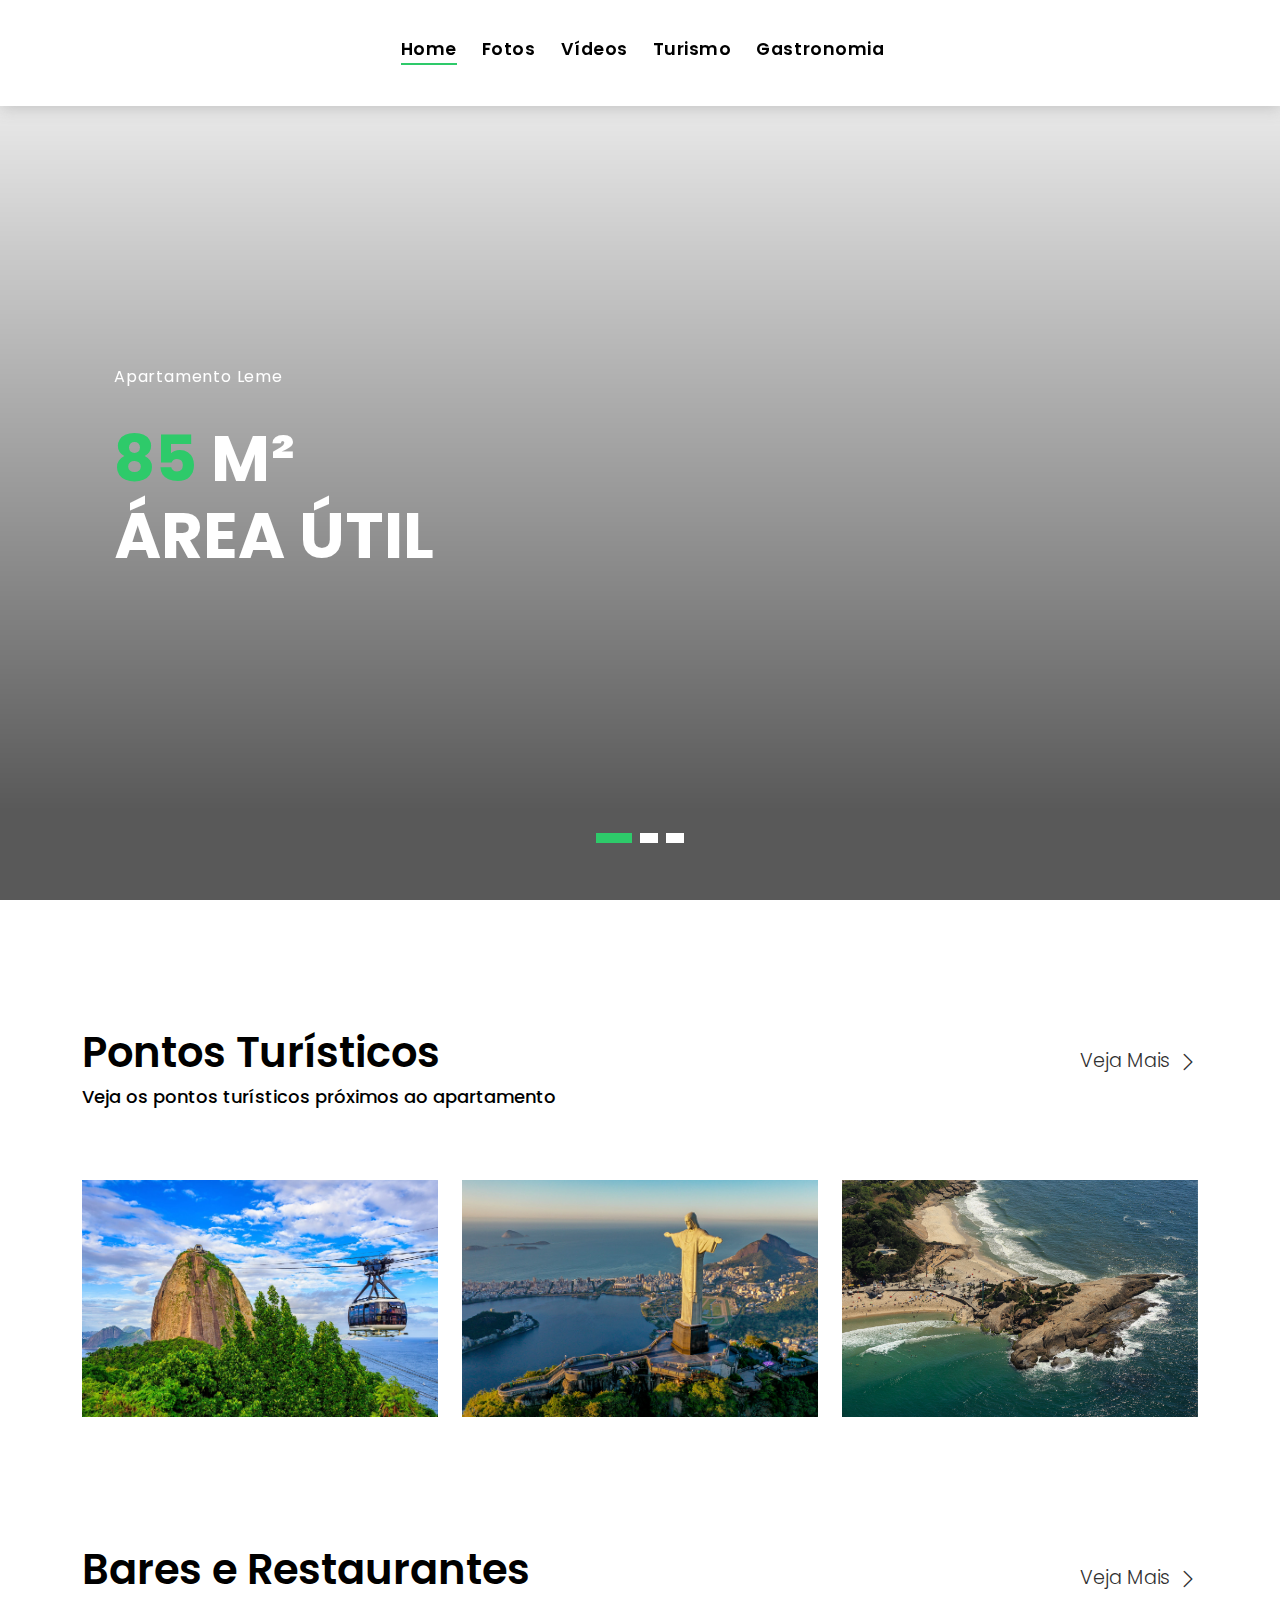
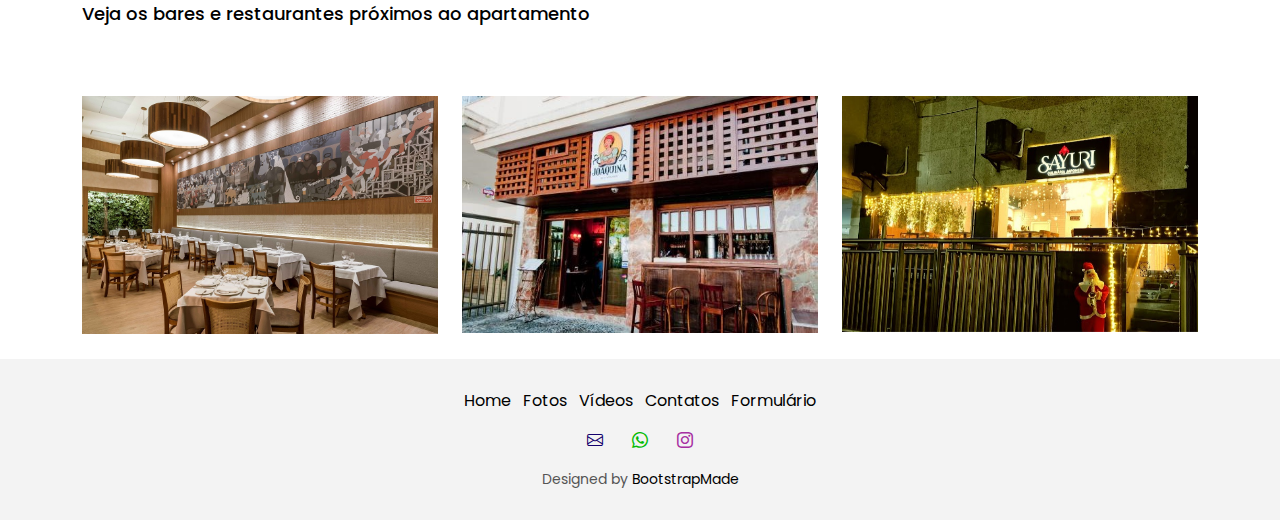
<file: index.html>
<!DOCTYPE html>
<html lang="en">

<head>
  <meta charset="utf-8">
  <meta content="width=device-width, initial-scale=1.0" name="viewport">

  <title>Apartamento Leme</title>
  <meta content="" name="description">
  <meta content="" name="keywords">

  <!-- Favicons -->
  <link href="assets/img/favicon.png" rel="icon">
  <link href="assets/img/apple-touch-icon.png" rel="apple-touch-icon">

  <!-- Google Fonts -->
  <link href="https://fonts.googleapis.com/css?family=Poppins:300,400,500,600,700" rel="stylesheet">

  <!-- Vendor CSS Files -->
  <link href="assets/vendor/animate.css/animate.min.css" rel="stylesheet">
  <link href="assets/vendor/bootstrap/css/bootstrap.min.css" rel="stylesheet">
  <link href="assets/vendor/bootstrap-icons/bootstrap-icons.css" rel="stylesheet">
  <link href="assets/vendor/swiper/swiper-bundle.min.css" rel="stylesheet">

  <!-- Template Main CSS File -->
  <link href="assets/css/style.css" rel="stylesheet">
</head>

<body>

  <!-- ======= Header/Navbar ======= -->
  <nav class="navbar navbar-default navbar-trans navbar-expand-lg fixed-top">
    <div class="container" >
      <button class="navbar-toggler collapsed" type="button" data-bs-toggle="collapse" data-bs-target="#navbarDefault" aria-controls="navbarDefault" aria-expanded="false" aria-label="Toggle navigation" >
        <span></span>
        <span></span>
        <span></span>
      </button>

      <div class="navbar-collapse collapse justify-content-center" id="navbarDefault" >
        <ul class="navbar-nav">

          <li class="nav-item">
            <a class="nav-link active" href="index.html">Home</a>
          </li>

          <li class="nav-item">
            <a class="nav-link " href="fotos.html">Fotos</a>
          </li>

          <li class="nav-item">
            <a class="nav-link " href="video.html">Vídeos</a>
          </li>

          <li class="nav-item">
            <a class="nav-link " href="turismo.html">Turismo</a>
          </li>

          <li class="nav-item">
            <a class="nav-link " href="Bares&Restaurantes.html">Gastronomia</a>
          </li>
        </ul>
      </div>

    </div>
  </nav><!-- End Header/Navbar -->

  <!-- ======= Intro Section ======= -->
  <div class="intro intro-carousel swiper position-relative">

    <div class="swiper-wrapper">

      <div class="swiper-slide carousel-item-a intro-item bg-image" style="background-image: url(https://a0.muscache.com/im/pictures/miso/Hosting-735709672448310951/original/28b3b5b2-6349-468c-ae0d-70df2fc52fe2.jpeg?im_w=1200)">
        <div class="overlay overlay-a"></div>
        <div class="intro-content display-table">
          <div class="table-cell">
            <div class="container">
              <div class="row">
                <div class="col-lg-8">
                  <div class="intro-body">
                    <p class="intro-title-top">Apartamento Leme
                    </p>
                    <h1 class="intro-title mb-4 ">
                      <span class="color-b">85 </span> m²
                      <br> Área útil
                    </h1>

                  </div>
                </div>
              </div>
            </div>
          </div>
        </div>
      </div>
      <div class="swiper-slide carousel-item-a intro-item bg-image" style="background-image: url(https://a0.muscache.com/im/pictures/miso/Hosting-735709672448310951/original/9bb6d6a2-37be-42e7-bb19-5b6115792010.jpeg?im_w=1200)">
        <div class="overlay overlay-a"></div>
        <div class="intro-content display-table">
          <div class="table-cell">
            <div class="container">
              <div class="row">
                <div class="col-lg-8">
                  <div class="intro-body">
                    <p class="intro-title-top">Apartamento Leme
                    </p>
                    <h1 class="intro-title mb-4">
                      <span class="color-b">2 </span> Quartos
                    </h1>

                  </div>
                </div>
              </div>
            </div>
          </div>
        </div>
      </div>
      <div class="swiper-slide carousel-item-a intro-item bg-image" style="background-image: url(assets/img/praia_leme.jpg)">
        <div class="overlay overlay-a"></div>
        <div class="intro-content display-table">
          <div class="table-cell">
            <div class="container">
              <div class="row">
                <div class="col-lg-8">
                  <div class="intro-body">
                    <p class="intro-title-top">Apartamento Leme
                    </p>
                    <h1 class="intro-title mb-4">
                      <span class="color-b">200 </span> metros
                      <br> da praia do leme
                    </h1>

                  </div>
                </div>
              </div>
            </div>
          </div>
        </div>
      </div>
    </div>
    <div class="swiper-pagination"></div>
  </div><!-- End Intro Section -->

  <main id="main">

    <!-- ======= Pontos Turísticos ======= -->
    <section class="section-agents section-t8">
      <div class="container">
        <div class="row">
          <div class="col-md-12">
            <div class="title-wrap d-flex justify-content-between">
              <div class="title-box">
                <h2 class="title-a">Pontos Turísticos</h2>
                <h3 style = "font-size: 18px;">Veja os pontos turísticos próximos ao apartamento</h3>
              </div>
              <div class="title-link">
                <a href="agents-grid.html">Veja Mais
                  <span class="bi bi-chevron-right"></span>
                </a>
              </div>
            </div>
          </div>
        </div>
        <div class="row">
          <div class="col-md-4">
            <div class="card-box-d">
              <div class="card-img-d">
                <img src="assets/img/Bondinho.jpg"   alt="" class="img-d img-fluid">
              </div>
              <div class="card-overlay card-overlay-hover">
                <div class="card-header-d">
                  <div class="card-title-d align-self-center">
                    <h3 class="title-d">
                      <a href="agent-single.html" class="link-two">Bondinho
                        <br> Pão de açucar</a>
                    </h3>
                  </div>
                </div>
                <div class="card-body-d">
                  <p class="content-d color-text-a">
                    Passeio ao bondinho do pão de açucar.
                  </p>
                  <div class="info-agents color-a">
                  </div>
                </div>

              </div>
            </div>
          </div>
          <div class="col-md-4">
            <div class="card-box-d">
              <div class="card-img-d">
                <img src="assets/img/Cristo.jpeg" alt="" class="img-d img-fluid">
              </div>
              <div class="card-overlay card-overlay-hover">
                <div class="card-header-d">
                  <div class="card-title-d align-self-center">
                    <h3 class="title-d">
                      <a href="agent-single.html" class="link-two">Cristo Redentor</a>
                    </h3>
                  </div>
                </div>
                <div class="card-body-d">
                  <p class="content-d color-text-a">
                    Uma das sete maravilhas do mundo moderno
                  </p>
                  <div class="info-agents color-a">

                  </div>
                </div>
                <div class="card-footer-d">
                  <div class="socials-footer d-flex justify-content-center">
                    <ul class="list-inline">
                      <li class="list-inline-item">
                        <a class="link-one">
                        </a>
                      </li>
                      <li class="list-inline-item">
                        <a  class="link-one">
                        </a>
                      </li>
                      <li class="list-inline-item">
                        <a  class="link-one">
                        </a>
                      </li>
                      <li class="list-inline-item">
                        <a>   
                        </a>
                      </li>
                    </ul>
                  </div>
                </div>
              </div>
            </div>
          </div>
          <div class="col-md-4">
            <div class="card-box-d">
              <div class="card-img-d">
                <img src="assets/img/Arpoador.jpg" alt="" class="img-d img-fluid">
              </div>
              <div class="card-overlay card-overlay-hover">
                <div class="card-header-d">
                  <div class="card-title-d align-self-center">
                    <h3 class="title-d">
                      <a href="agent-single.html" class="link-two">Praia
                        <br> do arpoador</a>
                    </h3>
                  </div>
                </div>
                <div class="card-body-d">
                  <p class="content-d color-text-a">
                    Praia do arpoador no Rio de Janeiro
                  </p>
                  <div class="info-agents color-a">

                  </div>
                </div>

              </div>
            </div>
          </div>
        </div>
      </div>
    </section><!-- End Agents Section -->

    <!-- ======= Restaurantes ======= -->
    <section class="section-agents section-t8">
      <div class="container">
        <div class="row">
          <div class="col-md-12">
            <div class="title-wrap d-flex justify-content-between">
              <div class="title-box">
                <h2 class="title-a">Bares e Restaurantes</h2>
                <h3 style = "font-size: 18px;">Veja os bares e restaurantes próximos ao apartamento</h3>
              </div>
              <div class="title-link">
                <a href="agents-grid.html">Veja Mais
                  <span class="bi bi-chevron-right"></span>
                </a>
              </div>
            </div>
          </div>
        </div>
        <div class="row">
          <div class="col-md-4">
            <div class="card-box-d">
              <div class="card-img-d">
                <img src="assets/img/Damici.jpg"   alt="" class="img-d img-fluid">
              </div>
              <div class="card-overlay card-overlay-hover">
                <div class="card-header-d">
                  <div class="card-title-d align-self-center">
                    <h3 class="title-d">
                      <a href="Bares&Restaurantes.html" class="link-two">D'Amici
                        <br> Restaurante </a>
                    </h3>
                  </div>
                </div>
                <div class="card-body-d">
                  <p class="content-d color-text-a">
                    Pratos com influência do norte da Itália
                  </p>
                  <div class="info-agents color-a">
                  </div>
                </div>

              </div>
            </div>
          </div>
          <div class="col-md-4">
            <div class="card-box-d">
              <div class="card-img-d">
                <img src="assets/img/Joaquina.jpg" alt="" class="img-d img-fluid">
              </div>
              <div class="card-overlay card-overlay-hover">
                <div class="card-header-d">
                  <div class="card-title-d align-self-center">
                    <h3 class="title-d">
                      <a href="Bares&Restaurantes.html#joaquina" class="link-two">Restaurante Joaquina </a>
                    </h3>
                  </div>
                </div>
                <div class="card-body-d">
                  <p class="content-d color-text-a">
                    Gastronomia brasileira com petiscos artesanais e pratos típicos
                  </p>
                  <div class="info-agents color-a">

                  </div>
                </div>
                <div class="card-footer-d">
                  <div class="socials-footer d-flex justify-content-center">
                    <ul class="list-inline">
                      <li class="list-inline-item">
                        <a href="#" class="link-one">
                        </a>
                      </li>
                      <li class="list-inline-item">
                        <a href="#" class="link-one">
                        </a>
                      </li>
                      <li class="list-inline-item">
                        <a href="#" class="link-one">
                        </a>
                      </li>
                      <li class="list-inline-item">
                        <a href="#" class="link-one">
                        </a>
                      </li>
                    </ul>
                  </div>
                </div>
              </div>
            </div>
          </div>
          <div class="col-md-4">
            <div class="card-box-d">
              <div class="card-img-d">
                <img src="assets/img/sayuri.jpg" alt="" class="img-d img-fluid">
              </div>
              <div class="card-overlay card-overlay-hover">
                <div class="card-header-d">
                  <div class="card-title-d align-self-center">
                    <h3 class="title-d">
                      <a href="agent-single.html" class="link-two">Sayuri
                        <br> restaurante japonês</a>
                    </h3>
                  </div>
                </div>
                <div class="card-body-d">
                  <p class="content-d color-text-a">
                    Restaurante de comida oriental
                  </p>
                  <div class="info-agents color-a">

                  </div>
                </div>

              </div>
            </div>
          </div>
        </div>
      </div>
    </section><!-- End Agents Section -->


  <!-- ======= Footer ======= -->

  <footer style = "margin-top: 25px;">
    <div class="container">
      <div class="row">
        <div class="col-md-12">
          <nav class="nav-footer">
            <ul class="list-inline">

              <li class="list-inline-item">
                <a href="index.html">Home</a>
              </li>
              <li class="list-inline-item">
                <a href="fotos.html">Fotos</a>
              </li>
              <li class="list-inline-item">
                <a href="video.html">Vídeos</a>
              </li>
              <li class="list-inline-item">
                <a href="#">Contatos</a>
              </li>
              <li class="list-inline-item">
                <a href="#">Formulário</a>
              </li>
            </ul>
          </nav>
          <div class="socials-a">
            <ul class="list-inline">
              <li class="list-inline-item">
                <a href="#">
                  <i class="bi bi-envelope" style="color:rgb(20, 0, 109)"  aria-hidden="true"></i>
                </a>
              </li>
              <li class="list-inline-item">
                <a href="#">
                  <i class="bi bi-whatsapp" style="color:rgb(4, 187, 4)" aria-hidden="true"></i>
                </a>
              </li>
              <li class="list-inline-item">
                <a href="#">
                  <i class="bi bi-instagram" style="color:rgb(167, 47, 161)" aria-hidden="true"></i>
                </a>
              </li>
            </ul>
          </div>
          <div class="credits">
            Designed by <a href="https://bootstrapmade.com/">BootstrapMade</a>
          </div>
        </div>
      </div>
    </div>
  </footer><!-- End  Footer -->

  <div id="preloader"></div>
  <a href="#" class="back-to-top d-flex align-items-center justify-content-center"><i class="bi bi-arrow-up-short"></i></a>

  <!-- Vendor JS Files -->
  <script src="assets/vendor/bootstrap/js/bootstrap.bundle.min.js"></script>
  <script src="assets/vendor/swiper/swiper-bundle.min.js"></script>
  <script src="assets/vendor/php-email-form/validate.js"></script>

  <!-- Template Main JS File -->
  <script src="assets/js/main.js"></script>

</body>

</html>
</file>
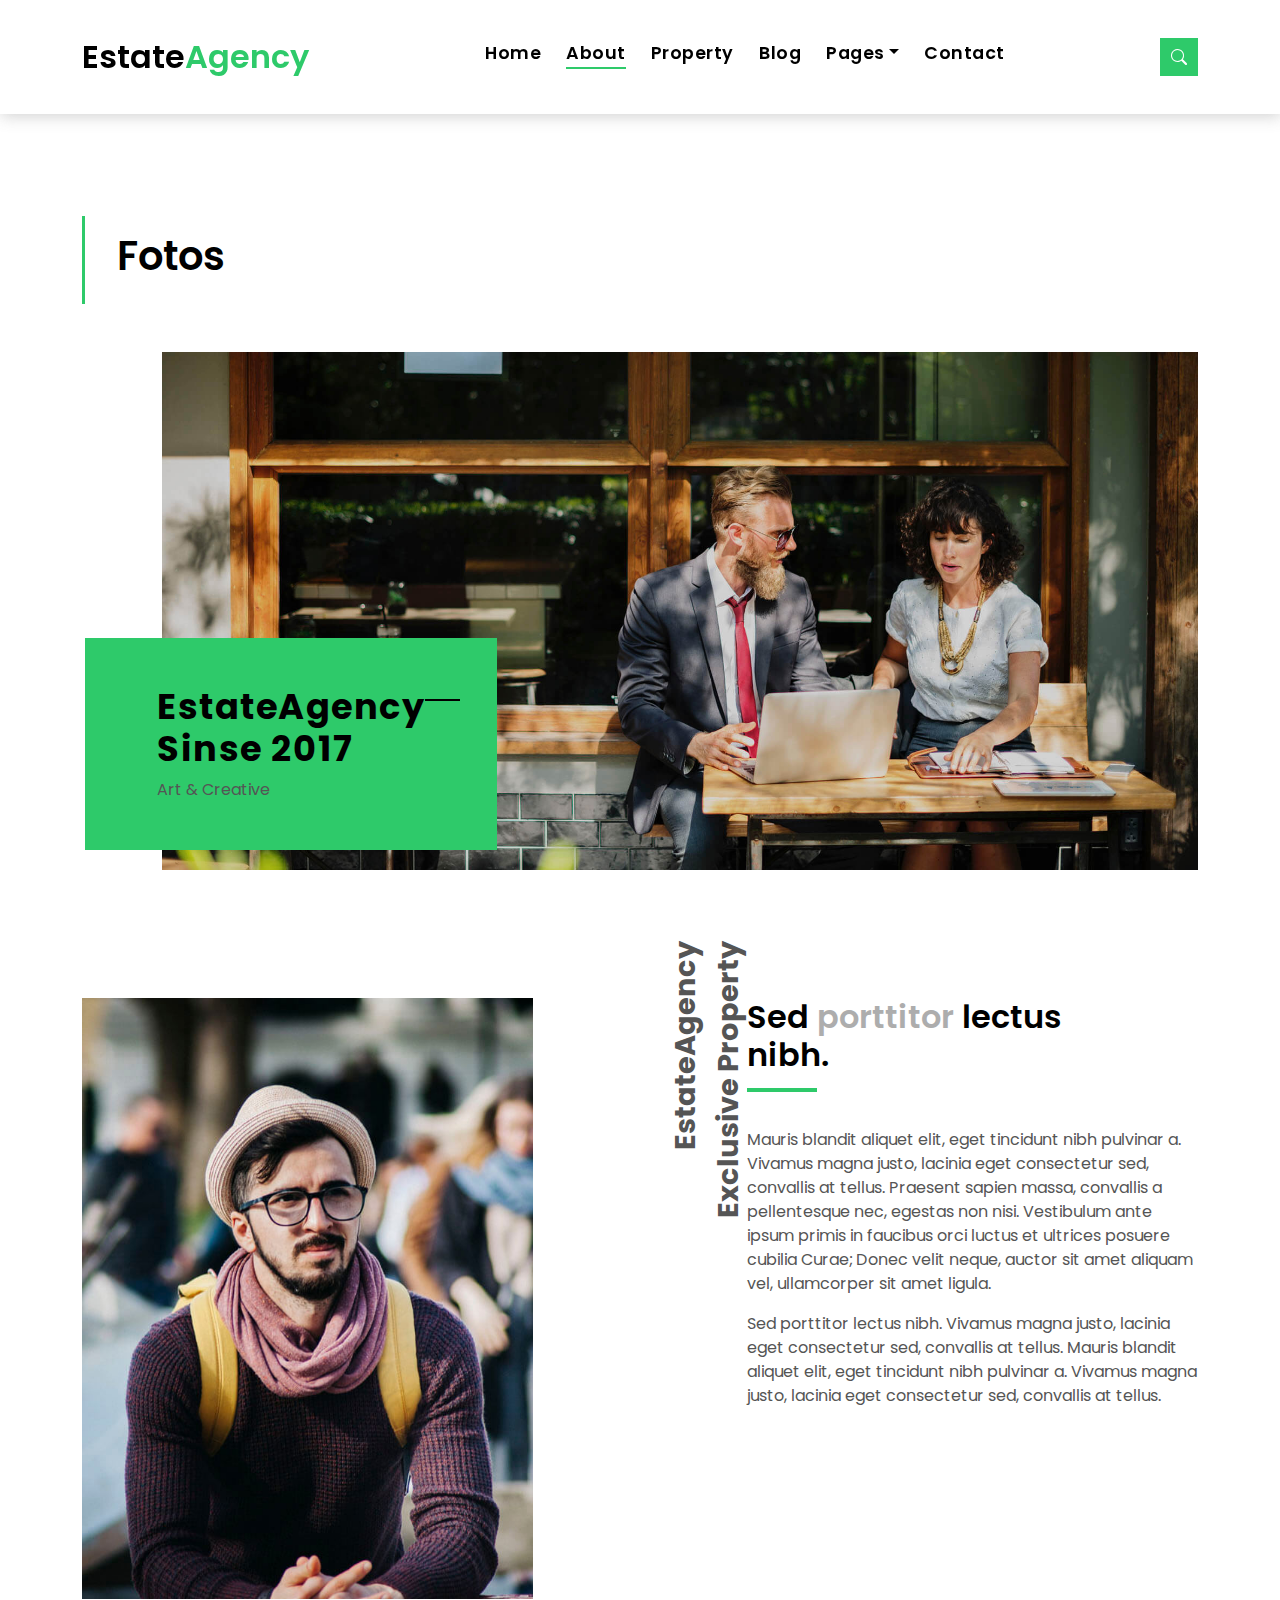
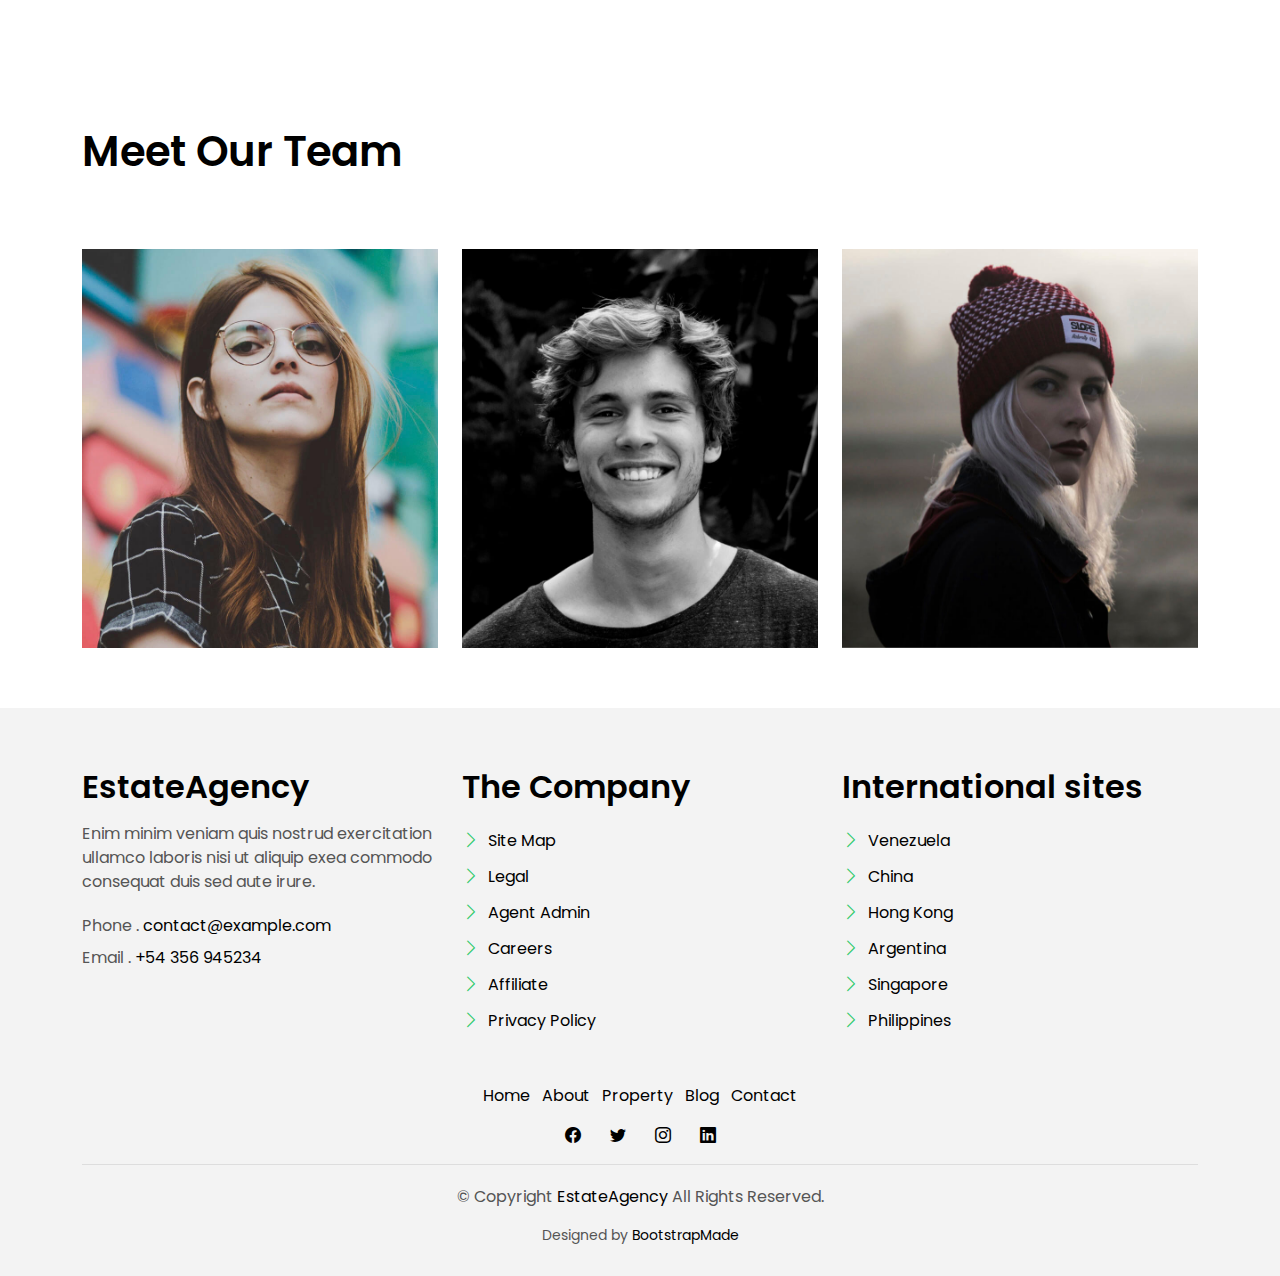
<file: about.html>
<!DOCTYPE html>
<html lang="en">

<head>
  <meta charset="utf-8">
  <meta content="width=device-width, initial-scale=1.0" name="viewport">

  <title>EstateAgency Bootstrap Template - About</title>
  <meta content="" name="description">
  <meta content="" name="keywords">

  <!-- Favicons -->
  <link href="assets/img/favicon.png" rel="icon">
  <link href="assets/img/apple-touch-icon.png" rel="apple-touch-icon">

  <!-- Google Fonts -->
  <link href="https://fonts.googleapis.com/css?family=Poppins:300,400,500,600,700" rel="stylesheet">

  <!-- Vendor CSS Files -->
  <link href="assets/vendor/animate.css/animate.min.css" rel="stylesheet">
  <link href="assets/vendor/bootstrap/css/bootstrap.min.css" rel="stylesheet">
  <link href="assets/vendor/bootstrap-icons/bootstrap-icons.css" rel="stylesheet">
  <link href="assets/vendor/swiper/swiper-bundle.min.css" rel="stylesheet">

  <!-- Template Main CSS File -->
  <link href="assets/css/style.css" rel="stylesheet">

  <!-- =======================================================
  * Template Name: EstateAgency - v4.10.0
  * Template URL: https://bootstrapmade.com/real-estate-agency-bootstrap-template/
  * Author: BootstrapMade.com
  * License: https://bootstrapmade.com/license/
  ======================================================== -->
</head>

<body>

  <!-- ======= Property Search Section ======= -->
  <div class="click-closed"></div>
  <!--/ Form Search Star /-->
  <div class="box-collapse">
    <div class="title-box-d">
      <h3 class="title-d">Search Property</h3>
    </div>
    <span class="close-box-collapse right-boxed bi bi-x"></span>
    <div class="box-collapse-wrap form">
      <form class="form-a">
        <div class="row">
          <div class="col-md-12 mb-2">
            <div class="form-group">
              <label class="pb-2" for="Type">Keyword</label>
              <input type="text" class="form-control form-control-lg form-control-a" placeholder="Keyword">
            </div>
          </div>
          <div class="col-md-6 mb-2">
            <div class="form-group mt-3">
              <label class="pb-2" for="Type">Type</label>
              <select class="form-control form-select form-control-a" id="Type">
                <option>All Type</option>
                <option>For Rent</option>
                <option>For Sale</option>
                <option>Open House</option>
              </select>
            </div>
          </div>
          <div class="col-md-6 mb-2">
            <div class="form-group mt-3">
              <label class="pb-2" for="city">City</label>
              <select class="form-control form-select form-control-a" id="city">
                <option>All City</option>
                <option>Alabama</option>
                <option>Arizona</option>
                <option>California</option>
                <option>Colorado</option>
              </select>
            </div>
          </div>
          <div class="col-md-6 mb-2">
            <div class="form-group mt-3">
              <label class="pb-2" for="bedrooms">Bedrooms</label>
              <select class="form-control form-select form-control-a" id="bedrooms">
                <option>Any</option>
                <option>01</option>
                <option>02</option>
                <option>03</option>
              </select>
            </div>
          </div>
          <div class="col-md-6 mb-2">
            <div class="form-group mt-3">
              <label class="pb-2" for="garages">Garages</label>
              <select class="form-control form-select form-control-a" id="garages">
                <option>Any</option>
                <option>01</option>
                <option>02</option>
                <option>03</option>
                <option>04</option>
              </select>
            </div>
          </div>
          <div class="col-md-6 mb-2">
            <div class="form-group mt-3">
              <label class="pb-2" for="bathrooms">Bathrooms</label>
              <select class="form-control form-select form-control-a" id="bathrooms">
                <option>Any</option>
                <option>01</option>
                <option>02</option>
                <option>03</option>
              </select>
            </div>
          </div>
          <div class="col-md-6 mb-2">
            <div class="form-group mt-3">
              <label class="pb-2" for="price">Min Price</label>
              <select class="form-control form-select form-control-a" id="price">
                <option>Unlimite</option>
                <option>$50,000</option>
                <option>$100,000</option>
                <option>$150,000</option>
                <option>$200,000</option>
              </select>
            </div>
          </div>
          <div class="col-md-12">
            <button type="submit" class="btn btn-b">Search Property</button>
          </div>
        </div>
      </form>
    </div>
  </div><!-- End Property Search Section -->>

  <!-- ======= Header/Navbar ======= -->
  <nav class="navbar navbar-default navbar-trans navbar-expand-lg fixed-top">
    <div class="container">
      <button class="navbar-toggler collapsed" type="button" data-bs-toggle="collapse" data-bs-target="#navbarDefault" aria-controls="navbarDefault" aria-expanded="false" aria-label="Toggle navigation">
        <span></span>
        <span></span>
        <span></span>
      </button>
      <a class="navbar-brand text-brand" href="index.html">Estate<span class="color-b">Agency</span></a>

      <div class="navbar-collapse collapse justify-content-center" id="navbarDefault">
        <ul class="navbar-nav">

          <li class="nav-item">
            <a class="nav-link " href="index.html">Home</a>
          </li>

          <li class="nav-item">
            <a class="nav-link active" href="about.html">About</a>
          </li>

          <li class="nav-item">
            <a class="nav-link " href="property-grid.html">Property</a>
          </li>

          <li class="nav-item">
            <a class="nav-link " href="blog-grid.html">Blog</a>
          </li>

          <li class="nav-item dropdown">
            <a class="nav-link dropdown-toggle" href="#" id="navbarDropdown" role="button" data-bs-toggle="dropdown" aria-haspopup="true" aria-expanded="false">Pages</a>
            <div class="dropdown-menu">
              <a class="dropdown-item " href="property-single.html">Property Single</a>
              <a class="dropdown-item " href="blog-single.html">Blog Single</a>
              <a class="dropdown-item " href="agents-grid.html">Agents Grid</a>
              <a class="dropdown-item " href="agent-single.html">Agent Single</a>
            </div>
          </li>
          <li class="nav-item">
            <a class="nav-link " href="contact.html">Contact</a>
          </li>
        </ul>
      </div>

      <button type="button" class="btn btn-b-n navbar-toggle-box navbar-toggle-box-collapse" data-bs-toggle="collapse" data-bs-target="#navbarTogglerDemo01">
        <i class="bi bi-search"></i>
      </button>

    </div>
  </nav><!-- End Header/Navbar -->

  <main id="main">

    <!-- ======= Intro Single ======= -->
    <section class="intro-single">
      <div class="container">
        <div class="row">
          <div class="col-md-12 col-lg-8">
            <div class="title-single-box">
              <h1 class="title-single">Fotos</h1>
            </div>
          </div>
          <div class="col-md-12 col-lg-4">
          </div>
        </div>
      </div>
    </section><!-- End Intro Single-->

    <!-- ======= About Section ======= -->
    <section class="section-about">
      <div class="container">
        <div class="row">
          <div class="col-sm-12 position-relative">
            <div class="about-img-box">
              <img src="assets/img/slide-about-1.jpg" alt="" class="img-fluid">
            </div>
            <div class="sinse-box">
              <h3 class="sinse-title">EstateAgency
                <span></span>
                <br> Sinse 2017
              </h3>
              <p>Art & Creative</p>
            </div>
          </div>
          <div class="col-md-12 section-t8 position-relative">
            <div class="row">
              <div class="col-md-6 col-lg-5">
                <img src="assets/img/about-2.jpg" alt="" class="img-fluid">
              </div>
              <div class="col-lg-2  d-none d-lg-block position-relative">
                <div class="title-vertical d-flex justify-content-start">
                  <span>EstateAgency Exclusive Property</span>
                </div>
              </div>
              <div class="col-md-6 col-lg-5 section-md-t3">
                <div class="title-box-d">
                  <h3 class="title-d">Sed
                    <span class="color-d">porttitor</span> lectus
                    <br> nibh.
                  </h3>
                </div>
                <p class="color-text-a">
                  Mauris blandit aliquet elit, eget tincidunt nibh pulvinar a. Vivamus magna justo, lacinia eget
                  consectetur sed, convallis
                  at tellus. Praesent sapien massa, convallis a pellentesque nec, egestas non nisi. Vestibulum
                  ante ipsum primis in faucibus orci luctus et ultrices posuere cubilia Curae; Donec velit
                  neque, auctor sit amet aliquam vel, ullamcorper sit amet ligula.
                </p>
                <p class="color-text-a">
                  Sed porttitor lectus nibh. Vivamus magna justo, lacinia eget consectetur sed, convallis at tellus.
                  Mauris blandit aliquet
                  elit, eget tincidunt nibh pulvinar a. Vivamus magna justo, lacinia eget consectetur sed,
                  convallis at tellus.
                </p>
              </div>
            </div>
          </div>
        </div>
      </div>
    </section>

    <!-- =======Team Section ======= -->
    <section class="section-agents section-t8">
      <div class="container">
        <div class="row">
          <div class="col-md-12">
            <div class="title-wrap d-flex justify-content-between">
              <div class="title-box">
                <h2 class="title-a">Meet Our Team</h2>
              </div>
            </div>
          </div>
        </div>
        <div class="row">
          <div class="col-md-4">
            <div class="card-box-d">
              <div class="card-img-d">
                <img src="assets/img/agent-7.jpg" alt="" class="img-d img-fluid">
              </div>
              <div class="card-overlay card-overlay-hover">
                <div class="card-header-d">
                  <div class="card-title-d align-self-center">
                    <h3 class="title-d">
                      <a href="agent-single.html" class="link-two">Margaret Sotillo
                        <br> Escala</a>
                    </h3>
                  </div>
                </div>
                <div class="card-body-d">
                  <p class="content-d color-text-a">
                    Sed porttitor lectus nibh, Cras ultricies ligula sed magna dictum porta two.
                  </p>
                  <div class="info-agents color-a">
                    <p>
                      <strong>Phone: </strong> +54 356 945234
                    </p>
                    <p>
                      <strong>Email: </strong> agents@example.com
                    </p>
                  </div>
                </div>
                <div class="card-footer-d">
                  <div class="socials-footer d-flex justify-content-center">
                    <ul class="list-inline">
                      <li class="list-inline-item">
                        <a href="#" class="link-one">
                          <i class="bi bi-facebook" aria-hidden="true"></i>
                        </a>
                      </li>
                      <li class="list-inline-item">
                        <a href="#" class="link-one">
                          <i class="bi bi-twitter" aria-hidden="true"></i>
                        </a>
                      </li>
                      <li class="list-inline-item">
                        <a href="#" class="link-one">
                          <i class="bi bi-instagram" aria-hidden="true"></i>
                        </a>
                      </li>
                      <li class="list-inline-item">
                        <a href="#" class="link-one">
                          <i class="bi bi-linkedin" aria-hidden="true"></i>
                        </a>
                      </li>
                    </ul>
                  </div>
                </div>
              </div>
            </div>
          </div>
          <div class="col-md-4">
            <div class="card-box-d">
              <div class="card-img-d">
                <img src="assets/img/agent-6.jpg" alt="" class="img-d img-fluid">
              </div>
              <div class="card-overlay card-overlay-hover">
                <div class="card-header-d">
                  <div class="card-title-d align-self-center">
                    <h3 class="title-d">
                      <a href="agent-single.html" class="link-two">Stiven Spilver
                        <br> Darw</a>
                    </h3>
                  </div>
                </div>
                <div class="card-body-d">
                  <p class="content-d color-text-a">
                    Sed porttitor lectus nibh, Cras ultricies ligula sed magna dictum porta two.
                  </p>
                  <div class="info-agents color-a">
                    <p>
                      <strong>Phone: </strong> +54 356 945234
                    </p>
                    <p>
                      <strong>Email: </strong> agents@example.com
                    </p>
                  </div>
                </div>
                <div class="card-footer-d">
                  <div class="socials-footer d-flex justify-content-center">
                    <ul class="list-inline">
                      <li class="list-inline-item">
                        <a href="#" class="link-one">
                          <i class="bi bi-facebook" aria-hidden="true"></i>
                        </a>
                      </li>
                      <li class="list-inline-item">
                        <a href="#" class="link-one">
                          <i class="bi bi-twitter" aria-hidden="true"></i>
                        </a>
                      </li>
                      <li class="list-inline-item">
                        <a href="#" class="link-one">
                          <i class="bi bi-instagram" aria-hidden="true"></i>
                        </a>
                      </li>
                      <li class="list-inline-item">
                        <a href="#" class="link-one">
                          <i class="bi bi-linkedin" aria-hidden="true"></i>
                        </a>
                      </li>
                      <li class="list-inline-item">
                        <a href="#" class="link-one">
                          <i class="bi bi-dribbble" aria-hidden="true"></i>
                        </a>
                      </li>
                    </ul>
                  </div>
                </div>
              </div>
            </div>
          </div>
          <div class="col-md-4">
            <div class="card-box-d">
              <div class="card-img-d">
                <img src="assets/img/agent-5.jpg" alt="" class="img-d img-fluid">
              </div>
              <div class="card-overlay card-overlay-hover">
                <div class="card-header-d">
                  <div class="card-title-d align-self-center">
                    <h3 class="title-d">
                      <a href="agent-single.html" class="link-two">Emma Toledo
                        <br> Cascada</a>
                    </h3>
                  </div>
                </div>
                <div class="card-body-d">
                  <p class="content-d color-text-a">
                    Sed porttitor lectus nibh, Cras ultricies ligula sed magna dictum porta two.
                  </p>
                  <div class="info-agents color-a">
                    <p>
                      <strong>Phone: </strong> +54 356 945234
                    </p>
                    <p>
                      <strong>Email: </strong> agents@example.com
                    </p>
                  </div>
                </div>
                <div class="card-footer-d">
                  <div class="socials-footer d-flex justify-content-center">
                    <ul class="list-inline">
                      <li class="list-inline-item">
                        <a href="#" class="link-one">
                          <i class="bi bi-facebook" aria-hidden="true"></i>
                        </a>
                      </li>
                      <li class="list-inline-item">
                        <a href="#" class="link-one">
                          <i class="bi bi-twitter" aria-hidden="true"></i>
                        </a>
                      </li>
                      <li class="list-inline-item">
                        <a href="#" class="link-one">
                          <i class="bi bi-instagram" aria-hidden="true"></i>
                        </a>
                      </li>
                      <li class="list-inline-item">
                        <a href="#" class="link-one">
                          <i class="bi bi-linkedin" aria-hidden="true"></i>
                        </a>
                      </li>
                      <li class="list-inline-item">
                        <a href="#" class="link-one">
                          <i class="bi bi-dribbble" aria-hidden="true"></i>
                        </a>
                      </li>
                    </ul>
                  </div>
                </div>
              </div>
            </div>
          </div>
        </div>
      </div>
    </section><!-- End About Section-->

  </main><!-- End #main -->

  <!-- ======= Footer ======= -->
  <section class="section-footer">
    <div class="container">
      <div class="row">
        <div class="col-sm-12 col-md-4">
          <div class="widget-a">
            <div class="w-header-a">
              <h3 class="w-title-a text-brand">EstateAgency</h3>
            </div>
            <div class="w-body-a">
              <p class="w-text-a color-text-a">
                Enim minim veniam quis nostrud exercitation ullamco laboris nisi ut aliquip exea commodo consequat duis
                sed aute irure.
              </p>
            </div>
            <div class="w-footer-a">
              <ul class="list-unstyled">
                <li class="color-a">
                  <span class="color-text-a">Phone .</span> contact@example.com
                </li>
                <li class="color-a">
                  <span class="color-text-a">Email .</span> +54 356 945234
                </li>
              </ul>
            </div>
          </div>
        </div>
        <div class="col-sm-12 col-md-4 section-md-t3">
          <div class="widget-a">
            <div class="w-header-a">
              <h3 class="w-title-a text-brand">The Company</h3>
            </div>
            <div class="w-body-a">
              <div class="w-body-a">
                <ul class="list-unstyled">
                  <li class="item-list-a">
                    <i class="bi bi-chevron-right"></i> <a href="#">Site Map</a>
                  </li>
                  <li class="item-list-a">
                    <i class="bi bi-chevron-right"></i> <a href="#">Legal</a>
                  </li>
                  <li class="item-list-a">
                    <i class="bi bi-chevron-right"></i> <a href="#">Agent Admin</a>
                  </li>
                  <li class="item-list-a">
                    <i class="bi bi-chevron-right"></i> <a href="#">Careers</a>
                  </li>
                  <li class="item-list-a">
                    <i class="bi bi-chevron-right"></i> <a href="#">Affiliate</a>
                  </li>
                  <li class="item-list-a">
                    <i class="bi bi-chevron-right"></i> <a href="#">Privacy Policy</a>
                  </li>
                </ul>
              </div>
            </div>
          </div>
        </div>
        <div class="col-sm-12 col-md-4 section-md-t3">
          <div class="widget-a">
            <div class="w-header-a">
              <h3 class="w-title-a text-brand">International sites</h3>
            </div>
            <div class="w-body-a">
              <ul class="list-unstyled">
                <li class="item-list-a">
                  <i class="bi bi-chevron-right"></i> <a href="#">Venezuela</a>
                </li>
                <li class="item-list-a">
                  <i class="bi bi-chevron-right"></i> <a href="#">China</a>
                </li>
                <li class="item-list-a">
                  <i class="bi bi-chevron-right"></i> <a href="#">Hong Kong</a>
                </li>
                <li class="item-list-a">
                  <i class="bi bi-chevron-right"></i> <a href="#">Argentina</a>
                </li>
                <li class="item-list-a">
                  <i class="bi bi-chevron-right"></i> <a href="#">Singapore</a>
                </li>
                <li class="item-list-a">
                  <i class="bi bi-chevron-right"></i> <a href="#">Philippines</a>
                </li>
              </ul>
            </div>
          </div>
        </div>
      </div>
    </div>
  </section>
  <footer>
    <div class="container">
      <div class="row">
        <div class="col-md-12">
          <nav class="nav-footer">
            <ul class="list-inline">
              <li class="list-inline-item">
                <a href="#">Home</a>
              </li>
              <li class="list-inline-item">
                <a href="#">About</a>
              </li>
              <li class="list-inline-item">
                <a href="#">Property</a>
              </li>
              <li class="list-inline-item">
                <a href="#">Blog</a>
              </li>
              <li class="list-inline-item">
                <a href="#">Contact</a>
              </li>
            </ul>
          </nav>
          <div class="socials-a">
            <ul class="list-inline">
              <li class="list-inline-item">
                <a href="#">
                  <i class="bi bi-facebook" aria-hidden="true"></i>
                </a>
              </li>
              <li class="list-inline-item">
                <a href="#">
                  <i class="bi bi-twitter" aria-hidden="true"></i>
                </a>
              </li>
              <li class="list-inline-item">
                <a href="#">
                  <i class="bi bi-instagram" aria-hidden="true"></i>
                </a>
              </li>
              <li class="list-inline-item">
                <a href="#">
                  <i class="bi bi-linkedin" aria-hidden="true"></i>
                </a>
              </li>
            </ul>
          </div>
          <div class="copyright-footer">
            <p class="copyright color-text-a">
              &copy; Copyright
              <span class="color-a">EstateAgency</span> All Rights Reserved.
            </p>
          </div>
          <div class="credits">
            <!--
            All the links in the footer should remain intact.
            You can delete the links only if you purchased the pro version.
            Licensing information: https://bootstrapmade.com/license/
            Purchase the pro version with working PHP/AJAX contact form: https://bootstrapmade.com/buy/?theme=EstateAgency
          -->
            Designed by <a href="https://bootstrapmade.com/">BootstrapMade</a>
          </div>
        </div>
      </div>
    </div>
  </footer><!-- End  Footer -->

  <div id="preloader"></div>
  <a href="#" class="back-to-top d-flex align-items-center justify-content-center"><i class="bi bi-arrow-up-short"></i></a>

  <!-- Vendor JS Files -->
  <script src="assets/vendor/bootstrap/js/bootstrap.bundle.min.js"></script>
  <script src="assets/vendor/swiper/swiper-bundle.min.js"></script>
  <script src="assets/vendor/php-email-form/validate.js"></script>

  <!-- Template Main JS File -->
  <script src="assets/js/main.js"></script>

</body>

</html>
</file>
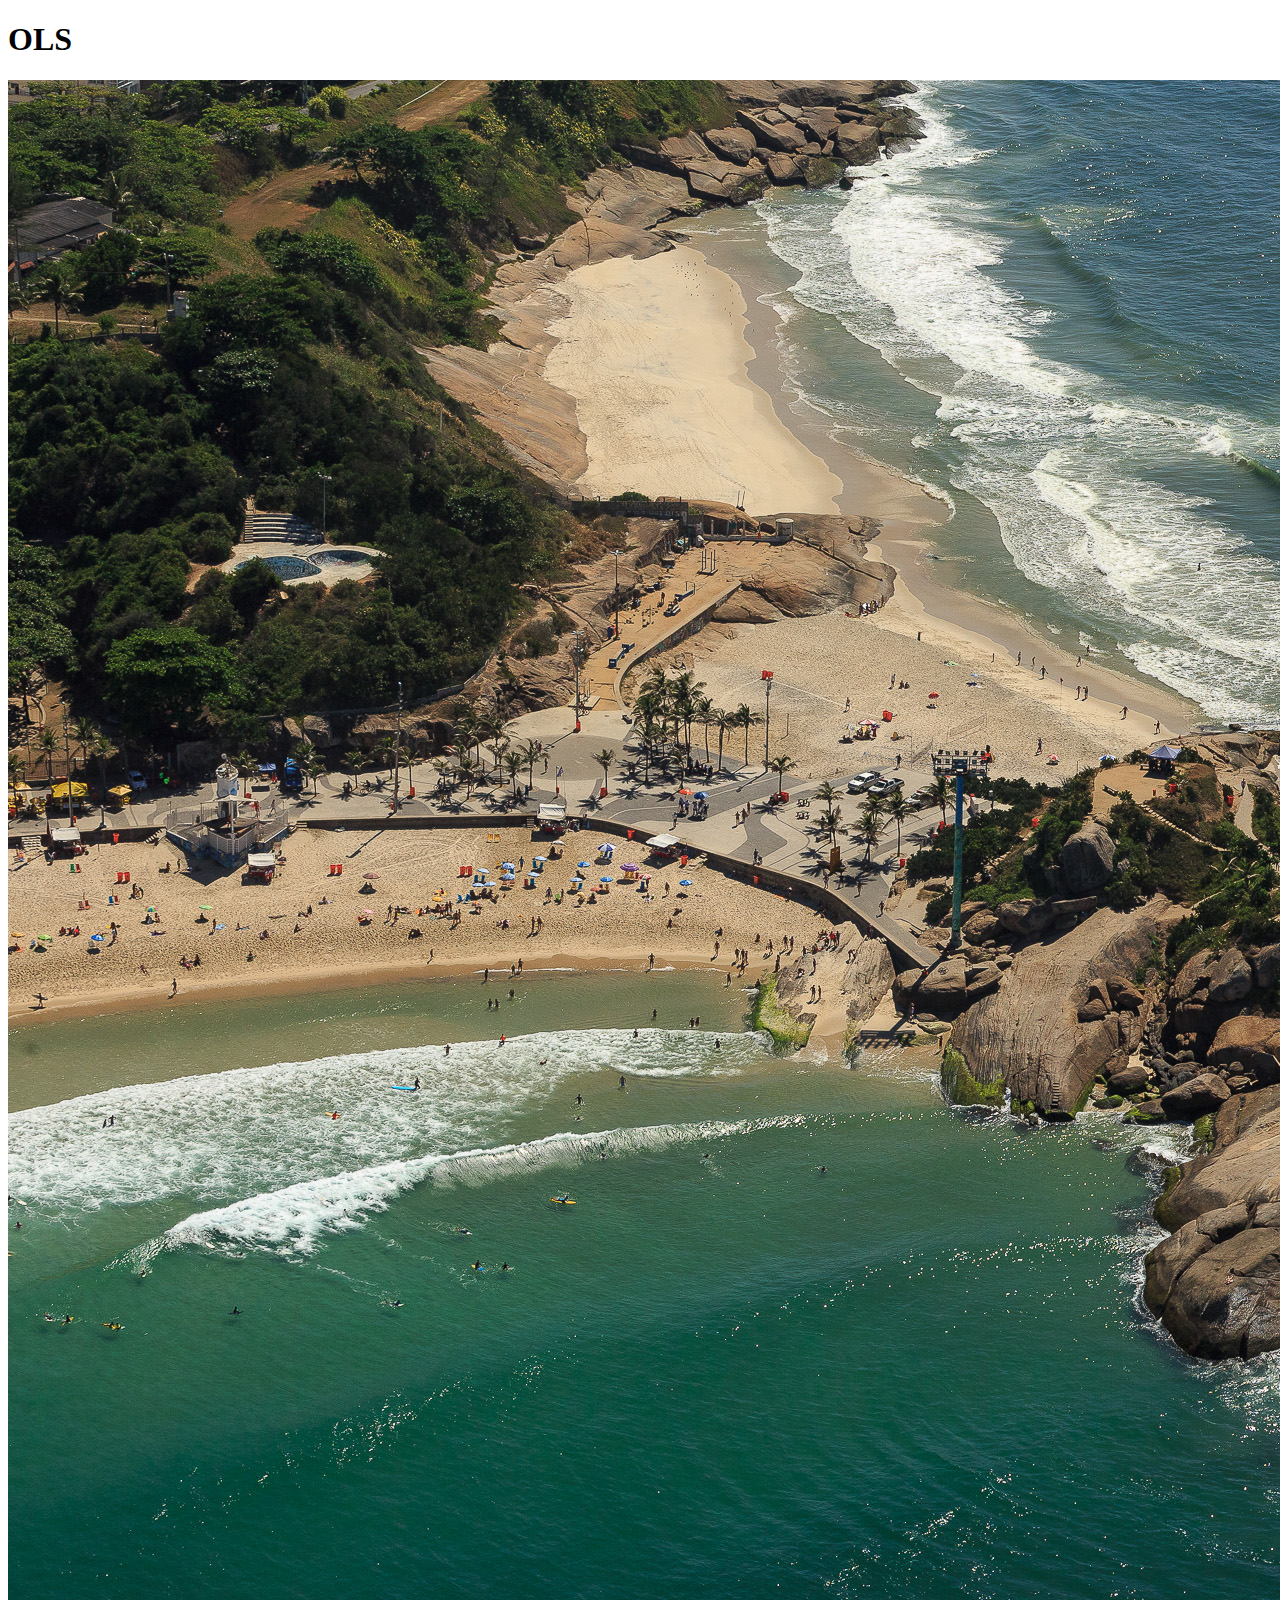
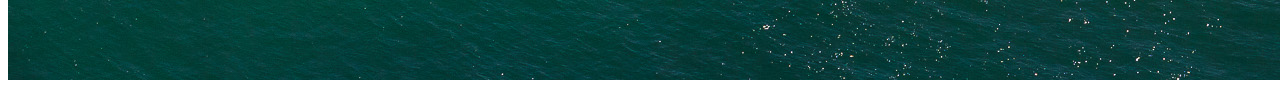
<file: blog-single.html>
<!DOCTYPE html>
<html lang="en">
  
<head>
    <meta charset="UTF-8">
    <meta http-equiv="X-UA-Compatible" content="IE=edge">
    <meta name="viewport" content="width=device-width, initial-scale=1.0">
    <title>Document</title>
</head>
<body>
    <div>
        <h1>OLS</h1>
        <img src="assets/img/Arpoador.jpg" alt="das" class="foto">
    </div>
</body>
</html>

<style>
  .ampliada {
    position: fixed;
    top: 0;
    left: 0;
    width: 100%;
    height: 100%;
    background-color: rgba(0, 0, 0, 0.8);
    display: flex;
    justify-content: center;
    align-items: center;
  }
  
  .ampliada img {
    max-width: 80%;
    max-height: 80%;
  }
</style>

<script>
  // Seleciona todas as imagens com a classe "foto"
  const fotos = document.querySelectorAll('.foto');
  
  // Adiciona um evento de clique a cada imagem
  fotos.forEach((foto) => {
    foto.addEventListener('click', () => {
      // Cria um elemento de imagem para exibir a imagem ampliada
      const ampliada = document.createElement('div');
      ampliada.classList.add('ampliada');
      const imgAmpliada = document.createElement('img');
      imgAmpliada.src = foto.src;
      ampliada.appendChild(imgAmpliada);
      document.body.appendChild(ampliada);
      
      // Adiciona um evento de clique à imagem ampliada para fechá-la
      imgAmpliada.addEventListener('click', () => {
        ampliada.remove();
      });
    });
  });
</script>
</file>
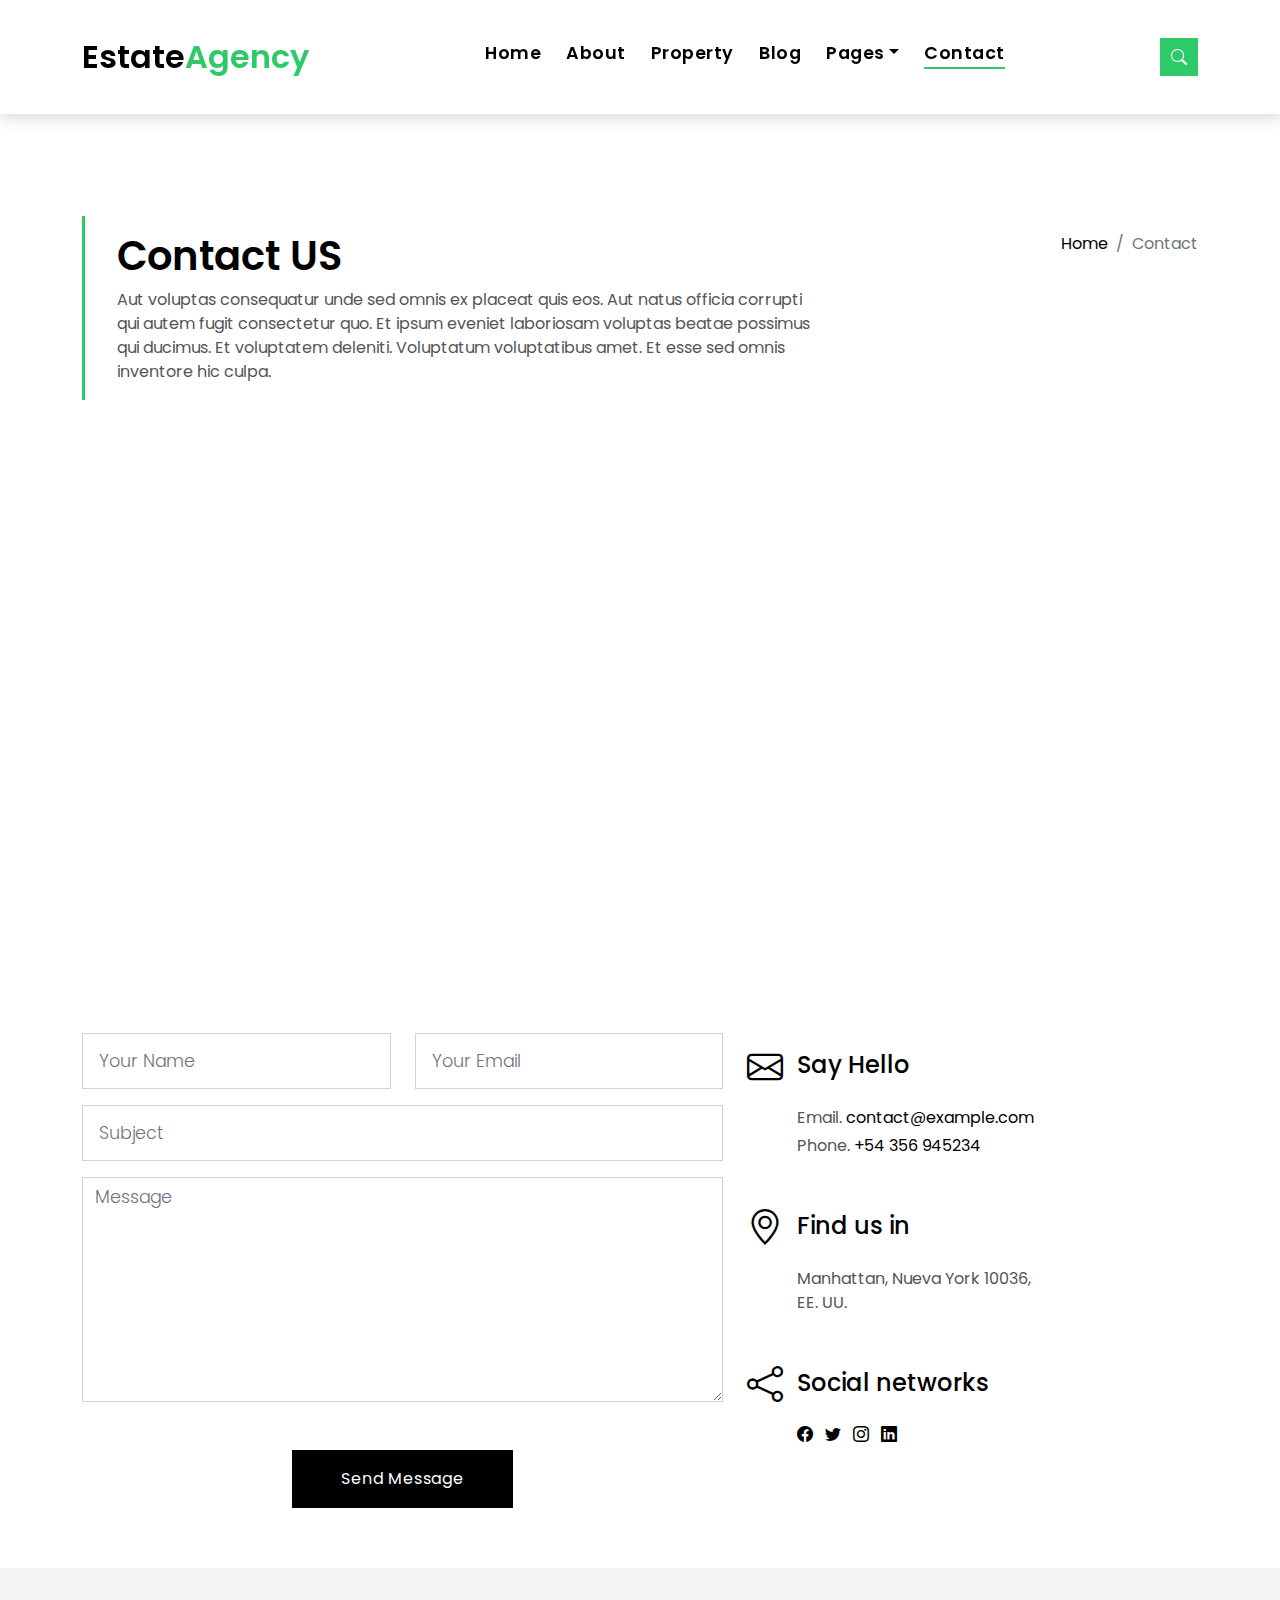
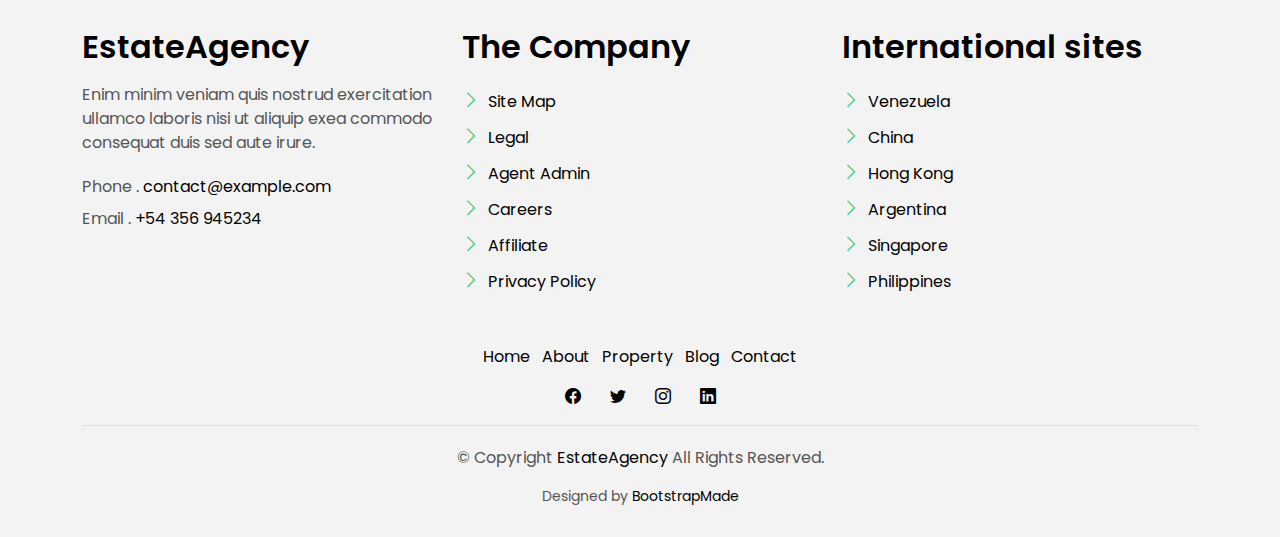
<file: contact.html>
<!DOCTYPE html>
<html lang="en">

<head>
  <meta charset="utf-8">
  <meta content="width=device-width, initial-scale=1.0" name="viewport">

  <title>EstateAgency Bootstrap Template - Index</title>
  <meta content="" name="description">
  <meta content="" name="keywords">

  <!-- Favicons -->
  <link href="assets/img/favicon.png" rel="icon">
  <link href="assets/img/apple-touch-icon.png" rel="apple-touch-icon">

  <!-- Google Fonts -->
  <link href="https://fonts.googleapis.com/css?family=Poppins:300,400,500,600,700" rel="stylesheet">

  <!-- Vendor CSS Files -->
  <link href="assets/vendor/animate.css/animate.min.css" rel="stylesheet">
  <link href="assets/vendor/bootstrap/css/bootstrap.min.css" rel="stylesheet">
  <link href="assets/vendor/bootstrap-icons/bootstrap-icons.css" rel="stylesheet">
  <link href="assets/vendor/swiper/swiper-bundle.min.css" rel="stylesheet">

  <!-- Template Main CSS File -->
  <link href="assets/css/style.css" rel="stylesheet">

  <!-- =======================================================
  * Template Name: EstateAgency - v4.10.0
  * Template URL: https://bootstrapmade.com/real-estate-agency-bootstrap-template/
  * Author: BootstrapMade.com
  * License: https://bootstrapmade.com/license/
  ======================================================== -->
</head>

<body>

  <!-- ======= Property Search Section ======= -->
  <div class="click-closed"></div>
  <!--/ Form Search Star /-->
  <div class="box-collapse">
    <div class="title-box-d">
      <h3 class="title-d">Search Property</h3>
    </div>
    <span class="close-box-collapse right-boxed bi bi-x"></span>
    <div class="box-collapse-wrap form">
      <form class="form-a">
        <div class="row">
          <div class="col-md-12 mb-2">
            <div class="form-group">
              <label class="pb-2" for="Type">Keyword</label>
              <input type="text" class="form-control form-control-lg form-control-a" placeholder="Keyword">
            </div>
          </div>
          <div class="col-md-6 mb-2">
            <div class="form-group mt-3">
              <label class="pb-2" for="Type">Type</label>
              <select class="form-control form-select form-control-a" id="Type">
                <option>All Type</option>
                <option>For Rent</option>
                <option>For Sale</option>
                <option>Open House</option>
              </select>
            </div>
          </div>
          <div class="col-md-6 mb-2">
            <div class="form-group mt-3">
              <label class="pb-2" for="city">City</label>
              <select class="form-control form-select form-control-a" id="city">
                <option>All City</option>
                <option>Alabama</option>
                <option>Arizona</option>
                <option>California</option>
                <option>Colorado</option>
              </select>
            </div>
          </div>
          <div class="col-md-6 mb-2">
            <div class="form-group mt-3">
              <label class="pb-2" for="bedrooms">Bedrooms</label>
              <select class="form-control form-select form-control-a" id="bedrooms">
                <option>Any</option>
                <option>01</option>
                <option>02</option>
                <option>03</option>
              </select>
            </div>
          </div>
          <div class="col-md-6 mb-2">
            <div class="form-group mt-3">
              <label class="pb-2" for="garages">Garages</label>
              <select class="form-control form-select form-control-a" id="garages">
                <option>Any</option>
                <option>01</option>
                <option>02</option>
                <option>03</option>
                <option>04</option>
              </select>
            </div>
          </div>
          <div class="col-md-6 mb-2">
            <div class="form-group mt-3">
              <label class="pb-2" for="bathrooms">Bathrooms</label>
              <select class="form-control form-select form-control-a" id="bathrooms">
                <option>Any</option>
                <option>01</option>
                <option>02</option>
                <option>03</option>
              </select>
            </div>
          </div>
          <div class="col-md-6 mb-2">
            <div class="form-group mt-3">
              <label class="pb-2" for="price">Min Price</label>
              <select class="form-control form-select form-control-a" id="price">
                <option>Unlimite</option>
                <option>$50,000</option>
                <option>$100,000</option>
                <option>$150,000</option>
                <option>$200,000</option>
              </select>
            </div>
          </div>
          <div class="col-md-12">
            <button type="submit" class="btn btn-b">Search Property</button>
          </div>
        </div>
      </form>
    </div>
  </div><!-- End Property Search Section -->>

  <!-- ======= Header/Navbar ======= -->
  <nav class="navbar navbar-default navbar-trans navbar-expand-lg fixed-top">
    <div class="container">
      <button class="navbar-toggler collapsed" type="button" data-bs-toggle="collapse" data-bs-target="#navbarDefault" aria-controls="navbarDefault" aria-expanded="false" aria-label="Toggle navigation">
        <span></span>
        <span></span>
        <span></span>
      </button>
      <a class="navbar-brand text-brand" href="index.html">Estate<span class="color-b">Agency</span></a>

      <div class="navbar-collapse collapse justify-content-center" id="navbarDefault">
        <ul class="navbar-nav">

          <li class="nav-item">
            <a class="nav-link " href="index.html">Home</a>
          </li>

          <li class="nav-item">
            <a class="nav-link " href="about.html">About</a>
          </li>

          <li class="nav-item">
            <a class="nav-link " href="property-grid.html">Property</a>
          </li>

          <li class="nav-item">
            <a class="nav-link " href="blog-grid.html">Blog</a>
          </li>

          <li class="nav-item dropdown">
            <a class="nav-link dropdown-toggle" href="#" id="navbarDropdown" role="button" data-bs-toggle="dropdown" aria-haspopup="true" aria-expanded="false">Pages</a>
            <div class="dropdown-menu">
              <a class="dropdown-item " href="property-single.html">Property Single</a>
              <a class="dropdown-item " href="blog-single.html">Blog Single</a>
              <a class="dropdown-item " href="agents-grid.html">Agents Grid</a>
              <a class="dropdown-item " href="agent-single.html">Agent Single</a>
            </div>
          </li>
          <li class="nav-item">
            <a class="nav-link active" href="contact.html">Contact</a>
          </li>
        </ul>
      </div>

      <button type="button" class="btn btn-b-n navbar-toggle-box navbar-toggle-box-collapse" data-bs-toggle="collapse" data-bs-target="#navbarTogglerDemo01">
        <i class="bi bi-search"></i>
      </button>

    </div>
  </nav><!-- End Header/Navbar -->

  <main id="main">

    <!-- ======= Intro Single ======= -->
    <section class="intro-single">
      <div class="container">
        <div class="row">
          <div class="col-md-12 col-lg-8">
            <div class="title-single-box">
              <h1 class="title-single">Contact US</h1>
              <span class="color-text-a">Aut voluptas consequatur unde sed omnis ex placeat quis eos. Aut natus officia corrupti qui autem fugit consectetur quo. Et ipsum eveniet laboriosam voluptas beatae possimus qui ducimus. Et voluptatem deleniti. Voluptatum voluptatibus amet. Et esse sed omnis inventore hic culpa.</span>
            </div>
          </div>
          <div class="col-md-12 col-lg-4">
            <nav aria-label="breadcrumb" class="breadcrumb-box d-flex justify-content-lg-end">
              <ol class="breadcrumb">
                <li class="breadcrumb-item">
                  <a href="index.html">Home</a>
                </li>
                <li class="breadcrumb-item active" aria-current="page">
                  Contact
                </li>
              </ol>
            </nav>
          </div>
        </div>
      </div>
    </section><!-- End Intro Single-->

    <!-- ======= Contact Single ======= -->
    <section class="contact">
      <div class="container">
        <div class="row">
          <div class="col-sm-12">
            <div class="contact-map box">
              <div id="map" class="contact-map">
                <iframe src="https://www.google.com/maps/embed?pb=!1m18!1m12!1m3!1d3022.1422937950147!2d-73.98731968482413!3d40.75889497932681!2m3!1f0!2f0!3f0!3m2!1i1024!2i768!4f13.1!3m3!1m2!1s0x89c25855c6480299%3A0x55194ec5a1ae072e!2sTimes+Square!5e0!3m2!1ses-419!2sve!4v1510329142834" width="100%" height="450" frameborder="0" style="border:0" allowfullscreen></iframe>
              </div>
            </div>
          </div>
          <div class="col-sm-12 section-t8">
            <div class="row">
              <div class="col-md-7">
                <form action="forms/contact.php" method="post" role="form" class="php-email-form">
                  <div class="row">
                    <div class="col-md-6 mb-3">
                      <div class="form-group">
                        <input type="text" name="name" class="form-control form-control-lg form-control-a" placeholder="Your Name" required>
                      </div>
                    </div>
                    <div class="col-md-6 mb-3">
                      <div class="form-group">
                        <input name="email" type="email" class="form-control form-control-lg form-control-a" placeholder="Your Email" required>
                      </div>
                    </div>
                    <div class="col-md-12 mb-3">
                      <div class="form-group">
                        <input type="text" name="subject" class="form-control form-control-lg form-control-a" placeholder="Subject" required>
                      </div>
                    </div>
                    <div class="col-md-12">
                      <div class="form-group">
                        <textarea name="message" class="form-control" name="message" cols="45" rows="8" placeholder="Message" required></textarea>
                      </div>
                    </div>
                    <div class="col-md-12 my-3">
                      <div class="mb-3">
                        <div class="loading">Loading</div>
                        <div class="error-message"></div>
                        <div class="sent-message">Your message has been sent. Thank you!</div>
                      </div>
                    </div>

                    <div class="col-md-12 text-center">
                      <button type="submit" class="btn btn-a">Send Message</button>
                    </div>
                  </div>
                </form>
              </div>
              <div class="col-md-5 section-md-t3">
                <div class="icon-box section-b2">
                  <div class="icon-box-icon">
                    <span class="bi bi-envelope"></span>
                  </div>
                  <div class="icon-box-content table-cell">
                    <div class="icon-box-title">
                      <h4 class="icon-title">Say Hello</h4>
                    </div>
                    <div class="icon-box-content">
                      <p class="mb-1">Email.
                        <span class="color-a">contact@example.com</span>
                      </p>
                      <p class="mb-1">Phone.
                        <span class="color-a">+54 356 945234</span>
                      </p>
                    </div>
                  </div>
                </div>
                <div class="icon-box section-b2">
                  <div class="icon-box-icon">
                    <span class="bi bi-geo-alt"></span>
                  </div>
                  <div class="icon-box-content table-cell">
                    <div class="icon-box-title">
                      <h4 class="icon-title">Find us in</h4>
                    </div>
                    <div class="icon-box-content">
                      <p class="mb-1">
                        Manhattan, Nueva York 10036,
                        <br> EE. UU.
                      </p>
                    </div>
                  </div>
                </div>
                <div class="icon-box">
                  <div class="icon-box-icon">
                    <span class="bi bi-share"></span>
                  </div>
                  <div class="icon-box-content table-cell">
                    <div class="icon-box-title">
                      <h4 class="icon-title">Social networks</h4>
                    </div>
                    <div class="icon-box-content">
                      <div class="socials-footer">
                        <ul class="list-inline">
                          <li class="list-inline-item">
                            <a href="#" class="link-one">
                              <i class="bi bi-facebook" aria-hidden="true"></i>
                            </a>
                          </li>
                          <li class="list-inline-item">
                            <a href="#" class="link-one">
                              <i class="bi bi-twitter" aria-hidden="true"></i>
                            </a>
                          </li>
                          <li class="list-inline-item">
                            <a href="#" class="link-one">
                              <i class="bi bi-instagram" aria-hidden="true"></i>
                            </a>
                          </li>
                          <li class="list-inline-item">
                            <a href="#" class="link-one">
                              <i class="bi bi-linkedin" aria-hidden="true"></i>
                            </a>
                          </li>
                        </ul>
                      </div>
                    </div>
                  </div>
                </div>
              </div>
            </div>
          </div>
        </div>
      </div>
    </section><!-- End Contact Single-->

  </main><!-- End #main -->

  <!-- ======= Footer ======= -->
  <section class="section-footer">
    <div class="container">
      <div class="row">
        <div class="col-sm-12 col-md-4">
          <div class="widget-a">
            <div class="w-header-a">
              <h3 class="w-title-a text-brand">EstateAgency</h3>
            </div>
            <div class="w-body-a">
              <p class="w-text-a color-text-a">
                Enim minim veniam quis nostrud exercitation ullamco laboris nisi ut aliquip exea commodo consequat duis
                sed aute irure.
              </p>
            </div>
            <div class="w-footer-a">
              <ul class="list-unstyled">
                <li class="color-a">
                  <span class="color-text-a">Phone .</span> contact@example.com
                </li>
                <li class="color-a">
                  <span class="color-text-a">Email .</span> +54 356 945234
                </li>
              </ul>
            </div>
          </div>
        </div>
        <div class="col-sm-12 col-md-4 section-md-t3">
          <div class="widget-a">
            <div class="w-header-a">
              <h3 class="w-title-a text-brand">The Company</h3>
            </div>
            <div class="w-body-a">
              <div class="w-body-a">
                <ul class="list-unstyled">
                  <li class="item-list-a">
                    <i class="bi bi-chevron-right"></i> <a href="#">Site Map</a>
                  </li>
                  <li class="item-list-a">
                    <i class="bi bi-chevron-right"></i> <a href="#">Legal</a>
                  </li>
                  <li class="item-list-a">
                    <i class="bi bi-chevron-right"></i> <a href="#">Agent Admin</a>
                  </li>
                  <li class="item-list-a">
                    <i class="bi bi-chevron-right"></i> <a href="#">Careers</a>
                  </li>
                  <li class="item-list-a">
                    <i class="bi bi-chevron-right"></i> <a href="#">Affiliate</a>
                  </li>
                  <li class="item-list-a">
                    <i class="bi bi-chevron-right"></i> <a href="#">Privacy Policy</a>
                  </li>
                </ul>
              </div>
            </div>
          </div>
        </div>
        <div class="col-sm-12 col-md-4 section-md-t3">
          <div class="widget-a">
            <div class="w-header-a">
              <h3 class="w-title-a text-brand">International sites</h3>
            </div>
            <div class="w-body-a">
              <ul class="list-unstyled">
                <li class="item-list-a">
                  <i class="bi bi-chevron-right"></i> <a href="#">Venezuela</a>
                </li>
                <li class="item-list-a">
                  <i class="bi bi-chevron-right"></i> <a href="#">China</a>
                </li>
                <li class="item-list-a">
                  <i class="bi bi-chevron-right"></i> <a href="#">Hong Kong</a>
                </li>
                <li class="item-list-a">
                  <i class="bi bi-chevron-right"></i> <a href="#">Argentina</a>
                </li>
                <li class="item-list-a">
                  <i class="bi bi-chevron-right"></i> <a href="#">Singapore</a>
                </li>
                <li class="item-list-a">
                  <i class="bi bi-chevron-right"></i> <a href="#">Philippines</a>
                </li>
              </ul>
            </div>
          </div>
        </div>
      </div>
    </div>
  </section>
  <footer>
    <div class="container">
      <div class="row">
        <div class="col-md-12">
          <nav class="nav-footer">
            <ul class="list-inline">
              <li class="list-inline-item">
                <a href="#">Home</a>
              </li>
              <li class="list-inline-item">
                <a href="#">About</a>
              </li>
              <li class="list-inline-item">
                <a href="#">Property</a>
              </li>
              <li class="list-inline-item">
                <a href="#">Blog</a>
              </li>
              <li class="list-inline-item">
                <a href="#">Contact</a>
              </li>
            </ul>
          </nav>
          <div class="socials-a">
            <ul class="list-inline">
              <li class="list-inline-item">
                <a href="#">
                  <i class="bi bi-facebook" aria-hidden="true"></i>
                </a>
              </li>
              <li class="list-inline-item">
                <a href="#">
                  <i class="bi bi-twitter" aria-hidden="true"></i>
                </a>
              </li>
              <li class="list-inline-item">
                <a href="#">
                  <i class="bi bi-instagram" aria-hidden="true"></i>
                </a>
              </li>
              <li class="list-inline-item">
                <a href="#">
                  <i class="bi bi-linkedin" aria-hidden="true"></i>
                </a>
              </li>
            </ul>
          </div>
          <div class="copyright-footer">
            <p class="copyright color-text-a">
              &copy; Copyright
              <span class="color-a">EstateAgency</span> All Rights Reserved.
            </p>
          </div>
          <div class="credits">
            <!--
            All the links in the footer should remain intact.
            You can delete the links only if you purchased the pro version.
            Licensing information: https://bootstrapmade.com/license/
            Purchase the pro version with working PHP/AJAX contact form: https://bootstrapmade.com/buy/?theme=EstateAgency
          -->
            Designed by <a href="https://bootstrapmade.com/">BootstrapMade</a>
          </div>
        </div>
      </div>
    </div>
  </footer><!-- End  Footer -->

  <div id="preloader"></div>
  <a href="#" class="back-to-top d-flex align-items-center justify-content-center"><i class="bi bi-arrow-up-short"></i></a>

  <!-- Vendor JS Files -->
  <script src="assets/vendor/bootstrap/js/bootstrap.bundle.min.js"></script>
  <script src="assets/vendor/swiper/swiper-bundle.min.js"></script>
  <script src="assets/vendor/php-email-form/validate.js"></script>

  <!-- Template Main JS File -->
  <script src="assets/js/main.js"></script>

</body>

</html>
</file>
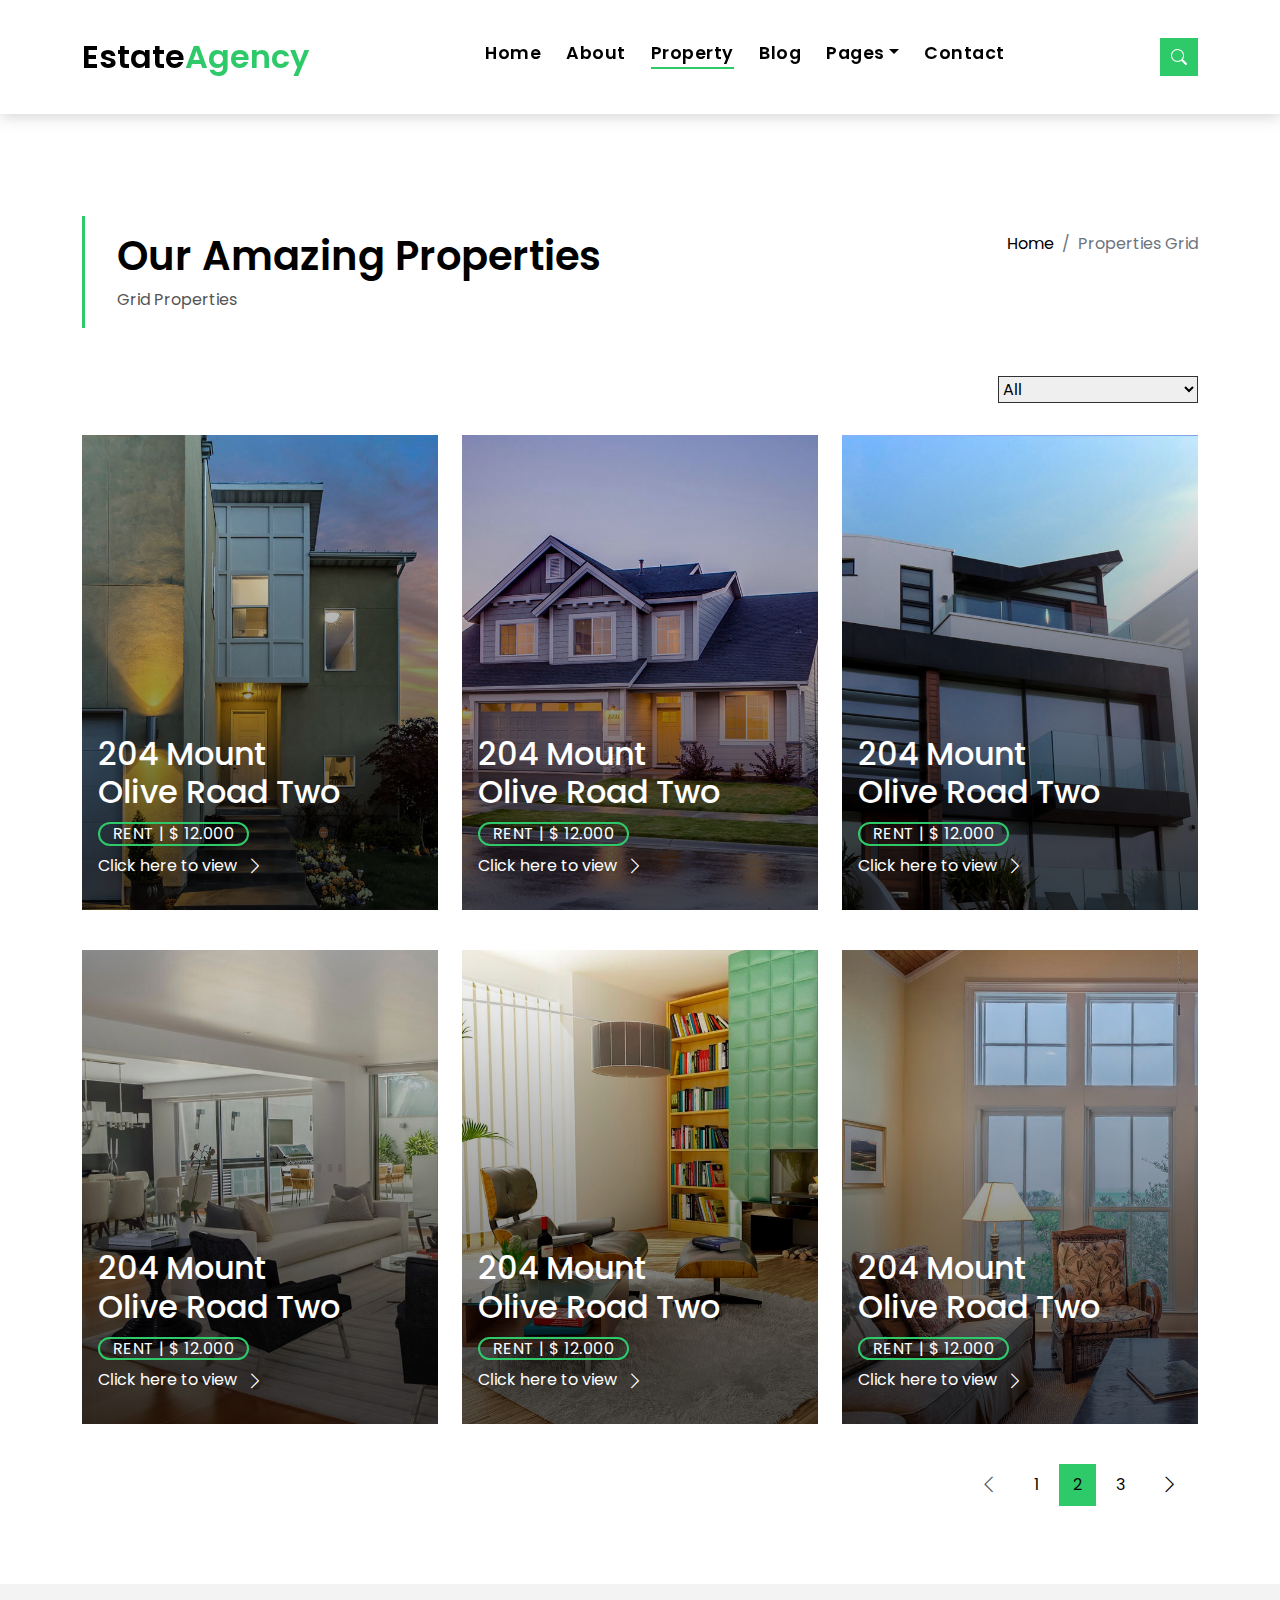
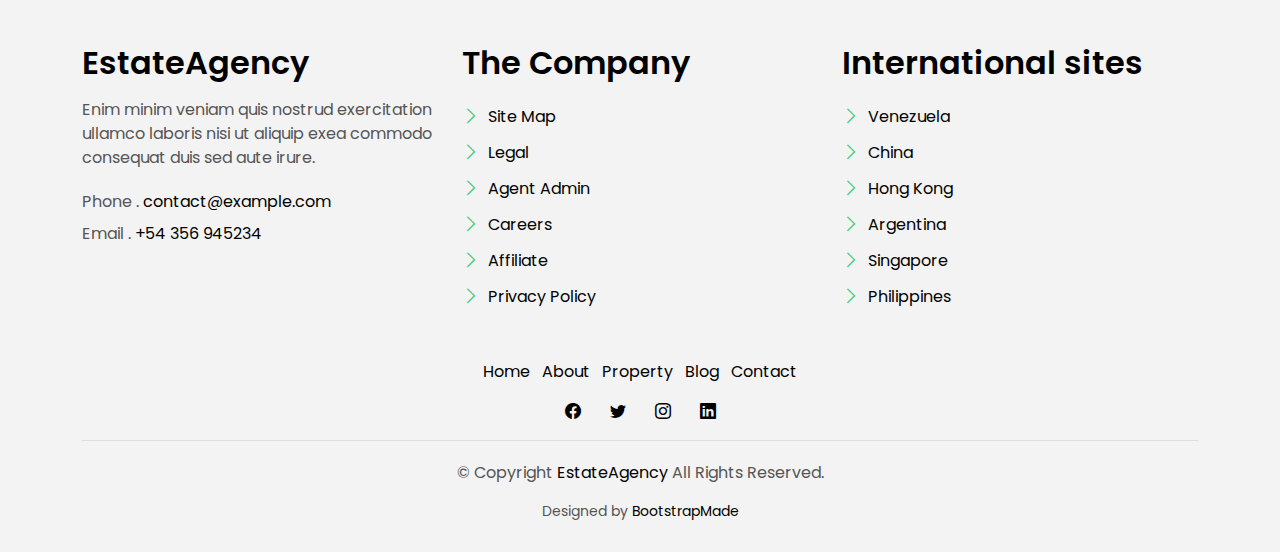
<file: property-grid.html>
<!DOCTYPE html>
<html lang="en">

<head>
  <meta charset="utf-8">
  <meta content="width=device-width, initial-scale=1.0" name="viewport">

  <title>EstateAgency Bootstrap Template - Index</title>
  <meta content="" name="description">
  <meta content="" name="keywords">

  <!-- Favicons -->
  <link href="assets/img/favicon.png" rel="icon">
  <link href="assets/img/apple-touch-icon.png" rel="apple-touch-icon">

  <!-- Google Fonts -->
  <link href="https://fonts.googleapis.com/css?family=Poppins:300,400,500,600,700" rel="stylesheet">

  <!-- Vendor CSS Files -->
  <link href="assets/vendor/animate.css/animate.min.css" rel="stylesheet">
  <link href="assets/vendor/bootstrap/css/bootstrap.min.css" rel="stylesheet">
  <link href="assets/vendor/bootstrap-icons/bootstrap-icons.css" rel="stylesheet">
  <link href="assets/vendor/swiper/swiper-bundle.min.css" rel="stylesheet">

  <!-- Template Main CSS File -->
  <link href="assets/css/style.css" rel="stylesheet">

  <!-- =======================================================
  * Template Name: EstateAgency - v4.10.0
  * Template URL: https://bootstrapmade.com/real-estate-agency-bootstrap-template/
  * Author: BootstrapMade.com
  * License: https://bootstrapmade.com/license/
  ======================================================== -->
</head>

<body>

  <!-- ======= Property Search Section ======= -->
  <div class="click-closed"></div>
  <!--/ Form Search Star /-->
  <div class="box-collapse">
    <div class="title-box-d">
      <h3 class="title-d">Search Property</h3>
    </div>
    <span class="close-box-collapse right-boxed bi bi-x"></span>
    <div class="box-collapse-wrap form">
      <form class="form-a">
        <div class="row">
          <div class="col-md-12 mb-2">
            <div class="form-group">
              <label class="pb-2" for="Type">Keyword</label>
              <input type="text" class="form-control form-control-lg form-control-a" placeholder="Keyword">
            </div>
          </div>
          <div class="col-md-6 mb-2">
            <div class="form-group mt-3">
              <label class="pb-2" for="Type">Type</label>
              <select class="form-control form-select form-control-a" id="Type">
                <option>All Type</option>
                <option>For Rent</option>
                <option>For Sale</option>
                <option>Open House</option>
              </select>
            </div>
          </div>
          <div class="col-md-6 mb-2">
            <div class="form-group mt-3">
              <label class="pb-2" for="city">City</label>
              <select class="form-control form-select form-control-a" id="city">
                <option>All City</option>
                <option>Alabama</option>
                <option>Arizona</option>
                <option>California</option>
                <option>Colorado</option>
              </select>
            </div>
          </div>
          <div class="col-md-6 mb-2">
            <div class="form-group mt-3">
              <label class="pb-2" for="bedrooms">Bedrooms</label>
              <select class="form-control form-select form-control-a" id="bedrooms">
                <option>Any</option>
                <option>01</option>
                <option>02</option>
                <option>03</option>
              </select>
            </div>
          </div>
          <div class="col-md-6 mb-2">
            <div class="form-group mt-3">
              <label class="pb-2" for="garages">Garages</label>
              <select class="form-control form-select form-control-a" id="garages">
                <option>Any</option>
                <option>01</option>
                <option>02</option>
                <option>03</option>
                <option>04</option>
              </select>
            </div>
          </div>
          <div class="col-md-6 mb-2">
            <div class="form-group mt-3">
              <label class="pb-2" for="bathrooms">Bathrooms</label>
              <select class="form-control form-select form-control-a" id="bathrooms">
                <option>Any</option>
                <option>01</option>
                <option>02</option>
                <option>03</option>
              </select>
            </div>
          </div>
          <div class="col-md-6 mb-2">
            <div class="form-group mt-3">
              <label class="pb-2" for="price">Min Price</label>
              <select class="form-control form-select form-control-a" id="price">
                <option>Unlimite</option>
                <option>$50,000</option>
                <option>$100,000</option>
                <option>$150,000</option>
                <option>$200,000</option>
              </select>
            </div>
          </div>
          <div class="col-md-12">
            <button type="submit" class="btn btn-b">Search Property</button>
          </div>
        </div>
      </form>
    </div>
  </div><!-- End Property Search Section -->>

  <!-- ======= Header/Navbar ======= -->
  <nav class="navbar navbar-default navbar-trans navbar-expand-lg fixed-top">
    <div class="container">
      <button class="navbar-toggler collapsed" type="button" data-bs-toggle="collapse" data-bs-target="#navbarDefault" aria-controls="navbarDefault" aria-expanded="false" aria-label="Toggle navigation">
        <span></span>
        <span></span>
        <span></span>
      </button>
      <a class="navbar-brand text-brand" href="index.html">Estate<span class="color-b">Agency</span></a>

      <div class="navbar-collapse collapse justify-content-center" id="navbarDefault">
        <ul class="navbar-nav">

          <li class="nav-item">
            <a class="nav-link " href="index.html">Home</a>
          </li>

          <li class="nav-item">
            <a class="nav-link " href="about.html">About</a>
          </li>

          <li class="nav-item">
            <a class="nav-link active" href="property-grid.html">Property</a>
          </li>

          <li class="nav-item">
            <a class="nav-link " href="blog-grid.html">Blog</a>
          </li>

          <li class="nav-item dropdown">
            <a class="nav-link dropdown-toggle" href="#" id="navbarDropdown" role="button" data-bs-toggle="dropdown" aria-haspopup="true" aria-expanded="false">Pages</a>
            <div class="dropdown-menu">
              <a class="dropdown-item " href="property-single.html">Property Single</a>
              <a class="dropdown-item " href="blog-single.html">Blog Single</a>
              <a class="dropdown-item " href="agents-grid.html">Agents Grid</a>
              <a class="dropdown-item " href="agent-single.html">Agent Single</a>
            </div>
          </li>
          <li class="nav-item">
            <a class="nav-link " href="contact.html">Contact</a>
          </li>
        </ul>
      </div>

      <button type="button" class="btn btn-b-n navbar-toggle-box navbar-toggle-box-collapse" data-bs-toggle="collapse" data-bs-target="#navbarTogglerDemo01">
        <i class="bi bi-search"></i>
      </button>

    </div>
  </nav><!-- End Header/Navbar -->

  <main id="main">

    <!-- ======= Intro Single ======= -->
    <section class="intro-single">
      <div class="container">
        <div class="row">
          <div class="col-md-12 col-lg-8">
            <div class="title-single-box">
              <h1 class="title-single">Our Amazing Properties</h1>
              <span class="color-text-a">Grid Properties</span>
            </div>
          </div>
          <div class="col-md-12 col-lg-4">
            <nav aria-label="breadcrumb" class="breadcrumb-box d-flex justify-content-lg-end">
              <ol class="breadcrumb">
                <li class="breadcrumb-item">
                  <a href="#">Home</a>
                </li>
                <li class="breadcrumb-item active" aria-current="page">
                  Properties Grid
                </li>
              </ol>
            </nav>
          </div>
        </div>
      </div>
    </section><!-- End Intro Single-->

    <!-- ======= Property Grid ======= -->
    <section class="property-grid grid">
      <div class="container">
        <div class="row">
          <div class="col-sm-12">
            <div class="grid-option">
              <form>
                <select class="custom-select">
                  <option selected>All</option>
                  <option value="1">New to Old</option>
                  <option value="2">For Rent</option>
                  <option value="3">For Sale</option>
                </select>
              </form>
            </div>
          </div>
          <div class="col-md-4">
            <div class="card-box-a card-shadow">
              <div class="img-box-a">
                <img src="assets/img/property-1.jpg" alt="" class="img-a img-fluid">
              </div>
              <div class="card-overlay">
                <div class="card-overlay-a-content">
                  <div class="card-header-a">
                    <h2 class="card-title-a">
                      <a href="#">204 Mount
                        <br /> Olive Road Two</a>
                    </h2>
                  </div>
                  <div class="card-body-a">
                    <div class="price-box d-flex">
                      <span class="price-a">rent | $ 12.000</span>
                    </div>
                    <a href="property-single.html" class="link-a">Click here to view
                      <span class="bi bi-chevron-right"></span>
                    </a>
                  </div>
                  <div class="card-footer-a">
                    <ul class="card-info d-flex justify-content-around">
                      <li>
                        <h4 class="card-info-title">Area</h4>
                        <span>340m
                          <sup>2</sup>
                        </span>
                      </li>
                      <li>
                        <h4 class="card-info-title">Beds</h4>
                        <span>2</span>
                      </li>
                      <li>
                        <h4 class="card-info-title">Baths</h4>
                        <span>4</span>
                      </li>
                      <li>
                        <h4 class="card-info-title">Garages</h4>
                        <span>1</span>
                      </li>
                    </ul>
                  </div>
                </div>
              </div>
            </div>
          </div>
          <div class="col-md-4">
            <div class="card-box-a card-shadow">
              <div class="img-box-a">
                <img src="assets/img/property-3.jpg" alt="" class="img-a img-fluid">
              </div>
              <div class="card-overlay">
                <div class="card-overlay-a-content">
                  <div class="card-header-a">
                    <h2 class="card-title-a">
                      <a href="#">204 Mount
                        <br /> Olive Road Two</a>
                    </h2>
                  </div>
                  <div class="card-body-a">
                    <div class="price-box d-flex">
                      <span class="price-a">rent | $ 12.000</span>
                    </div>
                    <a href="property-single.html" class="link-a">Click here to view
                      <span class="bi bi-chevron-right"></span>
                    </a>
                  </div>
                  <div class="card-footer-a">
                    <ul class="card-info d-flex justify-content-around">
                      <li>
                        <h4 class="card-info-title">Area</h4>
                        <span>340m
                          <sup>2</sup>
                        </span>
                      </li>
                      <li>
                        <h4 class="card-info-title">Beds</h4>
                        <span>2</span>
                      </li>
                      <li>
                        <h4 class="card-info-title">Baths</h4>
                        <span>4</span>
                      </li>
                      <li>
                        <h4 class="card-info-title">Garages</h4>
                        <span>1</span>
                      </li>
                    </ul>
                  </div>
                </div>
              </div>
            </div>
          </div>
          <div class="col-md-4">
            <div class="card-box-a card-shadow">
              <div class="img-box-a">
                <img src="assets/img/property-6.jpg" alt="" class="img-a img-fluid">
              </div>
              <div class="card-overlay">
                <div class="card-overlay-a-content">
                  <div class="card-header-a">
                    <h2 class="card-title-a">
                      <a href="#">204 Mount
                        <br /> Olive Road Two</a>
                    </h2>
                  </div>
                  <div class="card-body-a">
                    <div class="price-box d-flex">
                      <span class="price-a">rent | $ 12.000</span>
                    </div>
                    <a href="property-single.html" class="link-a">Click here to view
                      <span class="bi bi-chevron-right"></span>
                    </a>
                  </div>
                  <div class="card-footer-a">
                    <ul class="card-info d-flex justify-content-around">
                      <li>
                        <h4 class="card-info-title">Area</h4>
                        <span>340m
                          <sup>2</sup>
                        </span>
                      </li>
                      <li>
                        <h4 class="card-info-title">Beds</h4>
                        <span>2</span>
                      </li>
                      <li>
                        <h4 class="card-info-title">Baths</h4>
                        <span>4</span>
                      </li>
                      <li>
                        <h4 class="card-info-title">Garages</h4>
                        <span>1</span>
                      </li>
                    </ul>
                  </div>
                </div>
              </div>
            </div>
          </div>
          <div class="col-md-4">
            <div class="card-box-a card-shadow">
              <div class="img-box-a">
                <img src="assets/img/property-7.jpg" alt="" class="img-a img-fluid">
              </div>
              <div class="card-overlay">
                <div class="card-overlay-a-content">
                  <div class="card-header-a">
                    <h2 class="card-title-a">
                      <a href="#">204 Mount
                        <br /> Olive Road Two</a>
                    </h2>
                  </div>
                  <div class="card-body-a">
                    <div class="price-box d-flex">
                      <span class="price-a">rent | $ 12.000</span>
                    </div>
                    <a href="property-single.html" class="link-a">Click here to view
                      <span class="bi bi-chevron-right"></span>
                    </a>
                  </div>
                  <div class="card-footer-a">
                    <ul class="card-info d-flex justify-content-around">
                      <li>
                        <h4 class="card-info-title">Area</h4>
                        <span>340m
                          <sup>2</sup>
                        </span>
                      </li>
                      <li>
                        <h4 class="card-info-title">Beds</h4>
                        <span>2</span>
                      </li>
                      <li>
                        <h4 class="card-info-title">Baths</h4>
                        <span>4</span>
                      </li>
                      <li>
                        <h4 class="card-info-title">Garages</h4>
                        <span>1</span>
                      </li>
                    </ul>
                  </div>
                </div>
              </div>
            </div>
          </div>
          <div class="col-md-4">
            <div class="card-box-a card-shadow">
              <div class="img-box-a">
                <img src="assets/img/property-8.jpg" alt="" class="img-a img-fluid">
              </div>
              <div class="card-overlay">
                <div class="card-overlay-a-content">
                  <div class="card-header-a">
                    <h2 class="card-title-a">
                      <a href="#">204 Mount
                        <br /> Olive Road Two</a>
                    </h2>
                  </div>
                  <div class="card-body-a">
                    <div class="price-box d-flex">
                      <span class="price-a">rent | $ 12.000</span>
                    </div>
                    <a href="property-single.html" class="link-a">Click here to view
                      <span class="bi bi-chevron-right"></span>
                    </a>
                  </div>
                  <div class="card-footer-a">
                    <ul class="card-info d-flex justify-content-around">
                      <li>
                        <h4 class="card-info-title">Area</h4>
                        <span>340m
                          <sup>2</sup>
                        </span>
                      </li>
                      <li>
                        <h4 class="card-info-title">Beds</h4>
                        <span>2</span>
                      </li>
                      <li>
                        <h4 class="card-info-title">Baths</h4>
                        <span>4</span>
                      </li>
                      <li>
                        <h4 class="card-info-title">Garages</h4>
                        <span>1</span>
                      </li>
                    </ul>
                  </div>
                </div>
              </div>
            </div>
          </div>
          <div class="col-md-4">
            <div class="card-box-a card-shadow">
              <div class="img-box-a">
                <img src="assets/img/property-10.jpg" alt="" class="img-a img-fluid">
              </div>
              <div class="card-overlay">
                <div class="card-overlay-a-content">
                  <div class="card-header-a">
                    <h2 class="card-title-a">
                      <a href="#">204 Mount
                        <br /> Olive Road Two</a>
                    </h2>
                  </div>
                  <div class="card-body-a">
                    <div class="price-box d-flex">
                      <span class="price-a">rent | $ 12.000</span>
                    </div>
                    <a href="property-single.html" class="link-a">Click here to view
                      <span class="bi bi-chevron-right"></span>
                    </a>
                  </div>
                  <div class="card-footer-a">
                    <ul class="card-info d-flex justify-content-around">
                      <li>
                        <h4 class="card-info-title">Area</h4>
                        <span>340m
                          <sup>2</sup>
                        </span>
                      </li>
                      <li>
                        <h4 class="card-info-title">Beds</h4>
                        <span>2</span>
                      </li>
                      <li>
                        <h4 class="card-info-title">Baths</h4>
                        <span>4</span>
                      </li>
                      <li>
                        <h4 class="card-info-title">Garages</h4>
                        <span>1</span>
                      </li>
                    </ul>
                  </div>
                </div>
              </div>
            </div>
          </div>
        </div>
        <div class="row">
          <div class="col-sm-12">
            <nav class="pagination-a">
              <ul class="pagination justify-content-end">
                <li class="page-item disabled">
                  <a class="page-link" href="#" tabindex="-1">
                    <span class="bi bi-chevron-left"></span>
                  </a>
                </li>
                <li class="page-item">
                  <a class="page-link" href="#">1</a>
                </li>
                <li class="page-item active">
                  <a class="page-link" href="#">2</a>
                </li>
                <li class="page-item">
                  <a class="page-link" href="#">3</a>
                </li>
                <li class="page-item next">
                  <a class="page-link" href="#">
                    <span class="bi bi-chevron-right"></span>
                  </a>
                </li>
              </ul>
            </nav>
          </div>
        </div>
      </div>
    </section><!-- End Property Grid Single-->

  </main><!-- End #main -->

  <!-- ======= Footer ======= -->
  <section class="section-footer">
    <div class="container">
      <div class="row">
        <div class="col-sm-12 col-md-4">
          <div class="widget-a">
            <div class="w-header-a">
              <h3 class="w-title-a text-brand">EstateAgency</h3>
            </div>
            <div class="w-body-a">
              <p class="w-text-a color-text-a">
                Enim minim veniam quis nostrud exercitation ullamco laboris nisi ut aliquip exea commodo consequat duis
                sed aute irure.
              </p>
            </div>
            <div class="w-footer-a">
              <ul class="list-unstyled">
                <li class="color-a">
                  <span class="color-text-a">Phone .</span> contact@example.com
                </li>
                <li class="color-a">
                  <span class="color-text-a">Email .</span> +54 356 945234
                </li>
              </ul>
            </div>
          </div>
        </div>
        <div class="col-sm-12 col-md-4 section-md-t3">
          <div class="widget-a">
            <div class="w-header-a">
              <h3 class="w-title-a text-brand">The Company</h3>
            </div>
            <div class="w-body-a">
              <div class="w-body-a">
                <ul class="list-unstyled">
                  <li class="item-list-a">
                    <i class="bi bi-chevron-right"></i> <a href="#">Site Map</a>
                  </li>
                  <li class="item-list-a">
                    <i class="bi bi-chevron-right"></i> <a href="#">Legal</a>
                  </li>
                  <li class="item-list-a">
                    <i class="bi bi-chevron-right"></i> <a href="#">Agent Admin</a>
                  </li>
                  <li class="item-list-a">
                    <i class="bi bi-chevron-right"></i> <a href="#">Careers</a>
                  </li>
                  <li class="item-list-a">
                    <i class="bi bi-chevron-right"></i> <a href="#">Affiliate</a>
                  </li>
                  <li class="item-list-a">
                    <i class="bi bi-chevron-right"></i> <a href="#">Privacy Policy</a>
                  </li>
                </ul>
              </div>
            </div>
          </div>
        </div>
        <div class="col-sm-12 col-md-4 section-md-t3">
          <div class="widget-a">
            <div class="w-header-a">
              <h3 class="w-title-a text-brand">International sites</h3>
            </div>
            <div class="w-body-a">
              <ul class="list-unstyled">
                <li class="item-list-a">
                  <i class="bi bi-chevron-right"></i> <a href="#">Venezuela</a>
                </li>
                <li class="item-list-a">
                  <i class="bi bi-chevron-right"></i> <a href="#">China</a>
                </li>
                <li class="item-list-a">
                  <i class="bi bi-chevron-right"></i> <a href="#">Hong Kong</a>
                </li>
                <li class="item-list-a">
                  <i class="bi bi-chevron-right"></i> <a href="#">Argentina</a>
                </li>
                <li class="item-list-a">
                  <i class="bi bi-chevron-right"></i> <a href="#">Singapore</a>
                </li>
                <li class="item-list-a">
                  <i class="bi bi-chevron-right"></i> <a href="#">Philippines</a>
                </li>
              </ul>
            </div>
          </div>
        </div>
      </div>
    </div>
  </section>
  <footer>
    <div class="container">
      <div class="row">
        <div class="col-md-12">
          <nav class="nav-footer">
            <ul class="list-inline">
              <li class="list-inline-item">
                <a href="#">Home</a>
              </li>
              <li class="list-inline-item">
                <a href="#">About</a>
              </li>
              <li class="list-inline-item">
                <a href="#">Property</a>
              </li>
              <li class="list-inline-item">
                <a href="#">Blog</a>
              </li>
              <li class="list-inline-item">
                <a href="#">Contact</a>
              </li>
            </ul>
          </nav>
          <div class="socials-a">
            <ul class="list-inline">
              <li class="list-inline-item">
                <a href="#">
                  <i class="bi bi-facebook" aria-hidden="true"></i>
                </a>
              </li>
              <li class="list-inline-item">
                <a href="#">
                  <i class="bi bi-twitter" aria-hidden="true"></i>
                </a>
              </li>
              <li class="list-inline-item">
                <a href="#">
                  <i class="bi bi-instagram" aria-hidden="true"></i>
                </a>
              </li>
              <li class="list-inline-item">
                <a href="#">
                  <i class="bi bi-linkedin" aria-hidden="true"></i>
                </a>
              </li>
            </ul>
          </div>
          <div class="copyright-footer">
            <p class="copyright color-text-a">
              &copy; Copyright
              <span class="color-a">EstateAgency</span> All Rights Reserved.
            </p>
          </div>
          <div class="credits">
            <!--
            All the links in the footer should remain intact.
            You can delete the links only if you purchased the pro version.
            Licensing information: https://bootstrapmade.com/license/
            Purchase the pro version with working PHP/AJAX contact form: https://bootstrapmade.com/buy/?theme=EstateAgency
          -->
            Designed by <a href="https://bootstrapmade.com/">BootstrapMade</a>
          </div>
        </div>
      </div>
    </div>
  </footer><!-- End  Footer -->

  <div id="preloader"></div>
  <a href="#" class="back-to-top d-flex align-items-center justify-content-center"><i class="bi bi-arrow-up-short"></i></a>

  <!-- Vendor JS Files -->
  <script src="assets/vendor/bootstrap/js/bootstrap.bundle.min.js"></script>
  <script src="assets/vendor/swiper/swiper-bundle.min.js"></script>
  <script src="assets/vendor/php-email-form/validate.js"></script>

  <!-- Template Main JS File -->
  <script src="assets/js/main.js"></script>

</body>

</html>
</file>
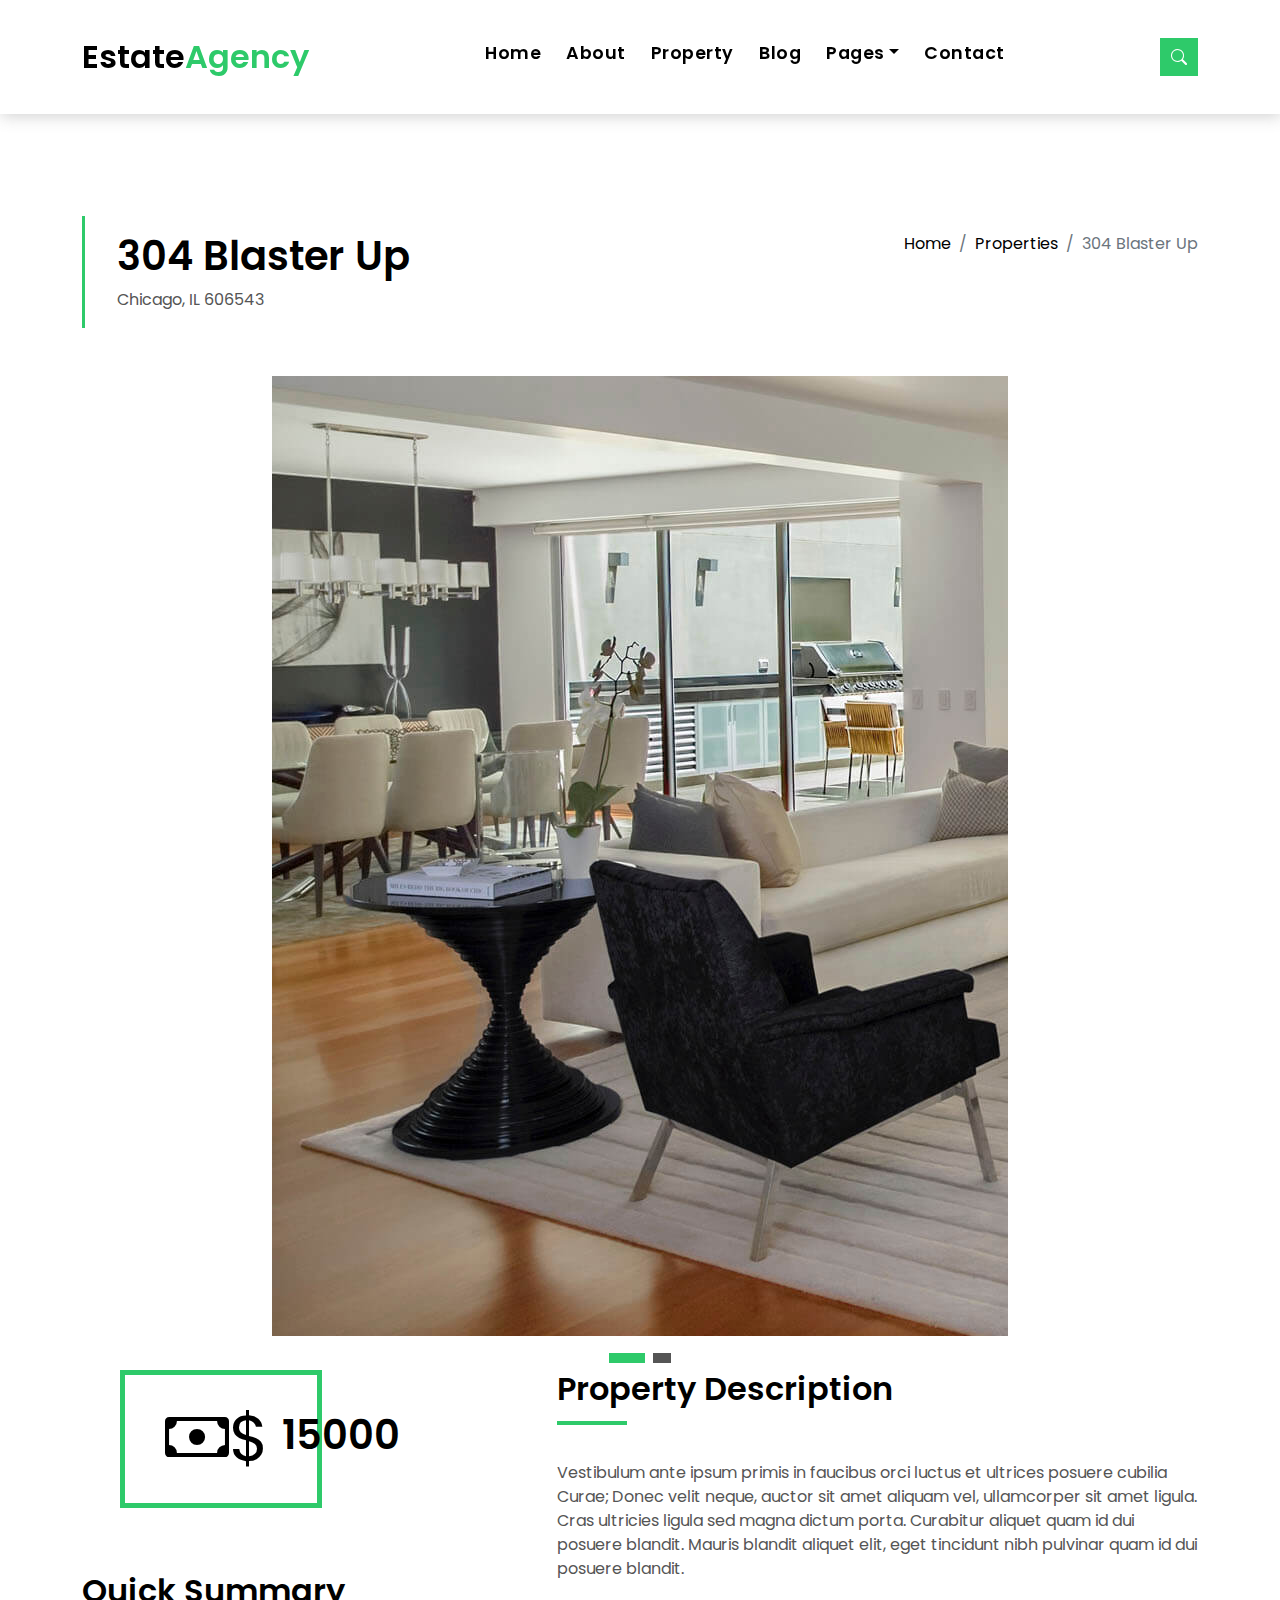
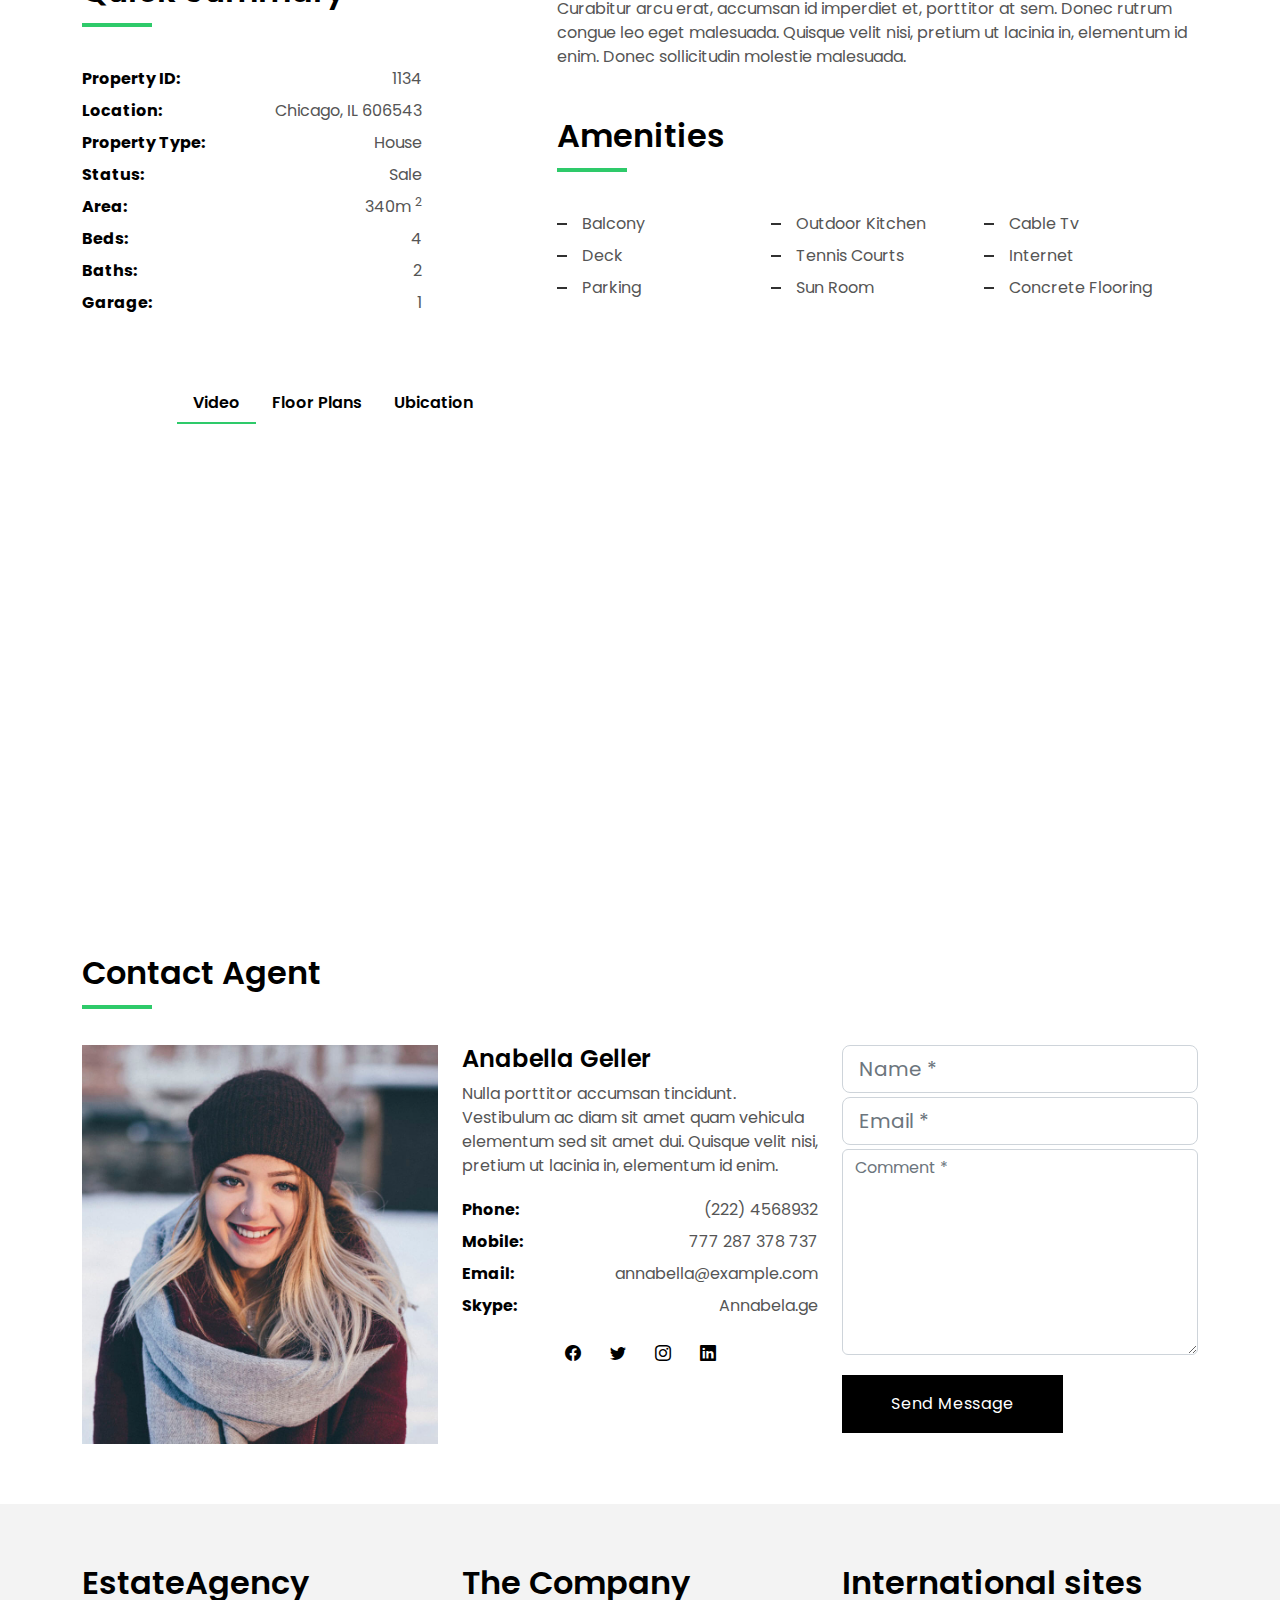
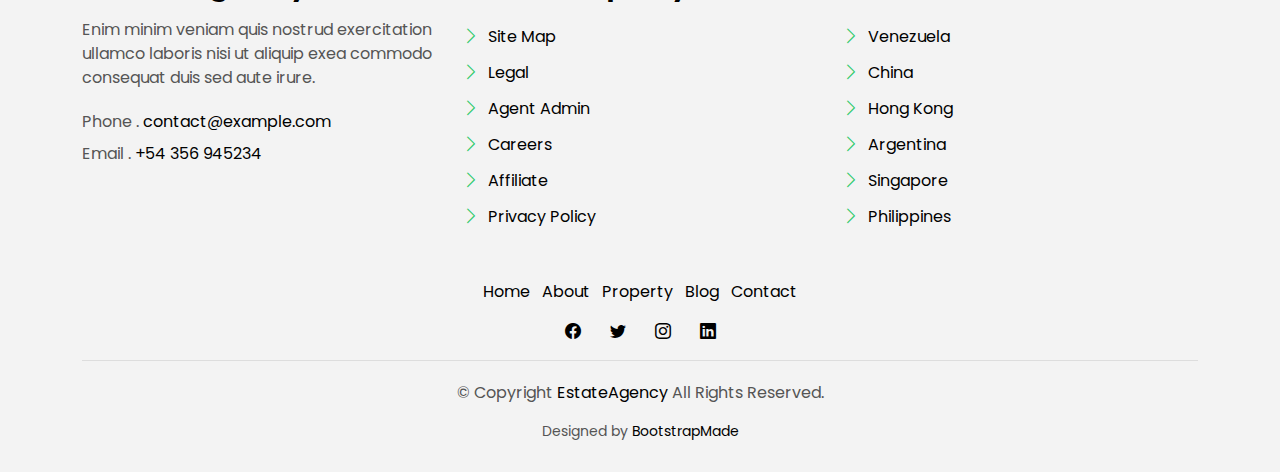
<file: property-single.html>
<!DOCTYPE html>
<html lang="en">

<head>
  <meta charset="utf-8">
  <meta content="width=device-width, initial-scale=1.0" name="viewport">

  <title>EstateAgency Bootstrap Template - Index</title>
  <meta content="" name="description">
  <meta content="" name="keywords">

  <!-- Favicons -->
  <link href="assets/img/favicon.png" rel="icon">
  <link href="assets/img/apple-touch-icon.png" rel="apple-touch-icon">

  <!-- Google Fonts -->
  <link href="https://fonts.googleapis.com/css?family=Poppins:300,400,500,600,700" rel="stylesheet">

  <!-- Vendor CSS Files -->
  <link href="assets/vendor/animate.css/animate.min.css" rel="stylesheet">
  <link href="assets/vendor/bootstrap/css/bootstrap.min.css" rel="stylesheet">
  <link href="assets/vendor/bootstrap-icons/bootstrap-icons.css" rel="stylesheet">
  <link href="assets/vendor/swiper/swiper-bundle.min.css" rel="stylesheet">

  <!-- Template Main CSS File -->
  <link href="assets/css/style.css" rel="stylesheet">

  <!-- =======================================================
  * Template Name: EstateAgency - v4.10.0
  * Template URL: https://bootstrapmade.com/real-estate-agency-bootstrap-template/
  * Author: BootstrapMade.com
  * License: https://bootstrapmade.com/license/
  ======================================================== -->
</head>

<body>

  <!-- ======= Property Search Section ======= -->
  <div class="click-closed"></div>
  <!--/ Form Search Star /-->
  <div class="box-collapse">
    <div class="title-box-d">
      <h3 class="title-d">Search Property</h3>
    </div>
    <span class="close-box-collapse right-boxed bi bi-x"></span>
    <div class="box-collapse-wrap form">
      <form class="form-a">
        <div class="row">
          <div class="col-md-12 mb-2">
            <div class="form-group">
              <label class="pb-2" for="Type">Keyword</label>
              <input type="text" class="form-control form-control-lg form-control-a" placeholder="Keyword">
            </div>
          </div>
          <div class="col-md-6 mb-2">
            <div class="form-group mt-3">
              <label class="pb-2" for="Type">Type</label>
              <select class="form-control form-select form-control-a" id="Type">
                <option>All Type</option>
                <option>For Rent</option>
                <option>For Sale</option>
                <option>Open House</option>
              </select>
            </div>
          </div>
          <div class="col-md-6 mb-2">
            <div class="form-group mt-3">
              <label class="pb-2" for="city">City</label>
              <select class="form-control form-select form-control-a" id="city">
                <option>All City</option>
                <option>Alabama</option>
                <option>Arizona</option>
                <option>California</option>
                <option>Colorado</option>
              </select>
            </div>
          </div>
          <div class="col-md-6 mb-2">
            <div class="form-group mt-3">
              <label class="pb-2" for="bedrooms">Bedrooms</label>
              <select class="form-control form-select form-control-a" id="bedrooms">
                <option>Any</option>
                <option>01</option>
                <option>02</option>
                <option>03</option>
              </select>
            </div>
          </div>
          <div class="col-md-6 mb-2">
            <div class="form-group mt-3">
              <label class="pb-2" for="garages">Garages</label>
              <select class="form-control form-select form-control-a" id="garages">
                <option>Any</option>
                <option>01</option>
                <option>02</option>
                <option>03</option>
                <option>04</option>
              </select>
            </div>
          </div>
          <div class="col-md-6 mb-2">
            <div class="form-group mt-3">
              <label class="pb-2" for="bathrooms">Bathrooms</label>
              <select class="form-control form-select form-control-a" id="bathrooms">
                <option>Any</option>
                <option>01</option>
                <option>02</option>
                <option>03</option>
              </select>
            </div>
          </div>
          <div class="col-md-6 mb-2">
            <div class="form-group mt-3">
              <label class="pb-2" for="price">Min Price</label>
              <select class="form-control form-select form-control-a" id="price">
                <option>Unlimite</option>
                <option>$50,000</option>
                <option>$100,000</option>
                <option>$150,000</option>
                <option>$200,000</option>
              </select>
            </div>
          </div>
          <div class="col-md-12">
            <button type="submit" class="btn btn-b">Search Property</button>
          </div>
        </div>
      </form>
    </div>
  </div><!-- End Property Search Section -->>

  <!-- ======= Header/Navbar ======= -->
  <nav class="navbar navbar-default navbar-trans navbar-expand-lg fixed-top">
    <div class="container">
      <button class="navbar-toggler collapsed" type="button" data-bs-toggle="collapse" data-bs-target="#navbarDefault" aria-controls="navbarDefault" aria-expanded="false" aria-label="Toggle navigation">
        <span></span>
        <span></span>
        <span></span>
      </button>
      <a class="navbar-brand text-brand" href="index.html">Estate<span class="color-b">Agency</span></a>

      <div class="navbar-collapse collapse justify-content-center" id="navbarDefault">
        <ul class="navbar-nav">

          <li class="nav-item">
            <a class="nav-link " href="index.html">Home</a>
          </li>

          <li class="nav-item">
            <a class="nav-link " href="about.html">About</a>
          </li>

          <li class="nav-item">
            <a class="nav-link " href="property-grid.html">Property</a>
          </li>

          <li class="nav-item">
            <a class="nav-link " href="blog-grid.html">Blog</a>
          </li>

          <li class="nav-item dropdown">
            <a class="nav-link dropdown-toggle" href="#" id="navbarDropdown" role="button" data-bs-toggle="dropdown" aria-haspopup="true" aria-expanded="false">Pages</a>
            <div class="dropdown-menu">
              <a class="dropdown-item active" href="property-single.html">Property Single</a>
              <a class="dropdown-item " href="blog-single.html">Blog Single</a>
              <a class="dropdown-item " href="agents-grid.html">Agents Grid</a>
              <a class="dropdown-item " href="agent-single.html">Agent Single</a>
            </div>
          </li>
          <li class="nav-item">
            <a class="nav-link " href="contact.html">Contact</a>
          </li>
        </ul>
      </div>

      <button type="button" class="btn btn-b-n navbar-toggle-box navbar-toggle-box-collapse" data-bs-toggle="collapse" data-bs-target="#navbarTogglerDemo01">
        <i class="bi bi-search"></i>
      </button>

    </div>
  </nav><!-- End Header/Navbar -->

  <main id="main">

    <!-- ======= Intro Single ======= -->
    <section class="intro-single">
      <div class="container">
        <div class="row">
          <div class="col-md-12 col-lg-8">
            <div class="title-single-box">
              <h1 class="title-single">304 Blaster Up</h1>
              <span class="color-text-a">Chicago, IL 606543</span>
            </div>
          </div>
          <div class="col-md-12 col-lg-4">
            <nav aria-label="breadcrumb" class="breadcrumb-box d-flex justify-content-lg-end">
              <ol class="breadcrumb">
                <li class="breadcrumb-item">
                  <a href="index.html">Home</a>
                </li>
                <li class="breadcrumb-item">
                  <a href="property-grid.html">Properties</a>
                </li>
                <li class="breadcrumb-item active" aria-current="page">
                  304 Blaster Up
                </li>
              </ol>
            </nav>
          </div>
        </div>
      </div>
    </section><!-- End Intro Single-->

    <!-- ======= Property Single ======= -->
    <section class="property-single nav-arrow-b">
      <div class="container">
        <div class="row justify-content-center">
          <div class="col-lg-8">
            <div id="property-single-carousel" class="swiper">
              <div class="swiper-wrapper">
                <div class="carousel-item-b swiper-slide">
                  <img src="assets/img/slide-1.jpg" alt="">
                </div>
                <div class="carousel-item-b swiper-slide">
                  <img src="assets/img/slide-2.jpg" alt="">
                </div>
              </div>
            </div>
            <div class="property-single-carousel-pagination carousel-pagination"></div>
          </div>
        </div>

        <div class="row">
          <div class="col-sm-12">

            <div class="row justify-content-between">
              <div class="col-md-5 col-lg-4">
                <div class="property-price d-flex justify-content-center foo">
                  <div class="card-header-c d-flex">
                    <div class="card-box-ico">
                      <span class="bi bi-cash">$</span>
                    </div>
                    <div class="card-title-c align-self-center">
                      <h5 class="title-c">15000</h5>
                    </div>
                  </div>
                </div>
                <div class="property-summary">
                  <div class="row">
                    <div class="col-sm-12">
                      <div class="title-box-d section-t4">
                        <h3 class="title-d">Quick Summary</h3>
                      </div>
                    </div>
                  </div>
                  <div class="summary-list">
                    <ul class="list">
                      <li class="d-flex justify-content-between">
                        <strong>Property ID:</strong>
                        <span>1134</span>
                      </li>
                      <li class="d-flex justify-content-between">
                        <strong>Location:</strong>
                        <span>Chicago, IL 606543</span>
                      </li>
                      <li class="d-flex justify-content-between">
                        <strong>Property Type:</strong>
                        <span>House</span>
                      </li>
                      <li class="d-flex justify-content-between">
                        <strong>Status:</strong>
                        <span>Sale</span>
                      </li>
                      <li class="d-flex justify-content-between">
                        <strong>Area:</strong>
                        <span>340m
                          <sup>2</sup>
                        </span>
                      </li>
                      <li class="d-flex justify-content-between">
                        <strong>Beds:</strong>
                        <span>4</span>
                      </li>
                      <li class="d-flex justify-content-between">
                        <strong>Baths:</strong>
                        <span>2</span>
                      </li>
                      <li class="d-flex justify-content-between">
                        <strong>Garage:</strong>
                        <span>1</span>
                      </li>
                    </ul>
                  </div>
                </div>
              </div>
              <div class="col-md-7 col-lg-7 section-md-t3">
                <div class="row">
                  <div class="col-sm-12">
                    <div class="title-box-d">
                      <h3 class="title-d">Property Description</h3>
                    </div>
                  </div>
                </div>
                <div class="property-description">
                  <p class="description color-text-a">
                    Vestibulum ante ipsum primis in faucibus orci luctus et ultrices posuere cubilia Curae; Donec velit
                    neque, auctor sit amet
                    aliquam vel, ullamcorper sit amet ligula. Cras ultricies ligula sed magna dictum porta.
                    Curabitur aliquet quam id dui posuere blandit. Mauris blandit aliquet elit, eget tincidunt
                    nibh pulvinar quam id dui posuere blandit.
                  </p>
                  <p class="description color-text-a no-margin">
                    Curabitur arcu erat, accumsan id imperdiet et, porttitor at sem. Donec rutrum congue leo eget
                    malesuada. Quisque velit nisi,
                    pretium ut lacinia in, elementum id enim. Donec sollicitudin molestie malesuada.
                  </p>
                </div>
                <div class="row section-t3">
                  <div class="col-sm-12">
                    <div class="title-box-d">
                      <h3 class="title-d">Amenities</h3>
                    </div>
                  </div>
                </div>
                <div class="amenities-list color-text-a">
                  <ul class="list-a no-margin">
                    <li>Balcony</li>
                    <li>Outdoor Kitchen</li>
                    <li>Cable Tv</li>
                    <li>Deck</li>
                    <li>Tennis Courts</li>
                    <li>Internet</li>
                    <li>Parking</li>
                    <li>Sun Room</li>
                    <li>Concrete Flooring</li>
                  </ul>
                </div>
              </div>
            </div>
          </div>
          <div class="col-md-10 offset-md-1">
            <ul class="nav nav-pills-a nav-pills mb-3 section-t3" id="pills-tab" role="tablist">
              <li class="nav-item">
                <a class="nav-link active" id="pills-video-tab" data-bs-toggle="pill" href="#pills-video" role="tab" aria-controls="pills-video" aria-selected="true">Video</a>
              </li>
              <li class="nav-item">
                <a class="nav-link" id="pills-plans-tab" data-bs-toggle="pill" href="#pills-plans" role="tab" aria-controls="pills-plans" aria-selected="false">Floor Plans</a>
              </li>
              <li class="nav-item">
                <a class="nav-link" id="pills-map-tab" data-bs-toggle="pill" href="#pills-map" role="tab" aria-controls="pills-map" aria-selected="false">Ubication</a>
              </li>
            </ul>
            <div class="tab-content" id="pills-tabContent">
              <div class="tab-pane fade show active" id="pills-video" role="tabpanel" aria-labelledby="pills-video-tab">
                <iframe src="https://player.vimeo.com/video/73221098" width="100%" height="460" frameborder="0" webkitallowfullscreen mozallowfullscreen allowfullscreen></iframe>
              </div>
              <div class="tab-pane fade" id="pills-plans" role="tabpanel" aria-labelledby="pills-plans-tab">
                <img src="assets/img/plan2.jpg" alt="" class="img-fluid">
              </div>
              <div class="tab-pane fade" id="pills-map" role="tabpanel" aria-labelledby="pills-map-tab">
                <iframe src="https://www.google.com/maps/embed?pb=!1m18!1m12!1m3!1d3022.1422937950147!2d-73.98731968482413!3d40.75889497932681!2m3!1f0!2f0!3f0!3m2!1i1024!2i768!4f13.1!3m3!1m2!1s0x89c25855c6480299%3A0x55194ec5a1ae072e!2sTimes+Square!5e0!3m2!1ses-419!2sve!4v1510329142834" width="100%" height="460" frameborder="0" style="border:0" allowfullscreen></iframe>
              </div>
            </div>
          </div>
          <div class="col-md-12">
            <div class="row section-t3">
              <div class="col-sm-12">
                <div class="title-box-d">
                  <h3 class="title-d">Contact Agent</h3>
                </div>
              </div>
            </div>
            <div class="row">
              <div class="col-md-6 col-lg-4">
                <img src="assets/img/agent-4.jpg" alt="" class="img-fluid">
              </div>
              <div class="col-md-6 col-lg-4">
                <div class="property-agent">
                  <h4 class="title-agent">Anabella Geller</h4>
                  <p class="color-text-a">
                    Nulla porttitor accumsan tincidunt. Vestibulum ac diam sit amet quam vehicula elementum sed sit amet
                    dui. Quisque velit nisi,
                    pretium ut lacinia in, elementum id enim.
                  </p>
                  <ul class="list-unstyled">
                    <li class="d-flex justify-content-between">
                      <strong>Phone:</strong>
                      <span class="color-text-a">(222) 4568932</span>
                    </li>
                    <li class="d-flex justify-content-between">
                      <strong>Mobile:</strong>
                      <span class="color-text-a">777 287 378 737</span>
                    </li>
                    <li class="d-flex justify-content-between">
                      <strong>Email:</strong>
                      <span class="color-text-a">annabella@example.com</span>
                    </li>
                    <li class="d-flex justify-content-between">
                      <strong>Skype:</strong>
                      <span class="color-text-a">Annabela.ge</span>
                    </li>
                  </ul>
                  <div class="socials-a">
                    <ul class="list-inline">
                      <li class="list-inline-item">
                        <a href="#">
                          <i class="bi bi-facebook" aria-hidden="true"></i>
                        </a>
                      </li>
                      <li class="list-inline-item">
                        <a href="#">
                          <i class="bi bi-twitter" aria-hidden="true"></i>
                        </a>
                      </li>
                      <li class="list-inline-item">
                        <a href="#">
                          <i class="bi bi-instagram" aria-hidden="true"></i>
                        </a>
                      </li>
                      <li class="list-inline-item">
                        <a href="#">
                          <i class="bi bi-linkedin" aria-hidden="true"></i>
                        </a>
                      </li>
                    </ul>
                  </div>
                </div>
              </div>
              <div class="col-md-12 col-lg-4">
                <div class="property-contact">
                  <form class="form-a">
                    <div class="row">
                      <div class="col-md-12 mb-1">
                        <div class="form-group">
                          <input type="text" class="form-control form-control-lg form-control-a" id="inputName" placeholder="Name *" required>
                        </div>
                      </div>
                      <div class="col-md-12 mb-1">
                        <div class="form-group">
                          <input type="email" class="form-control form-control-lg form-control-a" id="inputEmail1" placeholder="Email *" required>
                        </div>
                      </div>
                      <div class="col-md-12 mb-1">
                        <div class="form-group">
                          <textarea id="textMessage" class="form-control" placeholder="Comment *" name="message" cols="45" rows="8" required></textarea>
                        </div>
                      </div>
                      <div class="col-md-12 mt-3">
                        <button type="submit" class="btn btn-a">Send Message</button>
                      </div>
                    </div>
                  </form>
                </div>
              </div>
            </div>
          </div>
        </div>
      </div>
    </section><!-- End Property Single-->

  </main><!-- End #main -->

  <!-- ======= Footer ======= -->
  <section class="section-footer">
    <div class="container">
      <div class="row">
        <div class="col-sm-12 col-md-4">
          <div class="widget-a">
            <div class="w-header-a">
              <h3 class="w-title-a text-brand">EstateAgency</h3>
            </div>
            <div class="w-body-a">
              <p class="w-text-a color-text-a">
                Enim minim veniam quis nostrud exercitation ullamco laboris nisi ut aliquip exea commodo consequat duis
                sed aute irure.
              </p>
            </div>
            <div class="w-footer-a">
              <ul class="list-unstyled">
                <li class="color-a">
                  <span class="color-text-a">Phone .</span> contact@example.com
                </li>
                <li class="color-a">
                  <span class="color-text-a">Email .</span> +54 356 945234
                </li>
              </ul>
            </div>
          </div>
        </div>
        <div class="col-sm-12 col-md-4 section-md-t3">
          <div class="widget-a">
            <div class="w-header-a">
              <h3 class="w-title-a text-brand">The Company</h3>
            </div>
            <div class="w-body-a">
              <div class="w-body-a">
                <ul class="list-unstyled">
                  <li class="item-list-a">
                    <i class="bi bi-chevron-right"></i> <a href="#">Site Map</a>
                  </li>
                  <li class="item-list-a">
                    <i class="bi bi-chevron-right"></i> <a href="#">Legal</a>
                  </li>
                  <li class="item-list-a">
                    <i class="bi bi-chevron-right"></i> <a href="#">Agent Admin</a>
                  </li>
                  <li class="item-list-a">
                    <i class="bi bi-chevron-right"></i> <a href="#">Careers</a>
                  </li>
                  <li class="item-list-a">
                    <i class="bi bi-chevron-right"></i> <a href="#">Affiliate</a>
                  </li>
                  <li class="item-list-a">
                    <i class="bi bi-chevron-right"></i> <a href="#">Privacy Policy</a>
                  </li>
                </ul>
              </div>
            </div>
          </div>
        </div>
        <div class="col-sm-12 col-md-4 section-md-t3">
          <div class="widget-a">
            <div class="w-header-a">
              <h3 class="w-title-a text-brand">International sites</h3>
            </div>
            <div class="w-body-a">
              <ul class="list-unstyled">
                <li class="item-list-a">
                  <i class="bi bi-chevron-right"></i> <a href="#">Venezuela</a>
                </li>
                <li class="item-list-a">
                  <i class="bi bi-chevron-right"></i> <a href="#">China</a>
                </li>
                <li class="item-list-a">
                  <i class="bi bi-chevron-right"></i> <a href="#">Hong Kong</a>
                </li>
                <li class="item-list-a">
                  <i class="bi bi-chevron-right"></i> <a href="#">Argentina</a>
                </li>
                <li class="item-list-a">
                  <i class="bi bi-chevron-right"></i> <a href="#">Singapore</a>
                </li>
                <li class="item-list-a">
                  <i class="bi bi-chevron-right"></i> <a href="#">Philippines</a>
                </li>
              </ul>
            </div>
          </div>
        </div>
      </div>
    </div>
  </section>
  <footer>
    <div class="container">
      <div class="row">
        <div class="col-md-12">
          <nav class="nav-footer">
            <ul class="list-inline">
              <li class="list-inline-item">
                <a href="#">Home</a>
              </li>
              <li class="list-inline-item">
                <a href="#">About</a>
              </li>
              <li class="list-inline-item">
                <a href="#">Property</a>
              </li>
              <li class="list-inline-item">
                <a href="#">Blog</a>
              </li>
              <li class="list-inline-item">
                <a href="#">Contact</a>
              </li>
            </ul>
          </nav>
          <div class="socials-a">
            <ul class="list-inline">
              <li class="list-inline-item">
                <a href="#">
                  <i class="bi bi-facebook" aria-hidden="true"></i>
                </a>
              </li>
              <li class="list-inline-item">
                <a href="#">
                  <i class="bi bi-twitter" aria-hidden="true"></i>
                </a>
              </li>
              <li class="list-inline-item">
                <a href="#">
                  <i class="bi bi-instagram" aria-hidden="true"></i>
                </a>
              </li>
              <li class="list-inline-item">
                <a href="#">
                  <i class="bi bi-linkedin" aria-hidden="true"></i>
                </a>
              </li>
            </ul>
          </div>
          <div class="copyright-footer">
            <p class="copyright color-text-a">
              &copy; Copyright
              <span class="color-a">EstateAgency</span> All Rights Reserved.
            </p>
          </div>
          <div class="credits">
            <!--
            All the links in the footer should remain intact.
            You can delete the links only if you purchased the pro version.
            Licensing information: https://bootstrapmade.com/license/
            Purchase the pro version with working PHP/AJAX contact form: https://bootstrapmade.com/buy/?theme=EstateAgency
          -->
            Designed by <a href="https://bootstrapmade.com/">BootstrapMade</a>
          </div>
        </div>
      </div>
    </div>
  </footer><!-- End  Footer -->

  <div id="preloader"></div>
  <a href="#" class="back-to-top d-flex align-items-center justify-content-center"><i class="bi bi-arrow-up-short"></i></a>

  <!-- Vendor JS Files -->
  <script src="assets/vendor/bootstrap/js/bootstrap.bundle.min.js"></script>
  <script src="assets/vendor/swiper/swiper-bundle.min.js"></script>
  <script src="assets/vendor/php-email-form/validate.js"></script>

  <!-- Template Main JS File -->
  <script src="assets/js/main.js"></script>

</body>

</html>
</file>
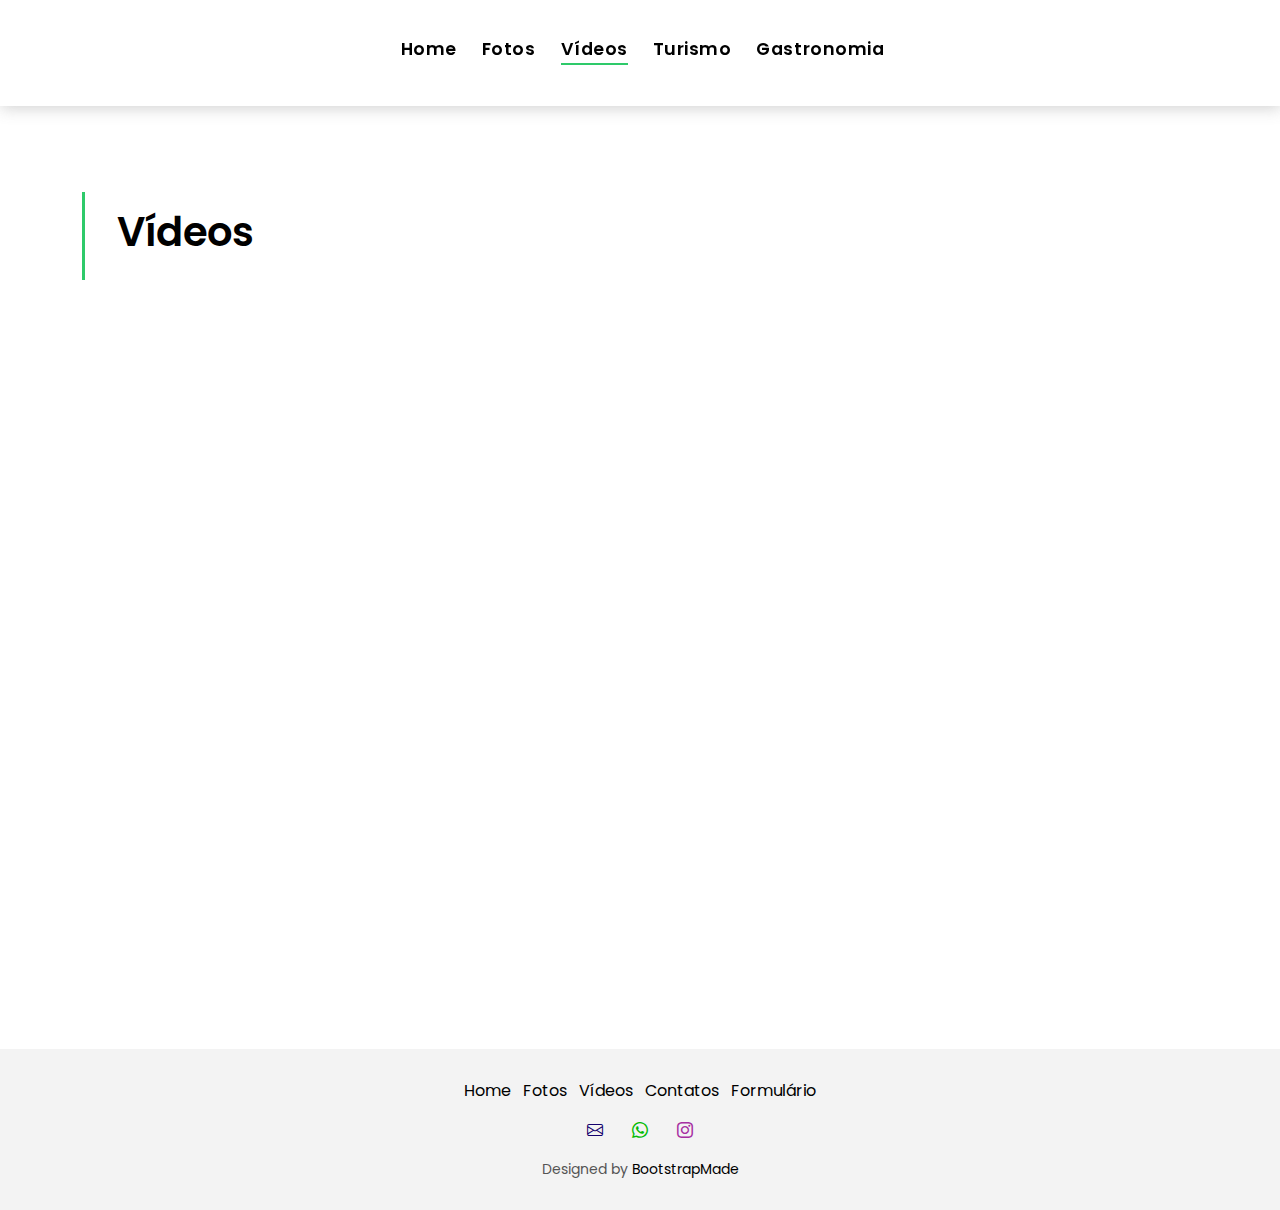
<file: video.html>
<!DOCTYPE html>
<html lang="en">

<head>
  <meta charset="utf-8">
  <meta content="width=device-width, initial-scale=1.0" name="viewport">

  <title>EstateAgency Bootstrap Template - Index</title>
  <meta content="" name="description">
  <meta content="" name="keywords">

  <!-- Favicons -->
  <link href="assets/img/favicon.png" rel="icon">
  <link href="assets/img/apple-touch-icon.png" rel="apple-touch-icon">

  <!-- Google Fonts -->
  <link href="https://fonts.googleapis.com/css?family=Poppins:300,400,500,600,700" rel="stylesheet">

  <!-- Vendor CSS Files -->
  <link href="assets/vendor/animate.css/animate.min.css" rel="stylesheet">
  <link href="assets/vendor/bootstrap/css/bootstrap.min.css" rel="stylesheet">
  <link href="assets/vendor/bootstrap-icons/bootstrap-icons.css" rel="stylesheet">
  <link href="assets/vendor/swiper/swiper-bundle.min.css" rel="stylesheet">

  <!-- Template Main CSS File -->
  <link href="assets/css/style.css" rel="stylesheet">

  <!-- =======================================================
  * Template Name: EstateAgency - v4.10.0
  * Template URL: https://bootstrapmade.com/real-estate-agency-bootstrap-template/
  * Author: BootstrapMade.com
  * License: https://bootstrapmade.com/license/
  ======================================================== -->
</head>

<body>

  <!-- ======= Header/Navbar ======= -->
  <nav class="navbar navbar-default navbar-trans navbar-expand-lg fixed-top">
    <div class="container" >
      <button class="navbar-toggler collapsed" type="button" data-bs-toggle="collapse" data-bs-target="#navbarDefault" aria-controls="navbarDefault" aria-expanded="false" aria-label="Toggle navigation" >
        <span></span>
        <span></span>
        <span></span>
      </button>

      <div class="navbar-collapse collapse justify-content-center" id="navbarDefault" >
        <ul class="navbar-nav">

          <li class="nav-item">
            <a class="nav-link" href="index.html">Home</a>
          </li>

          <li class="nav-item">
            <a class="nav-link " href="fotos.html">Fotos</a>
          </li>

          <li class="nav-item">
            <a class="nav-link active" href="video.html">Vídeos</a>
          </li>

          <li class="nav-item">
            <a class="nav-link " href="turismo.html">Turismo</a>
          </li>

          <li class="nav-item">
            <a class="nav-link " href="Bares&Restaurantes.html">Gastronomia</a>
          </li>
        </ul>
      </div>

    </div>
  </nav><!-- End Header/Navbar -->

  <main id="main">
    <!-- =======Intro Single ======= -->
    <section class="intro-single">
      <div class="container">
        <div class="row">
          <div class="col-md-12 col-lg-8">
            <div class="title-single-box">
              <h1 class="title-single">Vídeos</h1>
            </div>
          </div>
          <div class="col-md-12 col-lg-4">
          </div>
        </div>
      </div>
    </section><!-- End Intro Single-->

    <!-- ======= Agents Grid ======= -->
    <section class="agents-grid grid">
      <div class="container">
        <div class="row">
          <iframe width="1221" height="696" src="https://www.youtube.com/embed/nI--E5EiUe8" title="CASIMIRO REAGE: TRAILER PÂNICO VI (O CARA AGORA TEM PODER? CALMA AI...) | Cortes do Casimito" frameborder="0" allow="accelerometer; autoplay; clipboard-write; encrypted-media; gyroscope; picture-in-picture; web-share" allowfullscreen></iframe>

      </div>
    </section><!-- End Agents Grid-->

  </main><!-- End #main -->

  <!-- ======= Footer ======= -->

  <footer style = "margin-top: 25px;">
    <div class="container">
      <div class="row">
        <div class="col-md-12">
          <nav class="nav-footer">
            <ul class="list-inline">
              <li class="list-inline-item">
                <a href="#">Home</a>
              </li>
              <li class="list-inline-item">
                <a href="#">Fotos</a>
              </li>
              <li class="list-inline-item">
                <a href="#">Vídeos</a>
              </li>
              <li class="list-inline-item">
                <a href="#">Contatos</a>
              </li>
              <li class="list-inline-item">
                <a href="#">Formulário</a>
              </li>
            </ul>
          </nav>
          <div class="socials-a">
            <ul class="list-inline">
              <li class="list-inline-item">
                <a href="#">
                  <i class="bi bi-envelope" style="color:rgb(20, 0, 109)"  aria-hidden="true"></i>
                </a>
              </li>
              <li class="list-inline-item">
                <a href="#">
                  <i class="bi bi-whatsapp" style="color:rgb(4, 187, 4)" aria-hidden="true"></i>
                </a>
              </li>
              <li class="list-inline-item">
                <a href="#">
                  <i class="bi bi-instagram" style="color:rgb(167, 47, 161)" aria-hidden="true"></i>
                </a>
              </li>
            </ul>
          </div>
          <div class="credits">
            Designed by <a href="https://bootstrapmade.com/">BootstrapMade</a>
          </div>
        </div>
      </div>
    </div>
  </footer><!-- End  Footer -->

  <div id="preloader"></div>
  <a href="#" class="back-to-top d-flex align-items-center justify-content-center"><i class="bi bi-arrow-up-short"></i></a>

  <!-- Vendor JS Files -->
  <script src="assets/vendor/bootstrap/js/bootstrap.bundle.min.js"></script>
  <script src="assets/vendor/swiper/swiper-bundle.min.js"></script>
  <script src="assets/vendor/php-email-form/validate.js"></script>

  <!-- Template Main JS File -->
  <script src="assets/js/main.js"></script>

</body>

</html>


<!-- CSS -->
<style>
  .ampliada {
    position: fixed;
    top: 0;
    left: 0;
    width: 100%;
    height: 100%;
    background-color: rgba(0, 0, 0, 0.8);
    display: flex;
    justify-content: center;
    align-items: center;
    z-index: 999;
  }

  .ampliada img {
    max-width: 80%;
    max-height: 80%;
    object-fit: contain;
  }

  .ampliada button {
    position: absolute;
    top: 0;
    right: 0;
    margin: 1rem;
    background-color: transparent;
    border: none;
    color: white;
    font-size: 3rem;
    cursor: pointer;
  }
</style>

<!-- JavaScript -->
<script>
  // Seleciona todas as imagens com a classe "foto"
  const fotos = document.querySelectorAll('#foto');
  
  // Adiciona um evento de clique a cada imagem
  fotos.forEach((foto) => {
    foto.addEventListener('click', () => {
      // Cria um elemento de imagem para exibir a imagem ampliada
      const ampliada = document.createElement('div');
      ampliada.classList.add('ampliada');
      const imgAmpliada = document.createElement('img');
      imgAmpliada.style.cssText = "margin-top:50px;"
      imgAmpliada.src = foto.src;
      ampliada.appendChild(imgAmpliada);
      document.body.appendChild(ampliada);

            // Cria um botão para fechar a imagem ampliada
      const btnFechar = document.createElement('button');
      btnFechar.innerHTML = '&times;';
      ampliada.appendChild(btnFechar);
      
      // Adiciona um evento de clique à imagem ampliada para fechá-la
      imgAmpliada.addEventListener('click', () => {
        ampliada.remove();
      });

      // Cria um botão para a próxima foto
      const btnProxima = document.createElement('button');
      btnProxima.innerHTML = '&rarr;';
      ampliada.appendChild(btnProxima);

      // Adiciona um evento de clique à imagem ampliada para fechar a imagem ampliada
      imgAmpliada.addEventListener('click', () => {
        ampliada.remove();
      });

    });
  });
</script>
</file>
<file: assets/css/style.css>
/**Fotos
* Template Name: EstateAgency - v4.10.0
* Template URL: https://bootstrapmade.com/real-estate-agency-bootstrap-template/
* Author: BootstrapMade.com
* License: https://bootstrapmade.com/license/
*/

/*--------------------------------------------------------------
# General
--------------------------------------------------------------*/
body {
  font-family: "Poppins", sans-serif;
  color: #555555;
}

h1,
h2,
h3,
h4,
h5,
h6 {
  color: #000000;
}
.ampliada {
  position: fixed;
  top: 0;
  left: 0;
  width: 100%;
  height: 100%;
  background-color: rgba(0, 0, 0, 0.8);
  display: flex;
  justify-content: center;
  align-items: center;
}

.ampliada img {
  max-width: 80%;
  max-height: 80%;
}

a {
  color: #000000;
  text-decoration: none;
  transition: all 0.5s ease;
}

a:hover {
  color: #2eca6a;
  text-decoration: none;
}

.link-two {
  color: #000000;
  transition: all 0.5s ease;
}

.link-two:hover {
  text-decoration: underline;
  color: #000000;
}

.link-one {
  color: #000000;
  transition: all 0.5s ease;
}

.link-one:hover {
  color: #000000;
  text-decoration: none;
}

.link-icon {
  color: #000000;
  font-weight: 500;
}

.link-icon span {
  font-size: 14px;
  padding-left: 4px;
  vertical-align: middle;
}

.link-a {
  text-decoration: none;
  color: #ffffff;
  text-decoration: none;
}

@media (min-width: 768px) {
  .link-a {
    font-size: 0.9rem;
  }
}

@media (min-width: 992px) {
  .link-a {
    font-size: 1rem;
  }
}

.link-a:hover {
  color: #ffffff;
  text-decoration: none;
}

.link-a span {
  font-size: 18px;
  vertical-align: middle;
  margin-left: 5px;
}

@media (min-width: 768px) {
  .link-a span {
    font-size: 1.5rem;
  }
}

@media (min-width: 992px) {
  .link-a span {
    font-size: 18px;
  }
}

.text-brand {
  color: #000000;
  font-size: 2rem;
  font-weight: 600;
}

@media (max-width: 767px) {
  .text-brand {
    font-size: 1.8rem;
  }
}

.color-a {
  text-decoration: none;
  color: #000000;
}

.color-b {
  color: #2eca6a;
}

.color-d {
  color: #adadad;
}

.color-text-a {
  text-decoration: none;
  color: #555555;
}

.no-margin {
  margin: 0;
}

/*------/ Nav Pills  /------*/
.nav-pills-a {
  text-decoration: none;
}

.nav-pills-a.nav-pills .nav-link {
  color: #000000;
  position: relative;
  font-weight: 600;
}

.nav-pills-a.nav-pills .nav-link.active {
  background-color: transparent;
}

.nav-pills-a.nav-pills .nav-link.active:after {
  content: "";
  position: absolute;
  left: 0;
  bottom: -1px;
  width: 100%;
  height: 2px;
  background-color: #2eca6a;
  z-index: 2;
}

/*------/ Bg Image /------*/
.bg-image {
  background-repeat: no-repeat;
  background-attachment: fixed;
  background-size: cover;
  background-position: center center;
}

/*------/ List a /------*/
.list-a {
  text-decoration: none;
  display: inline-block;
  line-height: 2;
  padding: 0;
  list-style: none;
}

.list-a li {
  position: relative;
  width: 50%;
  float: left;
  padding-left: 25px;
  padding-right: 5px;
}

@media (min-width: 992px) {
  .list-a li {
    width: 33.333%;
  }
}

.list-a li:before {
  content: "";
  width: 10px;
  height: 2px;
  position: absolute;
  background-color: #313131;
  top: 15px;
  left: 0;
}

/*------/ Pagination-a /------*/
.pagination-a {
  text-decoration: none;
}

.pagination-a .pagination .page-link {
  margin: 0 0.2rem;
  border-color: transparent;
  padding: 0.5rem 0.8rem;
  color: #000000;
}

.pagination-a .pagination .page-link:hover,
.pagination-a .pagination .page-link:active,
.pagination-a .pagination .page-link:focus {
  background-color: #2eca6a;
}

.pagination-a .pagination .page-link span {
  font-size: 1.2rem;
}

.pagination-a .pagination .next .page-link {
  padding: 0.4rem 0.9rem;
}

.pagination-a .pagination .page-item:last-child .page-link {
  border-top-right-radius: 0;
  border-bottom-right-radius: 0;
}

.pagination-a .pagination .page-item:first-child .page-link {
  border-top-left-radius: 0;
  border-bottom-left-radius: 0;
}

.pagination-a .pagination .page-item.disabled .page-link {
  padding: 0.4rem 0.9rem;
  color: #555555;
}

.pagination-a .pagination .page-item.active .page-link {
  background-color: #2eca6a;
}

.a {
  text-decoration: none;
  color: #2eca6a;
  font-size: 1.3rem;
}

/*------/ Icon Box /------*/
.icon-box .icon-box-icon {
  display: table-cell;
  vertical-align: top;
  font-size: 36px;
  color: #000000;
  width: 50px;
  padding-top: 8px;
}

.icon-box .icon-box-content {
  padding-top: 18px;
}

/*------/ Space Padding /------*/
.section-t8 {
  padding-top: 8rem;
}

@media (max-width: 767px) {
  .section-t8 {
    padding-top: 4rem;
  }
}

.section-t4 {
  padding-top: 4rem;
}

@media (max-width: 767px) {
  .section-t4 {
    padding-top: 2rem;
  }
}

.section-t3 {
  padding-top: 3rem;
}

@media (max-width: 767px) {
  .section-md-t3 {
    padding-top: 3rem;
  }
}

.section-b2 {
  padding-bottom: 2rem;
}

.section-tb85 {
  padding: 8rem 0 5rem 0;
}

@media (max-width: 767px) {
  .section-tb85 {
    padding: 4rem 0 2.5rem 0;
  }
}

/*------/ Title /------*/
.title-wrap {
  padding-bottom: 4rem;
}

.title-a {
  text-decoration: none;
  font-size: 2.6rem;
  font-weight: 600;
}

.title-link {
  font-size: 1.2rem;
  font-weight: 300;
  padding-top: 1.2rem;
}

.title-link a {
  text-decoration: none;
  color: #313131;
}

.title-link span {
  font-size: 20px;
  padding-left: 4px;
  vertical-align: middle;
}

.title-box-d {
  padding-bottom: 1.8rem;
  margin-bottom: 1rem;
  position: relative;
}

.title-box-d .title-d {
  font-weight: 600;
  font-size: 2rem;
}

.title-box-d .title-d:after {
  content: "";
  position: absolute;
  width: 70px;
  height: 4px;
  background-color: #2eca6a;
  bottom: 20px;
  left: 0;
}

/*------/ Display Table & Table Cell /------*/
.display-table {
  width: 100%;
  height: 100%;
  display: table;
}

.table-cell {
  display: table-cell;
  vertical-align: middle;
}

/*------/ Ul Resect /------*/
.ul-resect ul,
.box-comments ul,
.list-a ul {
  list-style: none;
  padding-left: 0;
  margin-bottom: 0;
}

/*------/ Overlay /------*/
.overlay-a {
  text-decoration: none;
  background: linear-gradient(to bottom, rgba(0, 0, 0, 0) 0%, rgba(0, 0, 0, 0.2) 27%, rgba(0, 0, 0, 0.65) 90%);
}

.overlay {
  position: absolute;
  top: 0;
  left: 0px;
  padding: 0;
  height: 100%;
  width: 100%;
}

.carousel-pagination {
  margin-top: 10px;
  text-align: center;
}

.carousel-pagination .swiper-pagination-bullet {
  width: 18px;
  height: 10px;
  background-color: #555;
  margin: 0 4px;
  border-radius: 0;
  opacity: 1;
  transition: 0.3s;
}

.carousel-pagination .swiper-pagination-bullet-active {
  background-color: #2eca6a;
  width: 36px;
}

.nav-arrow-a {
  text-decoration: none;
}

.nav-arrow-a .owl-arrow .owl-nav {
  font-size: 1.8rem;
  margin-top: -110px;
}

.nav-arrow-a .owl-arrow .owl-nav .owl-next {
  margin-left: 15px;
}

.nav-arrow-b .owl-arrow .owl-nav {
  position: absolute;
  top: 0;
  right: 0;
  font-size: 1.2rem;
}

.nav-arrow-b .owl-arrow .owl-nav .owl-prev,
.nav-arrow-b .owl-arrow .owl-nav .owl-next {
  padding: 0.7rem 1.5rem !important;
  display: inline-block;
  transition: all 0.6s ease-in-out;
  color: #ffffff;
  background-color: #2eca6a;
  opacity: 0.9;
}

.nav-arrow-b .owl-arrow .owl-nav .owl-prev.disabled,
.nav-arrow-b .owl-arrow .owl-nav .owl-next.disabled {
  transition: all 0.6s ease-in-out;
  color: #ffffff;
}

.nav-arrow-b .owl-arrow .owl-nav .owl-prev:hover,
.nav-arrow-b .owl-arrow .owl-nav .owl-next:hover {
  background-color: #26a356;
}

.nav-arrow-b .owl-arrow .owl-nav .owl-next {
  margin-left: 0px;
}

/*------/ Socials /------*/
.socials-a {
  text-decoration: none;
}

.socials-a .list-inline-item:not(:last-child) {
  margin-right: 25px;
}

/*--------------------------------------------------------------
# Back to top button
--------------------------------------------------------------*/
.back-to-top {
  position: fixed;
  visibility: hidden;
  opacity: 0;
  right: 15px;
  bottom: 15px;
  z-index: 996;
  background: #2eca6a;
  width: 40px;
  height: 40px;
  border-radius: 50px;
  transition: all 0.4s;
}

.back-to-top i {
  font-size: 28px;
  color: #fff;
  line-height: 0;
}

.back-to-top:hover {
  background: #4bd680;
  color: #fff;
}

.back-to-top.active {
  visibility: visible;
  opacity: 1;
}

/* Prelaoder */
#preloader {
  position: fixed;
  top: 0;
  left: 0;
  right: 0;
  bottom: 0;
  z-index: 9999;
  overflow: hidden;
  background: #fff;
}

#preloader:before {
  content: "";
  position: fixed;
  top: calc(50% - 30px);
  left: calc(50% - 30px);
  border: 6px solid #f2f2f2;
  border-top: 6px solid #2eca6a;
  border-radius: 50%;
  width: 60px;
  height: 60px;
  -webkit-animation: animate-preloader 1s linear infinite;
  animation: animate-preloader 1s linear infinite;
}

@-webkit-keyframes animate-preloader {
  0% {
    transform: rotate(0deg);
  }

  100% {
    transform: rotate(360deg);
  }
}

@keyframes animate-preloader {
  0% {
    transform: rotate(0deg);
  }

  100% {
    transform: rotate(360deg);
  }
}

/*======================================
//--//-->   BUTTON
======================================*/
.btn {
  transition: 0.5s ease;
}

.btn.btn-a,
.btn.btn-b {
  border-radius: 0;
  padding: 1rem 3rem;
  letter-spacing: 0.05rem;
}

.btn.btn-a {
  text-decoration: none;
  background-color: #000000;
  color: #ffffff;
}

.btn.btn-a:hover {
  background-color: #2eca6a;
  color: #000000;
}

.btn.btn-b {
  background-color: #2eca6a;
  color: #000000;
}

.btn.btn-b:hover {
  background-color: #000000;
  color: #ffffff;
}

.btn.btn-b-n {
  background-color: #2eca6a;
  color: #ffffff;
  border-radius: 0;
}

.btn.btn-b-n:hover {
  background-color: #26a356;
  color: #ffffff;
}

.navbar-toggle-box {
  display: inline-flex;
  align-items: center;
  justify-content: center;
  line-height: 0;
  padding: 10px;
}

.navbar-toggle-box i {
  line-height: 0;
}

/*--------------------------------------------------------------
# Navbar
--------------------------------------------------------------*/
.navbar-default {
  transition: all 0.5s ease-in-out;
  background-color: #ffffff;
  padding-top: 28px;
  padding-bottom: 28px;
  -webkit-backface-visibility: hidden;
  backface-visibility: hidden;
  box-shadow: 1px 2px 15px rgba(100, 100, 100, 0.3);
}

.navbar-default .nav-search {
  color: #000000;
  font-size: 1.5rem;
}

.navbar-default.navbar-reduce {
  box-shadow: 1px 2px 15px rgba(100, 100, 100, 0.3);
}

.navbar-default.navbar-trans,
.navbar-default.navbar-reduce {
  -webkit-backface-visibility: hidden;
  backface-visibility: hidden;
}

.navbar-default.navbar-trans .nav-item,
.navbar-default.navbar-reduce .nav-item {
  position: relative;
  padding-right: 10px;
  padding-bottom: 8px;
  margin-left: 0;
}

@media (min-width: 768px) {

  .navbar-default.navbar-trans .nav-item,
  .navbar-default.navbar-reduce .nav-item {
    margin-left: 15px;
  }
}

.navbar-default.navbar-trans .nav-link,
.navbar-default.navbar-reduce .nav-link {
  font-size: 1.1rem;
  color: #000000;
  font-weight: 600;
  letter-spacing: 0.03em;
  transition: all 0.1s ease-in-out;
  position: relative;
  padding-left: 0;
  padding-right: 0;
}

.navbar-default.navbar-trans .nav-link:before,
.navbar-default.navbar-reduce .nav-link:before {
  content: "";
  position: absolute;
  bottom: 5px;
  left: 0;
  width: 100%;
  height: 2px;
  z-index: 0;
  background-color: #2eca6a;
  transform: scaleX(0);
  transform-origin: right;
  transition: transform 0.2s ease-out, opacity 0.2s ease-out 0.3s;
}

.navbar-default.navbar-trans .nav-link:hover,
.navbar-default.navbar-reduce .nav-link:hover {
  color: #000000;
}

.navbar-default.navbar-trans .nav-link:hover:before,
.navbar-default.navbar-reduce .nav-link:hover:before {
  transform: scaleX(1);
  transform-origin: left;
}

.navbar-default.navbar-trans .show>.nav-link:before,
.navbar-default.navbar-trans .active>.nav-link:before,
.navbar-default.navbar-trans .nav-link.show:before,
.navbar-default.navbar-trans .nav-link.active:before,
.navbar-default.navbar-reduce .show>.nav-link:before,
.navbar-default.navbar-reduce .active>.nav-link:before,
.navbar-default.navbar-reduce .nav-link.show:before,
.navbar-default.navbar-reduce .nav-link.active:before {
  transform: scaleX(1);
}

.navbar-default.navbar-trans .nav-link:before {
  background-color: #2eca6a;
}

.navbar-default.navbar-trans .nav-link:hover {
  color: #000000;
}

.navbar-default.navbar-trans .show>.nav-link,
.navbar-default.navbar-trans .active>.nav-link,
.navbar-default.navbar-trans .nav-link.show,
.navbar-default.navbar-trans .nav-link.active {
  color: #000000;
}

.navbar-default.navbar-reduce {
  transition: all 0.5s ease-in-out;
  padding-top: 19px;
  padding-bottom: 19px;
}

.navbar-default.navbar-reduce .nav-link {
  color: #000000;
}

.navbar-default.navbar-reduce .nav-link:before {
  background-color: #2eca6a;
}

.navbar-default.navbar-reduce .nav-link:hover {
  color: #000000;
}

.navbar-default.navbar-reduce .show>.nav-link,
.navbar-default.navbar-reduce .active>.nav-link,
.navbar-default.navbar-reduce .nav-link.show,
.navbar-default.navbar-reduce .nav-link.active {
  color: #000000;
}

.navbar-default.navbar-reduce .navbar-brand {
  color: #000000;
}

.navbar-default .dropdown .dropdown-menu {
  border-top: 0;
  border-left: 4px solid #2eca6a;
  border-right: 0;
  border-bottom: 0;
  transform: translate3d(0px, 40px, 0px);
  opacity: 0;
  filter: alpha(opacity=0);
  visibility: hidden;
  transition: all 0.5s cubic-bezier(0.3, 0.65, 0.355, 1) 0s, opacity 0.31s ease 0s, height 0s linear 0.36s;
  margin: 0;
  border-radius: 0;
  padding: 12px 0;
}

@media (min-width: 768px) {
  .navbar-default .dropdown .dropdown-menu {
    border-top: 4px solid #2eca6a;
    border-left: 0;
    display: block;
    position: absolute;
    box-shadow: 0 2px rgba(17, 16, 15, 0.1), 0 2px 10px rgba(20, 19, 18, 0.1);
  }
}

.navbar-default .dropdown .dropdown-menu .dropdown-item {
  padding: 12px 18px;
  transition: all 500ms ease;
  font-weight: 600;
  min-width: 220px;
}

.navbar-default .dropdown .dropdown-menu .dropdown-item:hover {
  background-color: #ffffff;
  color: #2eca6a;
  transition: all 500ms ease;
}

.navbar-default .dropdown .dropdown-menu .dropdown-item.active {
  background-color: #ffffff;
  color: #2eca6a;
}

.navbar-default .dropdown:hover .dropdown-menu {
  transform: translate3d(0px, 0px, 0px);
  visibility: visible;
  opacity: 1;
  filter: alpha(opacity=1);
}

/*------/ Hamburger Navbar /------*/
.navbar-toggler {
  position: relative;
}

.navbar-toggler:focus,
.navbar-toggler:active {
  outline: 0;
}

.navbar-toggler span {
  display: block;
  background-color: #000000;
  height: 3px;
  width: 25px;
  margin-top: 4px;
  margin-bottom: 4px;
  transform: rotate(0deg);
  left: 0;
  opacity: 1;
}

.navbar-toggler span:nth-child(1),
.navbar-toggler span:nth-child(3) {
  transition: transform 0.35s ease-in-out;
}

.navbar-toggler:not(.collapsed) span:nth-child(1) {
  position: absolute;
  left: 12px;
  top: 10px;
  transform: rotate(135deg);
  opacity: 0.9;
}

.navbar-toggler:not(.collapsed) span:nth-child(2) {
  height: 12px;
  visibility: hidden;
  background-color: transparent;
}

.navbar-toggler:not(.collapsed) span:nth-child(3) {
  position: absolute;
  left: 12px;
  top: 10px;
  transform: rotate(-135deg);
  opacity: 0.9;
}

/*======================================
//--//-->   BOX COLAPSE
======================================*/
.box-collapse {
  position: fixed;
  top: 0;
  bottom: 0;
  right: 0;
  width: 100%;
  z-index: 1040;
  background-color: #ffffff;
  transform: translateX(100%);
  transition: all 0.6s ease;
}

@media (min-width: 768px) {
  .box-collapse {
    width: 50%;
  }
}

.box-collapse .title-box-d {
  top: 30px;
  left: 60px;
  opacity: 0;
  transition: all 1s ease;
  transition-delay: 0.3s;
}

@media (max-width: 575px) {
  .box-collapse .title-box-d {
    left: 35px;
  }
}

@media (max-width: 575px) {
  .box-collapse .title-box-d .title-d {
    font-size: 1.3rem;
  }
}

.box-collapse-wrap {
  opacity: 0;
  position: absolute;
  left: 0;
  top: 6.5rem;
  bottom: 5rem;
  padding-left: 10%;
  padding-right: 10%;
  overflow-x: hidden;
  overflow-y: auto;
  margin: 0;
  transform: translateY(3rem);
  transition: transform 0.5s 0.5s ease, opacity 0.5s 0.5s ease;
}

.box-collapse-open .click-closed {
  visibility: visible;
}

.box-collapse-open .box-collapse {
  transform: translateX(0);
  box-shadow: 0 0 65px rgba(0, 0, 0, 0.07);
  opacity: 1;
}

.box-collapse-open .box-collapse .title-box-d {
  transform: translate(0);
  opacity: 1;
}

.box-collapse-open .box-collapse-wrap {
  transform: translate(0);
  opacity: 1;
}

.box-collapse-closed .box-collapse {
  opacity: 0.7;
  transition-delay: 0s;
}

.box-collapse-closed .box-collapse .title-box-d {
  opacity: 0;
  transition-delay: 0s;
}

.box-collapse-closed .box-collapse .form-a {
  opacity: 0;
  transition-delay: 0s;
}

.click-closed {
  position: fixed;
  top: 0;
  left: 0;
  width: 100%;
  height: 100%;
  visibility: hidden;
  z-index: 1035;
  background-color: #000000;
  opacity: 0.4;
}

.close-box-collapse {
  position: absolute;
  z-index: 1050;
  top: 2rem;
  font-size: 3.5rem;
  line-height: 1;
  color: #000000;
  cursor: pointer;
  transition: all 0.3s ease;
}

.right-boxed {
  right: 4.2857rem;
}

/*--------------------------------------------------------------
# Hero Section
--------------------------------------------------------------*/
.intro {
  height: 100vh;
  position: relative;
  color: #ffffff;
}

.intro .swiper-pagination {
  bottom: 50px;
}

.intro .swiper-pagination .swiper-pagination-bullet {
  width: 18px;
  height: 10px;
  background-color: #ffffff;
  border-radius: 0;
  opacity: 1;
  transition: 0.3s;
}

.intro .swiper-pagination .swiper-pagination-bullet-active {
  background-color: #2eca6a;
  width: 36px;
}

.intro .intro-item {
  padding-top: 2rem;
}

.intro .carousel-item-a {
  position: relative;
  height: 100vh;
}

.intro .carousel-item-a.bg-image {
  background-attachment: scroll;
}

.intro .intro-content {
  position: absolute;
}

.intro .intro-body {
  padding-left: 1rem;
}

@media (min-width: 768px) {
  .intro .intro-body {
    padding-left: 2rem;
  }
}

.intro .intro-body .price-a {
  color: #ffffff;
  padding: 1rem 1.5rem;
  border: 2px solid #2eca6a;
  border-radius: 50px;
  text-transform: uppercase;
  letter-spacing: 0.03em;
}

.intro .spacial {
  -webkit-animation-delay: 0.2s;
  animation-delay: 0.2s;
  color: #ffffff;
}

.intro .intro-title-top {
  margin-bottom: 1rem;
  font-size: 0.9rem;
  color: #ffffff;
  letter-spacing: 0.05em;
}

@media (min-width: 768px) {
  .intro .intro-title-top {
    font-size: 0.9rem;
    margin-bottom: 1rem;
  }
}

@media (min-width: 992px) {
  .intro .intro-title-top {
    font-size: 1rem;
    margin-bottom: 2rem;
  }
}

.intro .intro-title {
  color: #ffffff;
  font-weight: 700;
  font-size: 2.8rem;
  text-transform: uppercase;
}

@media (min-width: 576px) {
  .intro .intro-title {
    font-size: 3.5rem;
  }
}

@media (min-width: 768px) {
  .intro .intro-title {
    font-size: 3.5rem;
  }
}

@media (min-width: 992px) {
  .intro .intro-title {
    font-size: 4rem;
  }
}

.intro .intro-subtitle {
  font-size: 1.5rem;
  font-weight: 300;
}

@media (min-width: 768px) {
  .intro .intro-subtitle {
    font-size: 2.5rem;
  }
}

.intro .intro-subtitle.intro-price {
  padding-top: 1rem;
  font-size: 1.2rem;
}

@media (min-width: 576px) {
  .intro .intro-subtitle.intro-price {
    font-size: 1.3rem;
  }
}

@media (min-width: 768px) {
  .intro .intro-subtitle.intro-price {
    padding-top: 2rem;
    font-size: 1.5rem;
  }
}

@media (min-width: 992px) {
  .intro .intro-subtitle.intro-price {
    padding-top: 3rem;
  }
}

/*------/ Intro Single /------*/
.intro-single {
  padding: 12rem 0 3rem;
}

@media (max-width: 767px) {
  .intro-single {
    padding-top: 9rem;
  }
}

.intro-single .title-single-box {
  padding: 1rem 0 1rem 2rem;
}

.intro-single .title-single-box {
  border-left: 3px solid #2eca6a;
}

.intro-single .title-single-box .title-single {
  font-weight: 600;
  font-size: 2.2rem;
}

@media (min-width: 768px) {
  .intro-single .title-single-box .title-single {
    font-size: 2.1rem;
  }
}

@media (min-width: 992px) {
  .intro-single .title-single-box .title-single {
    font-size: 2.5rem;
  }
}

.intro-single .breadcrumb-box {
  padding: 1rem 0 0 0.5rem;
}

.intro-single .breadcrumb {
  background-color: transparent;
  padding-right: 0;
  padding-left: 0;
}

/*--------------------------------------------------------------
# Card General
--------------------------------------------------------------*/
@media (max-width: 767px) {

  .card-box-a,
  .card-box-b,
  .card-box-c,
  .card-box-d {
    margin-bottom: 2.5rem;
  }
}

.card-box-a span,
.card-box-b span,
.card-box-c span,
.card-box-d span {
  line-height: 0;
}

@media (min-width: 768px) {

  .grid .card-box-a,
  .grid .card-box-b,
  .grid .card-box-c,
  .grid .card-box-d {
    margin-bottom: 2.5rem;
  }
}

.card-box-a,
.card-box-b,
.card-box-d {
  position: relative;
  overflow: hidden;
  -webkit-backface-visibility: hidden;
  backface-visibility: hidden;
}

.card-box-a .img-a,
.card-box-a .img-b,
.card-box-b .img-a,
.card-box-b .img-b {
  transition: 0.8s all ease-in-out;
}

@media (min-width: 768px) {

  .card-box-a:hover .img-a,
  .card-box-a:hover .img-b,
  .card-box-b:hover .img-a,
  .card-box-b:hover .img-b {
    transform: scale(1.2);
  }
}

@media (min-width: 768px) {

  .card-box-a .price-a,
  .card-box-b .price-a {
    font-size: 0.9rem;
  }
}

@media (min-width: 992px) {

  .card-box-a .price-a,
  .card-box-b .price-a {
    font-size: 1rem;
  }
}

.card-overlay {
  position: absolute;
  width: 100%;
  height: 100%;
  top: 0;
  left: 0;
}

.card-shadow {
  -webkit-backface-visibility: hidden;
  backface-visibility: hidden;
}

.card-shadow:before {
  content: " ";
  position: absolute;
  top: 0;
  left: 0;
  width: 100%;
  height: 100%;
  z-index: 1;
  background: linear-gradient(to bottom, rgba(0, 0, 0, 0) 0%, rgba(0, 0, 0, 0.2) 27%, rgba(0, 0, 0, 0.65) 90%);
}

/*======================================
//--//-->   PROPERTY - CARD-A
======================================*/
@media (min-width: 768px) {
  .card-box-a:hover .card-overlay-a-content {
    bottom: 60px;
  }
}

@media (min-width: 768px) and (min-width: 768px) {
  .card-box-a:hover .card-overlay-a-content {
    bottom: 60px;
  }
}

@media (min-width: 768px) and (min-width: 992px) {
  .card-box-a:hover .card-overlay-a-content {
    bottom: 64px;
  }
}

@media (min-width: 768px) {
  .card-box-a:hover .card-body-a {
    padding-bottom: 1rem;
  }
}

@media (max-width: 767px) {
  .card-box-a .card-overlay-a-content {
    bottom: 65px;
  }

  .card-box-a .card-body-a {
    padding-bottom: 1rem;
  }
}

.card-overlay-a-content {
  transition: all 0.5s ease-in;
  position: absolute;
  width: 100%;
  bottom: 0px;
  z-index: 2;
}

@media (min-width: 768px) {
  .card-overlay-a-content {
    bottom: -20px;
  }
}

@media (min-width: 992px) {
  .card-overlay-a-content {
    bottom: 0px;
  }
}

.card-header-a {
  padding: 0 1rem;
}

.card-header-a .card-title-a {
  color: #ffffff;
  margin-bottom: 0;
  padding-bottom: 0.7rem;
}

@media (min-width: 768px) {
  .card-header-a .card-title-a {
    font-size: 1.3rem;
  }
}

@media (min-width: 992px) {
  .card-header-a .card-title-a {
    font-size: 2rem;
  }
}

.card-header-a .card-title-a a {
  color: #ffffff;
  text-decoration: none;
}

.card-body-a {
  z-index: 2;
  transition: all 0.5s ease-in;
  padding: 0rem 1rem 2rem 1rem;
}

.card-body-a .price-box {
  padding-bottom: 0.5rem;
}

.price-a {
  color: #ffffff;
  padding: 0.6rem 0.8rem;
  border: 2px solid #2eca6a;
  border-radius: 50px;
  text-transform: uppercase;
  letter-spacing: 0.03em;
}

.card-footer-a {
  width: 100%;
  position: absolute;
  z-index: 2;
  background-color: #2eca6a;
}

.card-info {
  list-style: none;
  margin-bottom: 0;
  padding: 0.5rem 0;
}

.card-info .card-info-title {
  font-size: 1rem;
  color: #313131;
}

@media (min-width: 768px) {
  .card-info .card-info-title {
    font-size: 0.9rem;
  }
}

@media (min-width: 992px) {
  .card-info .card-info-title {
    font-size: 1rem;
  }
}

.card-info li span {
  color: #ffffff;
  font-size: 0.9rem;
}

@media (min-width: 768px) {
  .card-info li span {
    font-size: 0.8rem;
  }
}

@media (min-width: 992px) {
  .card-info li span {
    font-size: 1rem;
  }
}

/*------/ Property Grid /-----*/
.property-grid .grid-option {
  text-align: right;
  margin-bottom: 2rem;
}

.property-grid .grid-option .custom-select {
  border-radius: 0;
  width: 200px;
  border-color: #313131;
}

.property-grid .grid-option .custom-select:hover,
.property-grid .grid-option .custom-select:active,
.property-grid .grid-option .custom-select:focus {
  border-color: #313131;
}

.property-grid .grid-option .custom-select option {
  border-color: #313131;
}

/*------/ Property Single /-----*/
.gallery-property {
  margin-bottom: 3rem;
}

.property-price {
  margin: 0 auto;
}

.property-price .card-header-c {
  padding: 0;
}

.summary-list {
  padding-right: 1rem;
  color: #000000;
}

.summary-list .list {
  padding: 0;
  line-height: 2;
}

.summary-list .list span {
  color: #555555;
}

@media (max-width: 767px) {
  .property-agent {
    margin-top: 2.5rem;
  }
}

.property-agent .title-agent {
  font-weight: 600;
}

.property-agent ul {
  line-height: 2;
  color: #000000;
}

.property-agent .socials-a {
  text-align: center;
}

@media (max-width: 991px) {
  .property-contact {
    margin-top: 2.5rem;
  }
}

/*======================================
//--//-->   NEWS - CARD-B
======================================*/
.card-header-b {
  padding: 1rem;
  color: #ffffff;
  position: absolute;
  bottom: 20px;
  z-index: 2;
}

@media (min-width: 768px) {
  .card-header-b {
    bottom: 0px;
  }
}

@media (min-width: 992px) {
  .card-header-b {
    bottom: 20px;
  }
}

.card-header-b .category-b {
  font-size: 0.9rem;
  background-color: #2eca6a;
  padding: 0.3rem 0.7rem;
  color: #313131;
  letter-spacing: 0.03em;
  border-radius: 50px;
  text-decoration: none;
}

.card-header-b .title-2 {
  margin-bottom: 0;
  padding: 0.6rem 0;
  font-size: 1.5rem;
}

@media (min-width: 768px) {
  .card-header-b .title-2 {
    font-size: 1rem;
  }
}

@media (min-width: 992px) {
  .card-header-b .title-2 {
    font-size: 1.6rem;
  }
}

.card-header-b .title-2 a {
  color: #ffffff;
  text-decoration: none;
}

.card-header-b .date-b {
  color: #d8d8d8;
  font-size: 1rem;
}

@media (min-width: 768px) {
  .card-header-b .date-b {
    font-size: 0.9rem;
  }
}

@media (min-width: 992px) {
  .card-header-b .date-b {
    font-size: 1rem;
  }
}

/*------/ News Single /------*/
.post-information {
  padding: 3rem 0;
}

.post-content {
  font-size: 1.1rem;
  font-weight: 300;
  line-height: 1.6;
}

.post-content .post-intro {
  font-size: 1.7rem;
  font-weight: 300;
  margin-bottom: 4rem;
  line-height: 1.6;
  color: #000000;
  font-weight: 400;
}

.post-content p {
  margin-bottom: 1.7rem;
}

.post-content .blockquote {
  padding: 1rem 3rem 1.7rem 3rem;
  border-left: 3px solid #2eca6a;
  color: #000000;
}

.post-content .blockquote footer {
  text-align: left;
  padding: 0;
}

.post-footer {
  padding: 3rem 0 4rem;
}

.post-share .socials {
  display: inline-block;
}

.post-share .socials li {
  margin-left: 0.6rem;
}

/*------/ Comments /------*/
.box-comments .list-comments li {
  padding-bottom: 3.5rem;
}

.box-comments .list-comments .comment-avatar {
  display: table-cell;
  vertical-align: top;
}

.box-comments .list-comments .comment-avatar img {
  width: 80px;
  height: 80px;
}

.box-comments .list-comments .comment-author {
  font-size: 1.3rem;
}

@media (min-width: 768px) {
  .box-comments .list-comments .comment-author {
    font-size: 1.5rem;
  }
}

.box-comments .list-comments .comment-details {
  display: table-cell;
  vertical-align: top;
  padding-left: 25px;
}

.box-comments .list-comments .comment-description {
  padding: 0.8rem 0 0.5rem 0;
}

.box-comments .list-comments a {
  color: #000000;
}

.box-comments .list-comments span {
  display: block;
  color: #2B2A2A;
  font-style: italic;
}

.box-comments .comment-children {
  margin-left: 40px;
}

/*======================================
//--//-->   SERVICES - CARD-C
======================================*/
.card-box-c {
  position: relative;
}

@media (max-width: 767px) {
  .card-box-c {
    margin-bottom: 2rem;
  }
}

.card-header-c {
  padding: 0 1rem 1rem 1rem;
}

.card-body-c {
  padding: 0.5rem 0.5rem 0 0.5rem;
}

@media (max-width: 767px) {
  .card-body-c {
    padding: 0;
  }
}

.card-footer-c {
  padding-left: 0.5rem;
}

.card-box-ico {
  padding: 1rem 3rem 1rem 2.5rem;
  border: 5px solid #2eca6a;
}

.card-box-ico span {
  font-size: 4rem;
  color: #000000;
}

.title-c {
  font-size: 2.5rem;
  font-weight: 600;
  margin-left: -40px;
}

@media (min-width: 768px) {
  .title-c {
    font-size: 1.8rem;
  }
}

@media (min-width: 992px) {
  .title-c {
    font-size: 2.5rem;
  }
}

/*======================================
//--//-->   AGENTS - CARD-D
======================================*/
.card-box-d .card-overlay-hover {
  transition: all 0.2s ease-in-out;
  padding: 15px 40px 15px 35px;
}

@media (min-width: 768px) {
  .card-box-d .card-overlay-hover {
    padding: 5px 15px 5px 10px;
  }
}

@media (min-width: 992px) {
  .card-box-d .card-overlay-hover {
    padding: 5px 40px 5px 35px;
  }
}

@media (min-width: 1200px) {
  .card-box-d .card-overlay-hover {
    padding: 15px 40px 5px 35px;
  }
}

.card-box-d .title-d {
  transition: 0.3s ease-in-out;
  font-size: 2rem;
  font-weight: 600;
  margin: 1rem 0;
  transform: translateY(-20px);
  opacity: 0;
}

@media (min-width: 768px) {
  .card-box-d .title-d {
    font-size: 1.1rem;
    margin: 0.5rem 0;
  }
}

@media (min-width: 992px) {
  .card-box-d .title-d {
    font-size: 1.5rem;
    margin: 1rem 0;
  }
}

@media (min-width: 1200px) {
  .card-box-d .title-d {
    font-size: 2rem;
    margin: 1rem 0;
  }
}

.card-box-d .content-d {
  opacity: 0;
  transition: 0.5s ease-in-out;
  transform: translateY(-40px);
}

@media (min-width: 768px) {
  .card-box-d .content-d {
    font-size: 0.8rem;
    margin: 0.5rem 0;
  }
}

@media (min-width: 768px) {
  .card-box-d .card-body-d p {
    margin-bottom: 8px;
    font-size: 0.8rem;
  }
}

@media (min-width: 992px) {
  .card-box-d .card-body-d p {
    margin-bottom: 12px;
    font-size: 1rem;
  }
}

.card-box-d .info-agents {
  opacity: 0;
  transition: 0.5s ease-in-out;
}

.card-box-d .card-footer-d {
  transition: 0.5s ease-in-out;
  transform: translateY(40px);
  opacity: 0;
  position: absolute;
  width: 100%;
  bottom: 10px;
  left: 0;
}

.card-box-d .list-inline-item:not(:last-child) {
  margin-right: 25px;
}

.card-box-d:hover .card-overlay-hover {
  background-color: #2eca6a;
  opacity: 0.9;
}

.card-box-d:hover .title-d,
.card-box-d:hover .content-d,
.card-box-d:hover .info-agents,
.card-box-d:hover .card-footer-d {
  opacity: 1;
  transform: translateY(0);
}

/*------/ Agent Single /------*/
.agent-info-box .socials-footer {
  margin-top: 2rem;
}

.agent-info-box .socials-footer li {
  margin-right: 1.5rem;
}

/*--------------------------------------------------------------
# About Section
--------------------------------------------------------------*/
.section-about .title-vertical {
  position: absolute;
  letter-spacing: 0;
  transform: rotate(-90deg);
  top: 50px;
  text-align: left;
  font-size: 1.8rem;
  width: 300px;
  font-weight: 700;
  text-align: right;
}

.about-img-box {
  padding-left: 1rem;
  position: relative;
}

@media (min-width: 576px) {
  .about-img-box {
    padding-left: 4rem;
  }
}

@media (min-width: 768px) {
  .about-img-box {
    padding-left: 5rem;
  }
}

.sinse-box {
  background-color: #2eca6a;
  padding: 1rem 2rem;
  position: absolute;
  left: 15px;
  bottom: 10px;
}

@media (min-width: 576px) {
  .sinse-box {
    padding: 1.5rem 2.5rem;
    bottom: 20px;
  }
}

@media (min-width: 768px) {
  .sinse-box {
    padding: 1.5rem 3rem;
  }
}

@media (min-width: 992px) {
  .sinse-box {
    padding: 3rem 4.5rem;
  }
}

.sinse-box .sinse-title {
  font-weight: 700;
  letter-spacing: 0.043em;
  font-size: 1rem;
}

@media (min-width: 576px) {
  .sinse-box .sinse-title {
    font-size: 1.3rem;
  }
}

@media (min-width: 768px) {
  .sinse-box .sinse-title {
    font-size: 1.8rem;
  }
}

@media (min-width: 992px) {
  .sinse-box .sinse-title {
    font-size: 2.2rem;
  }
}

.sinse-box .sinse-title span {
  position: absolute;
}

.sinse-box .sinse-title span:after {
  content: " ";
  width: 35px;
  height: 2px;
  background-color: #000000;
  position: absolute;
  bottom: -15px;
}

.sinse-box p {
  margin-bottom: 0;
  font-size: 0.7rem;
}

@media (min-width: 576px) {
  .sinse-box p {
    font-size: 0.8rem;
  }
}

@media (min-width: 576px) {
  .sinse-box p {
    font-size: 1rem;
  }
}

/*--------------------------------------------------------------
# Testimonials Section
--------------------------------------------------------------*/
.testimonials-box {
  padding: 1rem 0;
}

.testimonials-box .testimonial-avatar {
  width: 80px !important;
  display: inline-flex !important;
  border-radius: 50%;
}

.testimonial-ico {
  text-align: center;
}

.testimonial-ico i {
  font-size: 48px;
  color: #2eca6a;
}

.testimonial-text {
  font-style: italic;
  margin-top: 25px;
  padding: 1.5rem 1.5rem;
  background-color: #f3f3f3;
  position: relative;
}

.testimonial-text:after {
  content: "";
  position: absolute;
  top: 100%;
  left: 25px;
  width: 0px;
  height: 0px;
  border-top: 15px solid rgb(243, 243, 243);
  border-left: 15px solid transparent;
  border-right: 15px solid transparent;
}

.testimonial-author-box {
  margin-top: 2rem;
}

.testimonial-author {
  margin-left: 1rem;
  display: inline-flex;
  font-size: 1.2rem;
  color: #000000;
}

/*--------------------------------------------------------------
# Contact Section
--------------------------------------------------------------*/
.form-as #sendmessage {
  color: #2eca6a;
  border: 1px solid #26a356;
  display: none;
  text-align: center;
  padding: 15px;
  font-weight: 600;
  margin-bottom: 15px;
}

.form-as #errormessage {
  color: red;
  display: none;
  border: 1px solid red;
  text-align: center;
  padding: 15px;
  font-weight: 600;
  margin-bottom: 15px;
}

.form-as #sendmessage.show,
.form-as #errormessage.show,
.form-as .show {
  display: block;
}

.form-as .validation {
  color: red;
  display: none;
  margin: 4px 0 20px 0;
  font-weight: 400;
  font-size: 13px;
}

.form-as label {
  color: #000000;
  position: relative;
}

.form-as select.form-control-lg:not([size]):not([multiple]) {
  height: 3.5rem;
}

.form-as .form-control {
  border-radius: 0;
  font-size: 1.1rem;
  font-weight: 300;
}

.form-as .form-control.form-control-a {
  height: 3.5rem;
}

.form-as .form-control:focus {
  box-shadow: none;
  border-color: #2eca6a;
}

.php-email-form .error-message {
  display: none;
  color: #fff;
  background: #ed3c0d;
  text-align: center;
  padding: 15px;
  font-weight: 600;
}

.php-email-form .sent-message {
  display: none;
  color: #fff;
  background: #18d26e;
  text-align: center;
  padding: 15px;
  font-weight: 600;
}

.php-email-form .loading {
  display: none;
  background: #fff;
  text-align: center;
  padding: 15px;
}

.php-email-form .loading:before {
  content: "";
  display: inline-block;
  border-radius: 50%;
  width: 24px;
  height: 24px;
  margin: 0 10px -6px 0;
  border: 3px solid #18d26e;
  border-top-color: #eee;
  -webkit-animation: animate-loading 1s linear infinite;
  animation: animate-loading 1s linear infinite;
}

.php-email-form label {
  color: #000000;
  position: relative;
}

.php-email-form select.form-control-lg:not([size]):not([multiple]) {
  height: 3.5rem;
}

.php-email-form .form-control {
  border-radius: 0;
  font-size: 1.1rem;
  font-weight: 300;
}

.php-email-form .form-control.form-control-a {
  height: 3.5rem;
}

.php-email-form .form-control:focus {
  box-shadow: none;
  border-color: #2eca6a;
}

@-webkit-keyframes animate-loading {
  0% {
    transform: rotate(0deg);
  }

  100% {
    transform: rotate(360deg);
  }
}

@keyframes animate-loading {
  0% {
    transform: rotate(0deg);
  }

  100% {
    transform: rotate(360deg);
  }
}

/*--------------------------------------------------------------
# Footer
--------------------------------------------------------------*/
.section-footer {
  padding-top: 60px;
  margin-top: 60px;
  background: #f3f3f3;
}

.section-footer ul {
  line-height: 2;
}

.section-footer .item-list-a i {
  font-size: 18px;
  padding-right: 4px;
  color: #2eca6a;
}

.section-footer .widget-a .w-title-a {
  margin-bottom: 1rem;
}

footer {
  background: #f3f3f3;
  text-align: center;
  padding: 30px 0;
}

footer .copyright-footer {
  border-top: 1px solid #ddd;
  padding-top: 20px;
}

footer .credits {
  font-size: 14px;
}
</file>
